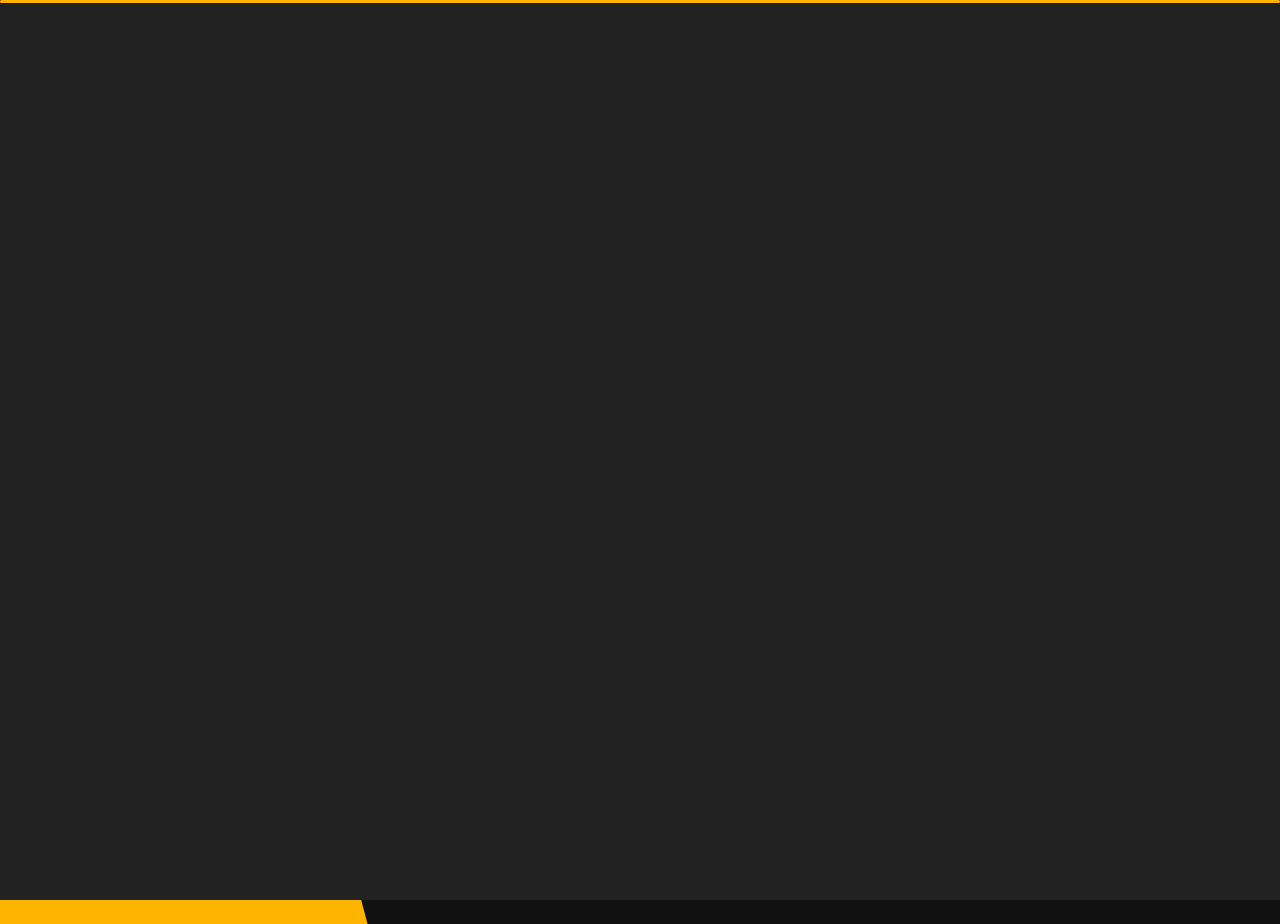
<file: index.html>
﻿<!DOCTYPE html>
<html lang="en">


<head>
    <meta charset="utf-8">
    <title>Portfolio - Mohab Mohammed</title>
    <meta name="viewport" content="width=device-width, initial-scale=1">
    <link rel="icon" href="./img/me.jpg" type="image/gif">

    <!-- Template Google Fonts -->
    <link href="https://fonts.googleapis.com/css?family=Poppins:400,400i,500,500i,600,600i,700,700i,800,800i,900,900i"
        rel="stylesheet">
    <link href="https://fonts.googleapis.com/css?family=Open+Sans:300,400,400i,600,600i,700" rel="stylesheet">

    <!-- Template CSS Files -->
    <link href="css/bootstrap.min.css" rel="stylesheet">
    <link href="css/preloader.min.css" rel="stylesheet">
    <link href="css/circle.css" rel="stylesheet">
    <link href="https://cdnjs.cloudflare.com/ajax/libs/font-awesome/6.1.2/css/all.min.css" rel="stylesheet">
    <link href="css/font-awesome.min.css" rel="stylesheet">
    <link href="css/fm.revealator.jquery.min.css" rel="stylesheet">
    <link href="css/style.css" rel="stylesheet">

    <!-- CSS Skin File -->
    <link href="css/skins/yellow.css" rel="stylesheet">

    <!-- Live Style Switcher - demo only -->
    <link rel="alternate stylesheet" type="text/css" title="blue" href="css/skins/blue.css" />
    <link rel="alternate stylesheet" type="text/css" title="green" href="css/skins/green.css" />
    <link rel="alternate stylesheet" type="text/css" title="yellow" href="css/skins/yellow.css" />
    <link rel="alternate stylesheet" type="text/css" title="blueviolet" href="css/skins/blueviolet.css" />
    <link rel="alternate stylesheet" type="text/css" title="goldenrod" href="css/skins/goldenrod.css" />
    <link rel="alternate stylesheet" type="text/css" title="magenta" href="css/skins/magenta.css" />
    <link rel="alternate stylesheet" type="text/css" title="orange" href="css/skins/orange.css" />
    <link rel="alternate stylesheet" type="text/css" title="purple" href="css/skins/purple.css" />
    <link rel="alternate stylesheet" type="text/css" title="red" href="css/skins/red.css" />
    <link rel="alternate stylesheet" type="text/css" title="yellowgreen" href="css/skins/yellowgreen.css" />
    <link rel="stylesheet" type="text/css" href="css/styleswitcher.css" />

    <!-- Modernizr JS File -->
    <script src="js/modernizr.custom.js"></script>
</head>

<body class="home">
    <!-- Live Style Switcher Starts - demo only -->
    <div id="switcher" class="">
        <div class="content-switcher">
            <h4>Select Color</h4>
            <ul>
                <li>
                    <a href="#" onclick="setActiveStyleSheet('purple');" title="purple" class="color"><img
                            src="img/styleswitcher/purple.png" alt="purple" /></a>
                </li>
                <li>
                    <a href="#" onclick="setActiveStyleSheet('red');" title="red" class="color"><img
                            src="img/styleswitcher/red.png" alt="red" /></a>
                </li>
                <li>
                    <a href="#" onclick="setActiveStyleSheet('blueviolet');" title="blueviolet" class="color"><img
                            src="img/styleswitcher/blueviolet.png" alt="blueviolet" /></a>
                </li>
                <li>
                    <a href="#" onclick="setActiveStyleSheet('blue');" title="blue" class="color"><img
                            src="img/styleswitcher/blue.png" alt="blue" /></a>
                </li>
                <li>
                    <a href="#" onclick="setActiveStyleSheet('goldenrod');" title="goldenrod" class="color"><img
                            src="img/styleswitcher/goldenrod.png" alt="goldenrod" /></a>
                </li>
                <li>
                    <a href="#" onclick="setActiveStyleSheet('magenta');" title="magenta" class="color"><img
                            src="img/styleswitcher/magenta.png" alt="magenta" /></a>
                </li>
                <li>
                    <a href="#" onclick="setActiveStyleSheet('yellowgreen');" title="yellowgreen" class="color"><img
                            src="img/styleswitcher/yellowgreen.png" alt="yellowgreen" /></a>
                </li>
                <li>
                    <a href="#" onclick="setActiveStyleSheet('orange');" title="orange" class="color"><img
                            src="img/styleswitcher/orange.png" alt="orange" /></a>
                </li>
                <li>
                    <a href="#" onclick="setActiveStyleSheet('green');" title="green" class="color"><img
                            src="img/styleswitcher/green.png" alt="green" /></a>
                </li>
                <li>
                    <a href="#" onclick="setActiveStyleSheet('yellow');" title="yellow" class="color"><img
                            src="img/styleswitcher/yellow.png" alt="yellow" /></a>
                </li>
            </ul>
            <div id="hideSwitcher">&times;</div>
        </div>
    </div>

    <div class="trans">
        <li class="icon-box active">
            <i class="fa-solid fa-language"></i>
            <a href="./الصفحه الرئيسيه.html">
                <buttom>Translate The language</buttom>
            </a>
        </div>


    <div id="showSwitcher" class="styleSecondColor"><i class="fa fa-cog fa-spin"></i></div>
    <!-- Live Style Switcher Ends - demo only -->
    <!-- Header Starts -->
    <header class="header" id="navbar-collapse-toggle">
        <!-- Fixed Navigation Starts -->
        <ul class="icon-menu d-none d-lg-block revealator-slideup revealator-once revealator-delay1">
            <li class="icon-box active">
                <i class="fa fa-home"></i>
                <a href="index.html">
                    <h2>Home</h2>
                </a>
            </li>
            <li class="icon-box">
                <i class="fa fa-user"></i>
                <a href="about.html">
                    <h2>About</h2>
                </a>
            </li>
            <li class="icon-box">
                <i class="fa fa-briefcase"></i>
                <a href="portfolio.html">
                    <h2>Portfolio</h2>
                </a>
            </li>
            <li class="icon-box">
                <i class="fa fa-envelope-open"></i>
                <a href="contact.html">
                    <h2>Contact</h2>
                </a>
            </li>
        </ul>
        <!-- Fixed Navigation Ends -->
        <!-- Mobile Menu Starts -->
        <nav role="navigation" class="d-block d-lg-none">
            <div id="menuToggle">
                <input type="checkbox" />
                <span></span>
                <span></span>
                <span></span>
                <ul class="list-unstyled" id="menu">
                    <li class="active"><a href="index.html"><i class="fa fa-home"></i><span>Home</span></a></li>
                    <li><a href="about.html"><i class="fa fa-user"></i><span>About</span></a></li>
                    <li><a href="portfolio.html"><i class="fa fa-folder-open"></i><span>Portfolio</span></a></li>
                    <li><a href="contact.html"><i class="fa fa-envelope-open"></i><span>Contact</span></a></li>
                </ul>
            </div>
        </nav>
        <!-- Mobile Menu Ends -->
    </header>
    <!-- Header Ends -->
    <!-- Main Content Starts -->
    <section
        class="container-fluid main-container container-home p-0 revealator-slideup revealator-once revealator-delay1">
        <div class="color-block d-none d-lg-block"></div>
        <div class="row home-details-container align-items-center">
            <div class="col-lg-4 bg position-fixed d-none d-lg-block"></div>
            <div class="col-12 col-lg-8 offset-lg-4 home-details text-left text-sm-center text-lg-left">
                <div>
                    <img src="img/2.jpg" class="img-fluid main-img-mobile d-none d-sm-block d-lg-none"
                        alt="my picture" />
                    <h6 class="text-uppercase open-sans-font mb-0 d-block d-sm-none d-lg-block">hi there !</h6>
                    <h1 class="text-uppercase poppins-font"><span>I'm</span> Mohab Mohammed</h1>
                    <p class="open-sans-font">Mohab is a Frontend Develober. have a Bachelor's degree in Computers and
                        Information from The Egyptian University for E-Learning (EELU)</p>
                    <a href="about.html" class="btn btn-about">Read More </a>
                </div>
            </div>
        </div>
    </section>
    <!-- Main Content Ends -->

    <!-- Template JS Files -->
    <script src="js/jquery-3.5.0.min.js"></script>
    <script src="js/styleswitcher.js"></script>
    <script src="js/preloader.min.js"></script>
    <script src="js/fm.revealator.jquery.min.js"></script>
    <script src="js/imagesloaded.pkgd.min.js"></script>
    <script src="js/masonry.pkgd.min.js"></script>
    <script src="js/classie.js"></script>
    <script src="js/cbpGridGallery.js"></script>
    <script src="js/jquery.hoverdir.js"></script>
    <script src="js/popper.min.js"></script>
    <script src="js/bootstrap.js"></script>
    <script src="js/custom.js"></script>

</body>

</html>
</file>
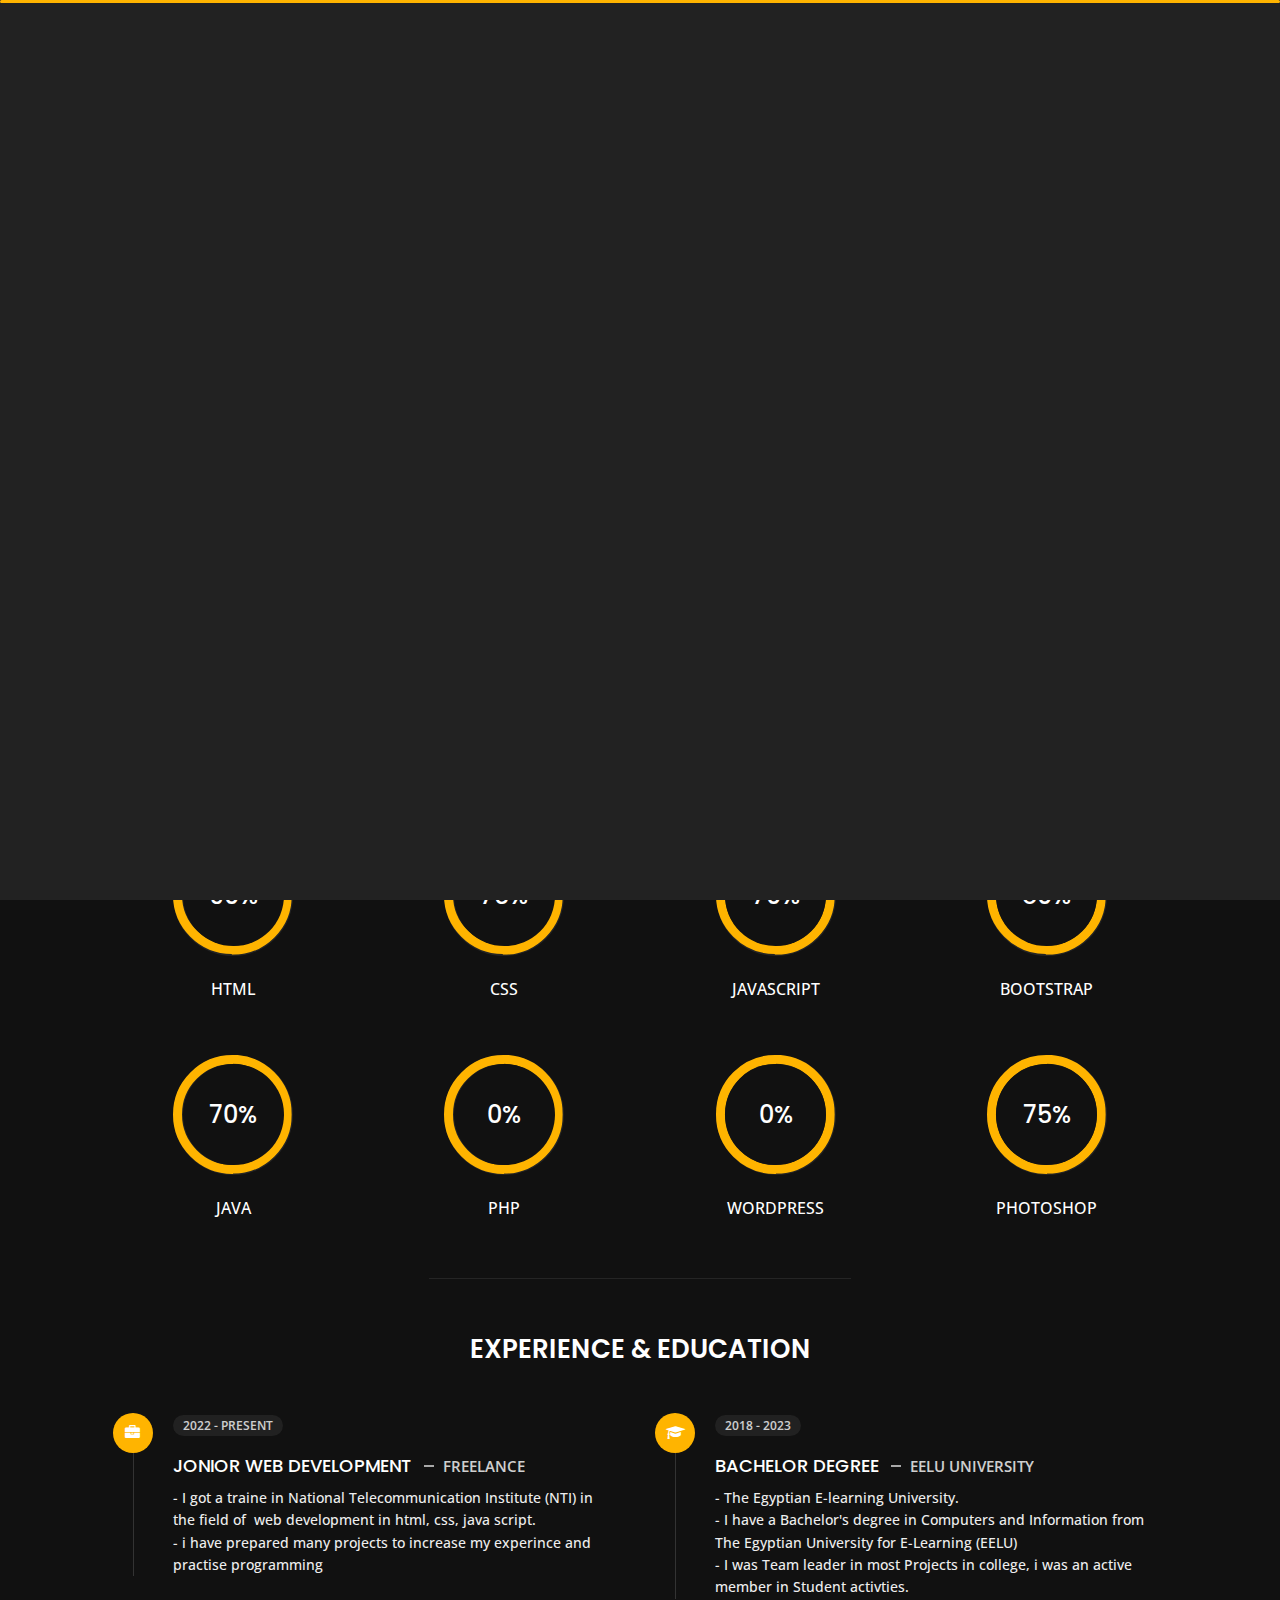
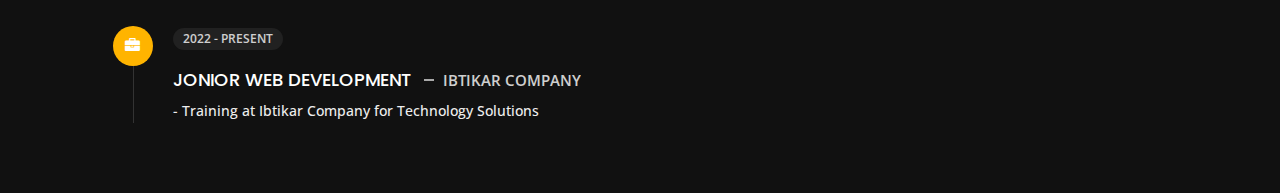
<file: about.html>
<!DOCTYPE html>
<html lang="en">


<head>
    <meta charset="utf-8">
    <title>About me</title>
    <meta name="viewport" content="width=device-width, initial-scale=1">

    <!-- Template Google Fonts -->
    <link href="https://fonts.googleapis.com/css?family=Poppins:400,400i,500,500i,600,600i,700,700i,800,800i,900,900i" rel="stylesheet">
    <link href="https://fonts.googleapis.com/css?family=Open+Sans:300,400,400i,600,600i,700" rel="stylesheet">

    <!-- Template CSS Files -->
    <link href="css/bootstrap.min.css" rel="stylesheet">
    <link href="css/preloader.min.css" rel="stylesheet">
    <link href="css/circle.css" rel="stylesheet">
    <link href="https://cdnjs.cloudflare.com/ajax/libs/font-awesome/6.1.2/css/all.min.css" rel="stylesheet">
    <link href="css/font-awesome.min.css" rel="stylesheet">
    <link href="css/fm.revealator.jquery.min.css" rel="stylesheet">
    <link href="css/style.css" rel="stylesheet">

    <!-- CSS Skin File -->
    <link href="css/skins/yellow.css" rel="stylesheet">

    <!-- Live Style Switcher - demo only -->
    <link rel="alternate stylesheet" type="text/css" title="blue" href="css/skins/blue.css" />
    <link rel="alternate stylesheet" type="text/css" title="green" href="css/skins/green.css" />
    <link rel="alternate stylesheet" type="text/css" title="yellow" href="css/skins/yellow.css" />
    <link rel="alternate stylesheet" type="text/css" title="blueviolet" href="css/skins/blueviolet.css" />
    <link rel="alternate stylesheet" type="text/css" title="goldenrod" href="css/skins/goldenrod.css" />
    <link rel="alternate stylesheet" type="text/css" title="magenta" href="css/skins/magenta.css" />
    <link rel="alternate stylesheet" type="text/css" title="orange" href="css/skins/orange.css" />
    <link rel="alternate stylesheet" type="text/css" title="purple" href="css/skins/purple.css" />
    <link rel="alternate stylesheet" type="text/css" title="red" href="css/skins/red.css" />
    <link rel="alternate stylesheet" type="text/css" title="yellowgreen" href="css/skins/yellowgreen.css" />
    <link rel="stylesheet" type="text/css" href="css/styleswitcher.css" />

    <!-- Modernizr JS File -->
    <script src="js/modernizr.custom.js"></script>
</head>

<body class="about">
<!-- Live Style Switcher Starts - demo only -->
<div id="switcher" class="">
    <div class="content-switcher">
        <h4>Change Color</h4>
        <ul>
            <li>
                <a href="#" onclick="setActiveStyleSheet('purple');" title="purple" class="color"><img src="img/styleswitcher/purple.png" alt="purple"/></a>
            </li>
            <li>
                <a href="#" onclick="setActiveStyleSheet('red');" title="red" class="color"><img src="img/styleswitcher/red.png" alt="red"/></a>
            </li>
            <li>
                <a href="#" onclick="setActiveStyleSheet('blueviolet');" title="blueviolet" class="color"><img src="img/styleswitcher/blueviolet.png" alt="blueviolet"/></a>
            </li>
            <li>
                <a href="#" onclick="setActiveStyleSheet('blue');" title="blue" class="color"><img src="img/styleswitcher/blue.png" alt="blue"/></a>
            </li>
            <li>
                <a href="#" onclick="setActiveStyleSheet('goldenrod');" title="goldenrod" class="color"><img src="img/styleswitcher/goldenrod.png" alt="goldenrod"/></a>
            </li>
            <li>
                <a href="#" onclick="setActiveStyleSheet('magenta');" title="magenta" class="color"><img src="img/styleswitcher/magenta.png" alt="magenta"/></a>
            </li>
            <li>
                <a href="#" onclick="setActiveStyleSheet('yellowgreen');" title="yellowgreen" class="color"><img src="img/styleswitcher/yellowgreen.png" alt="yellowgreen"/></a>
            </li>
            <li>
                <a href="#" onclick="setActiveStyleSheet('orange');" title="orange" class="color"><img src="img/styleswitcher/orange.png" alt="orange"/></a>
            </li>
            <li>
                <a href="#" onclick="setActiveStyleSheet('green');" title="green" class="color"><img src="img/styleswitcher/green.png" alt="green"/></a>
            </li>
            <li>
                <a href="#" onclick="setActiveStyleSheet('yellow');" title="yellow" class="color"><img src="img/styleswitcher/yellow.png" alt="yellow"/></a>
            </li>
        </ul>

        <div id="hideSwitcher">&times;</div>
    </div>
</div>

<div class="trans">
    <li class="icon-box active">
        <i class="fa-solid fa-language"></i>
        <a href="./عني.html">
            <buttom>Translate The language</buttom>
        </a>
    </div>


<div id="showSwitcher" class="styleSecondColor"><i class="fa fa-cog fa-spin"></i></div>
<!-- Live Style Switcher Ends - demo only -->
<!-- Header Starts -->
<header class="header" id="navbar-collapse-toggle">
    <!-- Fixed Navigation Starts -->
    <ul class="icon-menu d-none d-lg-block revealator-slideup revealator-once revealator-delay1">
        <li class="icon-box">
            <i class="fa fa-home"></i>
            <a href="index.html">
                <h2>Home</h2>
            </a>
        </li>
        <li class="icon-box active">
            <i class="fa fa-user"></i>
            <a href="about.html">
                <h2>About</h2>
            </a>
        </li>
        <li class="icon-box">
            <i class="fa fa-briefcase"></i>
            <a href="portfolio.html">
                <h2>Portfolio</h2>
            </a>
        </li>
        <li class="icon-box">
            <i class="fa fa-envelope-open"></i>
            <a href="contact.html">
                <h2>Contact</h2>
            </a>
        </li>
    </ul>
    <!-- Fixed Navigation Ends -->
    <!-- Mobile Menu Starts -->
    <nav role="navigation" class="d-block d-lg-none">
        <div id="menuToggle">
            <input type="checkbox" />
            <span></span>
            <span></span>
            <span></span>
            <ul class="list-unstyled" id="menu">
                <li><a href="index.html"><i class="fa fa-home"></i><span>Home</span></a></li>
                <li class="active"><a href="about.html"><i class="fa fa-user"></i><span>About</span></a></li>
                <li><a href="portfolio.html"><i class="fa fa-folder-open"></i><span>Portfolio</span></a></li>
                <li><a href="contact.html"><i class="fa fa-envelope-open"></i><span>Contact</span></a></li>
            </ul>
        </div>
    </nav>
    <!-- Mobile Menu Ends -->
</header>
<!-- Header Ends -->
<!-- Page Title Starts -->
<section class="title-section text-left text-sm-center revealator-slideup revealator-once revealator-delay1">
    <h1>ABOUT <span>ME</span></h1>
    <span class="title-bg">Resume</span>
</section>
<!-- Page Title Ends -->
<!-- Main Content Starts -->
<section class="main-content revealator-slideup revealator-once revealator-delay1">
    <div class="container">
        <div class="row">
            <!-- Personal Info Starts -->
            <div class="col-12 col-lg-5 col-xl-6">
                <div class="row">
                    <div class="col-12">
                        <h3 class="text-uppercase custom-title mb-0 ft-wt-600">personal infos</h3>
                    </div>
                    <div class="col-12 d-block d-sm-none">
                        <img src="img/2.jpg" class="img-fluid main-img-mobile" alt="my picture" />
                    </div>
                    <div class="col-6">
                        <ul class="about-list list-unstyled open-sans-font">
                            <li> <span class="title">first name :</span> <span class="value d-block d-sm-inline-block d-lg-block d-xl-inline-block">Mohab</span> </li>
                            <li> <span class="title">last name :</span> <span class="value d-block d-sm-inline-block d-lg-block d-xl-inline-block">Mohammed</span> </li>
                            <li> <span class="title">Age :</span> <span class="value d-block d-sm-inline-block d-lg-block d-xl-inline-block">22 Years</span> </li>
                            <li> <span class="title">Nationality :</span> <span class="value d-block d-sm-inline-block d-lg-block d-xl-inline-block">Egyption</span> </li>
                            <li> <span class="title">Freelance :</span> <span class="value d-block d-sm-inline-block d-lg-block d-xl-inline-block">Available</span> </li>
                        </ul>
                    </div>
                    <div class="col-6">
                        <ul class="about-list list-unstyled open-sans-font">
                            <li> <span class="title">Address :</span> <span class="value d-block d-sm-inline-block d-lg-block d-xl-inline-block">Tanta</span> </li>
                            <li> <span class="title">phone :</span> <span class="value d-block d-sm-inline-block d-lg-block d-xl-inline-block">01146198234</span> </li>
                            <li> <span class="title">phone 2 :</span> <span class="value d-block d-sm-inline-block d-lg-block d-xl-inline-block">01147766541</span> </li>
                            <li> <span class="title">Email :</span> <span class="value d-block d-sm-inline-block d-lg-block d-xl-inline-block">mohab.moh2020@gmail.com mohab.moh7000@gmail.com</span> </li>
                            <li> <span class="title">langages :</span> <span class="value d-block d-sm-inline-block d-lg-block d-xl-inline-block">Arabic, English</span> </li>
                        </ul>
                    </div>
                    <div class="col-12 mt-3">
                        <a href="CV.pdf" target="_blank" class="btn btn-download">Download CV</a>
                    </div>
                </div>
            </div>
            <!-- Personal Info Ends -->
            <!-- Boxes Starts -->
            <div class="col-12 col-lg-7 col-xl-6 mt-5 mt-lg-0">
                <div class="row">
                    <div class="col-6">
                        <div class="box-stats with-margin">
                            <h3 class="poppins-font position-relative">1</h3>
                            <p class="open-sans-font m-0 position-relative text-uppercase">years of <span class="d-block">experience</span></p>
                        </div>
                    </div>
                    <div class="col-6">
                        <div class="box-stats with-margin">
                            <h3 class="poppins-font position-relative">18</h3>
                            <p class="open-sans-font m-0 position-relative text-uppercase">completed <span class="d-block">projects</span></p>
                        </div>
                    </div>
                    <div class="col-6">
                        <div class="box-stats">
                            <h3 class="poppins-font position-relative">2</h3>
                            <p class="open-sans-font m-0 position-relative text-uppercase">Happy<span class="d-block">customers</span></p>
                        </div>
                    </div>
                    <div class="col-6">
                        <div class="box-stats">
                            <h3 class="poppins-font position-relative">24h</h3>
                            <p class="open-sans-font m-0 position-relative text-uppercase">Hours Of Support <span class="d-block">the whole day</span></p>
                        </div>
                    </div>
                </div>
            </div>
            <!-- Boxes Ends -->
        </div>
        <hr class="separator">
        <!-- Skills Starts -->
        <div class="row">
            <div class="col-12">
                <h3 class="text-uppercase pb-4 pb-sm-5 mb-3 mb-sm-0 text-left text-sm-center custom-title ft-wt-600">My Skills</h3>
            </div>
            <div class="col-6 col-md-3 mb-3 mb-sm-5">
                <div class="c100 p100">
                    <span>90%</span>
                    <div class="slice">
                        <div class="bar"></div>
                        <div class="fill"></div>
                    </div>
                </div>
                <h6 class="text-uppercase open-sans-font text-center mt-2 mt-sm-4">HTML</h6>
            </div>
            <div class="col-6 col-md-3 mb-3 mb-sm-5">
                <div class="c100 p100">
                    <span>75%</span>
                    <div class="slice">
                        <div class="bar"></div>
                        <div class="fill"></div>
                    </div>
                </div>
                <h6 class="text-uppercase open-sans-font text-center mt-2 mt-sm-4">CSS</h6>
            </div>
            <div class="col-6 col-md-3 mb-3 mb-sm-5">
                <div class="c100 p100">
                    <span>70%</span>
                    <div class="slice">
                        <div class="bar"></div>
                        <div class="fill"></div>
                    </div>
                </div>
                <h6 class="text-uppercase open-sans-font text-center mt-2 mt-sm-4">javascript</h6>
            </div>
          

            <div class="col-6 col-md-3 mb-3 mb-sm-5">
                <div class="c100 p100">
                    <span>80%</span>
                    <div class="slice">
                        <div class="bar"></div>
                        <div class="fill"></div>
                    </div>
                </div>
                <h6 class="text-uppercase open-sans-font text-center mt-2 mt-sm-4">bootstrap</h6>
            </div>

            <div class="col-6 col-md-3 mb-3 mb-sm-5">
                <div class="c100 p100">
                    <span>70%</span>
                    <div class="slice">
                        <div class="bar"></div>
                        <div class="fill"></div>
                    </div>
                </div>
                <h6 class="text-uppercase open-sans-font text-center mt-2 mt-sm-4">Java</h6>
            </div>
            <div class="col-6 col-md-3 mb-3 mb-sm-5">
                <div class="c100 p100">
                    <span>0%</span>
                    <div class="slice">
                        <div class="bar"></div>
                        <div class="fill"></div>
                    </div>
                </div>
                <h6 class="text-uppercase open-sans-font text-center mt-2 mt-sm-4">php</h6>
            </div>

            <div class="col-6 col-md-3 mb-3 mb-sm-5">
                <div class="c100 p100">
                    <span>0%</span>
                    <div class="slice">
                        <div class="bar"></div>
                        <div class="fill"></div>
                    </div>
                </div>
                <h6 class="text-uppercase open-sans-font text-center mt-2 mt-sm-4">wordpress</h6>
            </div>
            <div class="col-6 col-md-3 mb-3 mb-sm-5">
                <div class="c100 p100">
                    <span>75%</span>
                    <div class="slice">
                        <div class="bar"></div>
                        <div class="fill"></div>
                    </div>
                </div>
                <h6 class="text-uppercase open-sans-font text-center mt-2 mt-sm-4">PhotoShop</h6>
            </div>
        </div>
        <!-- Skills Ends -->
        <hr class="separator mt-1">
        <!-- Experience & Education Starts -->
        <div class="row">
            <div class="col-12">
                <h3 class="text-uppercase pb-5 mb-0 text-left text-sm-center custom-title ft-wt-600">Experience <span>&</span> Education</h3>
            </div>
            <div class="col-lg-6 m-15px-tb">
                <div class="resume-box">
                    <ul>
                        <li>
                            <div class="icon">
                                <i class="fa fa-briefcase"></i>
                            </div>
                            <span class="time open-sans-font text-uppercase">2022 - Present</span>
                            <h5 class="poppins-font text-uppercase">Jonior Web Development <span class="place open-sans-font">freelance</span></h5>
                            <p class="open-sans-font">- I got a traine in National Telecommunication Institute (NTI) in the field of  web development in html, css, java script.
                                                  <br>- i have prepared many projects to increase my experince and practise programming </p>
                        </li>
                        <li>
                            <div class="icon">
                                <i class="fa fa-briefcase"></i>
                            </div>
                            <span class="time open-sans-font text-uppercase">2022 - Present</span>
                            <h5 class="poppins-font text-uppercase">Jonior Web Development <span class="place open-sans-font">Ibtikar Company</span></h5>
                            <p class="open-sans-font">- Training at Ibtikar Company for Technology Solutions </p>
                        </li>
                    </ul>
                </div>
            </div>
            <div class="col-lg-6 m-15px-tb">
                <div class="resume-box">
                    <ul>
                        <li>
                            <div class="icon">
                                <i class="fa fa-graduation-cap"></i>
                            </div>
                            <span class="time open-sans-font text-uppercase">2018 - 2023</span>
                            <h5 class="poppins-font text-uppercase">Bachelor Degree <span class="place open-sans-font">EELU University</span></h5>
                            <p class="open-sans-font">- The Egyptian E-learning University.<br>
                                - I have a Bachelor's degree in Computers and Information from The Egyptian University for E-Learning (EELU)
                                <br>- I was Team leader in most Projects in college, i was an active member in Student activties.
                            </p>
                        </li>
                      
                    </ul>
                </div>
            </div>
        </div>
        <!-- Experience & Education Ends -->
    </div>
</section>
<!-- Main Content Ends -->

<!-- Template JS Files -->
<script src="js/jquery-3.5.0.min.js"></script>
<script src="js/styleswitcher.js"></script>
<script src="js/preloader.min.js"></script>
<script src="js/fm.revealator.jquery.min.js"></script>
<script src="js/imagesloaded.pkgd.min.js"></script>
<script src="js/masonry.pkgd.min.js"></script>
<script src="js/classie.js"></script>
<script src="js/cbpGridGallery.js"></script>
<script src="js/jquery.hoverdir.js"></script>
<script src="js/popper.min.js"></script>
<script src="js/bootstrap.js"></script>
<script src="js/custom.js"></script>

</body>


</html>
</file>
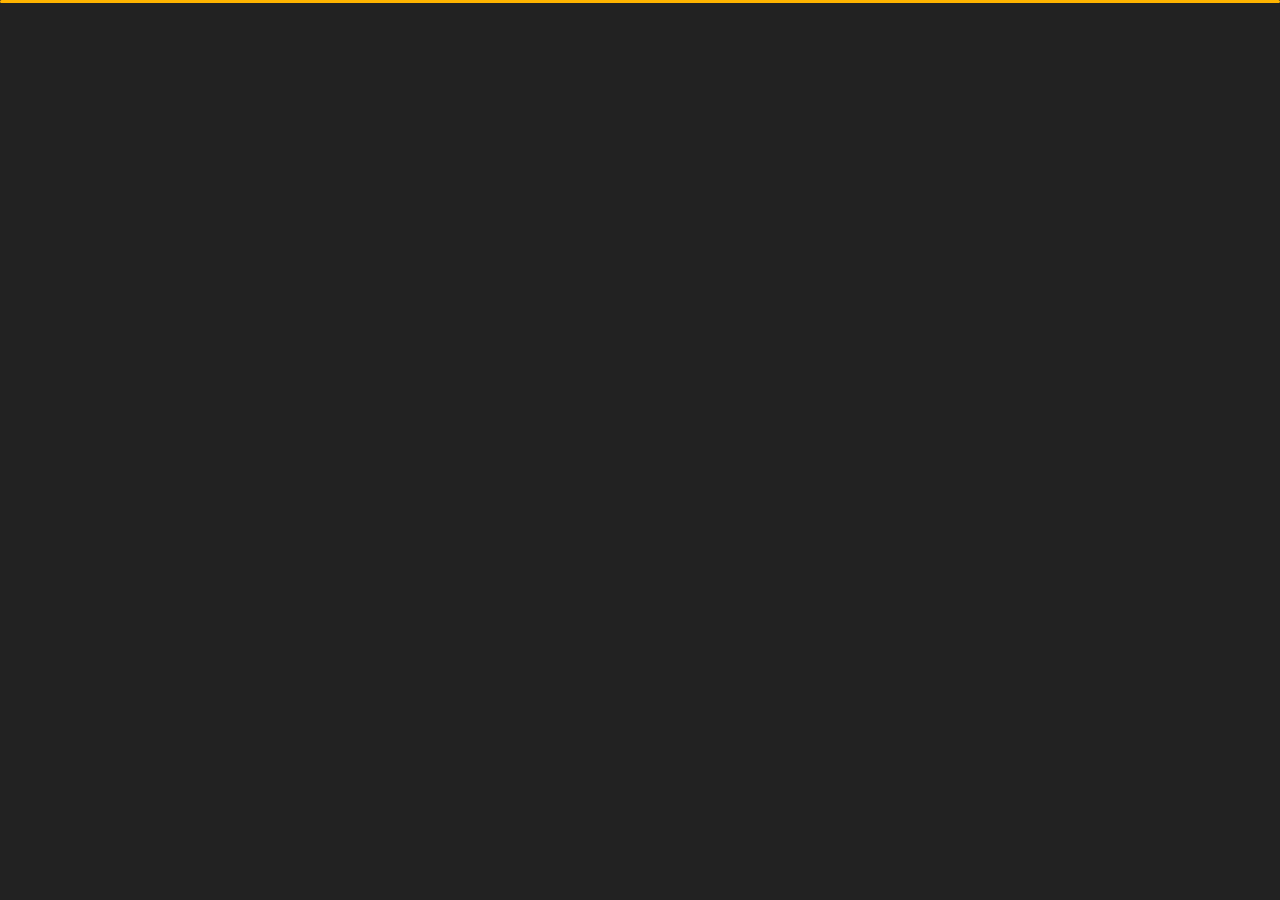
<file: contact.html>
<!DOCTYPE html>
<html lang="en">


<head>
    <meta charset="utf-8">
    <title>Contact</title>
    <meta name="viewport" content="width=device-width, initial-scale=1">

    <!-- Template Google Fonts -->
    <link href="https://fonts.googleapis.com/css?family=Poppins:400,400i,500,500i,600,600i,700,700i,800,800i,900,900i" rel="stylesheet">
    <link href="https://fonts.googleapis.com/css?family=Open+Sans:300,400,400i,600,600i,700" rel="stylesheet">

    <!-- Template CSS Files -->
    <link href="css/bootstrap.min.css" rel="stylesheet">
    <link href="css/preloader.min.css" rel="stylesheet">
    <link href="css/circle.css" rel="stylesheet">
    <link href="https://cdnjs.cloudflare.com/ajax/libs/font-awesome/6.1.2/css/all.min.css" rel="stylesheet">
    <link href="css/font-awesome.min.css" rel="stylesheet">
    <link href="css/fm.revealator.jquery.min.css" rel="stylesheet">
    <link href="css/style.css" rel="stylesheet">

    <!-- CSS Skin File -->
    <link href="css/skins/yellow.css" rel="stylesheet">

    <!-- Live Style Switcher - demo only -->
    <link rel="alternate stylesheet" type="text/css" title="blue" href="css/skins/blue.css" />
    <link rel="alternate stylesheet" type="text/css" title="green" href="css/skins/green.css" />
    <link rel="alternate stylesheet" type="text/css" title="yellow" href="css/skins/yellow.css" />
    <link rel="alternate stylesheet" type="text/css" title="blueviolet" href="css/skins/blueviolet.css" />
    <link rel="alternate stylesheet" type="text/css" title="goldenrod" href="css/skins/goldenrod.css" />
    <link rel="alternate stylesheet" type="text/css" title="magenta" href="css/skins/magenta.css" />
    <link rel="alternate stylesheet" type="text/css" title="orange" href="css/skins/orange.css" />
    <link rel="alternate stylesheet" type="text/css" title="purple" href="css/skins/purple.css" />
    <link rel="alternate stylesheet" type="text/css" title="red" href="css/skins/red.css" />
    <link rel="alternate stylesheet" type="text/css" title="yellowgreen" href="css/skins/yellowgreen.css" />
    <link rel="stylesheet" type="text/css" href="css/styleswitcher.css" />

    <!-- Modernizr JS File -->
    <script src="js/modernizr.custom.js"></script>
</head>

<body class="contact">
<!-- Live Style Switcher Starts - demo only -->
<div id="switcher" class="">
    <div class="content-switcher">
        <h4>Change Color</h4>
        <ul>
            <li>
                <a href="#" onclick="setActiveStyleSheet('purple');" title="purple" class="color"><img src="img/styleswitcher/purple.png" alt="purple"/></a>
            </li>
            <li>
                <a href="#" onclick="setActiveStyleSheet('red');" title="red" class="color"><img src="img/styleswitcher/red.png" alt="red"/></a>
            </li>
            <li>
                <a href="#" onclick="setActiveStyleSheet('blueviolet');" title="blueviolet" class="color"><img src="img/styleswitcher/blueviolet.png" alt="blueviolet"/></a>
            </li>
            <li>
                <a href="#" onclick="setActiveStyleSheet('blue');" title="blue" class="color"><img src="img/styleswitcher/blue.png" alt="blue"/></a>
            </li>
            <li>
                <a href="#" onclick="setActiveStyleSheet('goldenrod');" title="goldenrod" class="color"><img src="img/styleswitcher/goldenrod.png" alt="goldenrod"/></a>
            </li>
            <li>
                <a href="#" onclick="setActiveStyleSheet('magenta');" title="magenta" class="color"><img src="img/styleswitcher/magenta.png" alt="magenta"/></a>
            </li>
            <li>
                <a href="#" onclick="setActiveStyleSheet('yellowgreen');" title="yellowgreen" class="color"><img src="img/styleswitcher/yellowgreen.png" alt="yellowgreen"/></a>
            </li>
            <li>
                <a href="#" onclick="setActiveStyleSheet('orange');" title="orange" class="color"><img src="img/styleswitcher/orange.png" alt="orange"/></a>
            </li>
            <li>
                <a href="#" onclick="setActiveStyleSheet('green');" title="green" class="color"><img src="img/styleswitcher/green.png" alt="green"/></a>
            </li>
            <li>
                <a href="#" onclick="setActiveStyleSheet('yellow');" title="yellow" class="color"><img src="img/styleswitcher/yellow.png" alt="yellow"/></a>
            </li>
        </ul>

        <div id="hideSwitcher">&times;</div>
    </div>
</div>

<div class="trans">
    <li class="icon-box active">
        <i class="fa-solid fa-language"></i>
        <a href="./للتواصل.html">
            <buttom>Translate The language</buttom>
        </a>
    </div>

<div id="showSwitcher" class="styleSecondColor"><i class="fa fa-cog fa-spin"></i></div>
<!-- Live Style Switcher Ends - demo only -->
<!-- Header Starts -->
<header class="header" id="navbar-collapse-toggle">
    <!-- Fixed Navigation Starts -->
    <ul class="icon-menu d-none d-lg-block revealator-slideup revealator-once revealator-delay1">
        <li class="icon-box">
            <i class="fa fa-home"></i>
            <a href="index.html">
                <h2>Home</h2>
            </a>
        </li>
        <li class="icon-box">
            <i class="fa fa-user"></i>
            <a href="about.html">
                <h2>About</h2>
            </a>
        </li>
        <li class="icon-box">
            <i class="fa fa-briefcase"></i>
            <a href="portfolio.html">
                <h2>Portfolio</h2>
            </a>
        </li>
        <li class="icon-box active">
            <i class="fa fa-envelope-open"></i>
            <a href="contact.html">
                <h2>Contact</h2>
            </a>
        </li>
    </ul>
    <!-- Fixed Navigation Ends -->
    <!-- Mobile Menu Starts -->
    <nav role="navigation" class="d-block d-lg-none">
        <div id="menuToggle">
            <input type="checkbox" />
            <span></span>
            <span></span>
            <span></span>
            <ul class="list-unstyled" id="menu">
                <li><a href="index.html"><i class="fa fa-home"></i><span>Home</span></a></li>
                <li><a href="about.html"><i class="fa fa-user"></i><span>About</span></a></li>
                <li><a href="portfolio.html"><i class="fa fa-folder-open"></i><span>Portfolio</span></a></li>
                <li class="active"><a href="contact.html"><i class="fa fa-envelope-open"></i><span>Contact</span></a></li>
            </ul>
        </div>
    </nav>
    <!-- Mobile Menu Ends -->
</header>
<!-- Header Ends -->
<!-- Page Title Starts -->
<section class="title-section text-left text-sm-center revealator-slideup revealator-once revealator-delay1">
    <h1>get in <span>touch</span></h1>
    <span class="title-bg">contact</span>
</section>
<!-- Page Title Ends -->
<!-- Main Content Starts -->
<section class="main-content revealator-slideup revealator-once revealator-delay1">
    <div class="container">
        <div class="row">
            <!-- Left Side Starts -->
            <div class="col-12 col-lg-4">
                <h3 class="text-uppercase custom-title mb-0 ft-wt-600 pb-3">Don't be shy !</h3>
                <p class="open-sans-font mb-3">Feel free to get in touch with me. I am always open to discussing new projects, creative ideas or opportunities to be part of your visions.</p>
                <p class="open-sans-font custom-span-contact position-relative">
                    <i class="fa fa-envelope-open position-absolute"></i>
                    <span class="d-block">mail me</span>mohab.moh2020@gmail.com <br> mohab.moh7000@gmail.com
                </p>
                <p class="open-sans-font custom-span-contact position-relative">
                    <i class="fa fa-phone-square position-absolute"></i>
                    <span class="d-block">call me</span>01146198234 <br>01147766541
                </p>
                <ul class="social list-unstyled pt-1 mb-5">
                    <li class="linkedin"><a title="linkedin" href="https://www.linkedin.com/in/mohab-mohammed-59a317176/"><i class="fa fa-linkedin"></i></a>
                    </li>
                    <li class="github"><a title="github" href="https://github.com/melsayedahmed"><i class="fa fa-github"></i></a>
                    </li>
                    <li class="facebook"><a title="Facebook" href="https://www.facebook.com/mohab.mohamed.31508076"><i class="fa fa-facebook"></i></a>
                    </li>
                    <li class="Instagram"><a title="Instagram" href="https://www.instagram.com/mohabmohammed_official/"><i class="fa fa-instagram"></i></a>
                    </li>
                    <br>
                    <br>
                    <li class="twitter"><a title="Twitter" href="https://twitter.com/mohabmohammed_"><i class="fa fa-twitter"></i></a>
                    </li>
                    <li class="Discord"><a title="Discord" href="https://discord.com/invite/wD5vbbYXq4"><i class="fa fa-brands fa-discord"></i></a>
                    </li>
                    <li class="youtube"><a title="Youtube" href="https://www.youtube.com/channel/UCo92JwtW5CbyN3XO6O0qocA"><i class="fa fa-youtube"></i></a>
                    </li>
                    
                </ul>
            </div>
            <!-- Left Side Ends -->
            <!-- Contact Form Starts -->
            <div class="col-12 col-lg-8">
                <form class="contactform" method="post" action="http://slimhamdi.net/tunis/dark/php/process-form.php">
                    <div class="contactform">
                        <div class="row">
                            <div class="col-12 col-md-4">
                                <input type="text" name="name" placeholder="YOUR NAME">
                            </div>
                            <div class="col-12 col-md-4">
                                <input type="email" name="email" placeholder="YOUR EMAIL">
                            </div>
                            <div class="col-12 col-md-4">
                                <input type="text" name="subject" placeholder="YOUR SUBJECT">
                            </div>
                            
                            <div class="col-12">
                                <textarea name="message" placeholder="YOUR MESSAGE"></textarea>
                                <button type="submit" class="btn btn-contact">Send Message</button>
                            </div>
                            <div class="col-12 form-message">
                                <span class="output_message text-center font-weight-600 text-uppercase"></span>
                            </div>
                        </div>
                    </div>
                </form>
            </div>
            <!-- Contact Form Ends -->
        </div>
    </div>

</section>
<!-- Template JS Files -->
<script src="js/jquery-3.5.0.min.js"></script>
<script src="js/styleswitcher.js"></script>
<script src="js/preloader.min.js"></script>
<script src="js/fm.revealator.jquery.min.js"></script>
<script src="js/imagesloaded.pkgd.min.js"></script>
<script src="js/masonry.pkgd.min.js"></script>
<script src="js/classie.js"></script>
<script src="js/cbpGridGallery.js"></script>
<script src="js/jquery.hoverdir.js"></script>
<script src="js/popper.min.js"></script>
<script src="js/bootstrap.js"></script>
<script src="js/custom.js"></script>

</body>


</html>
</file>
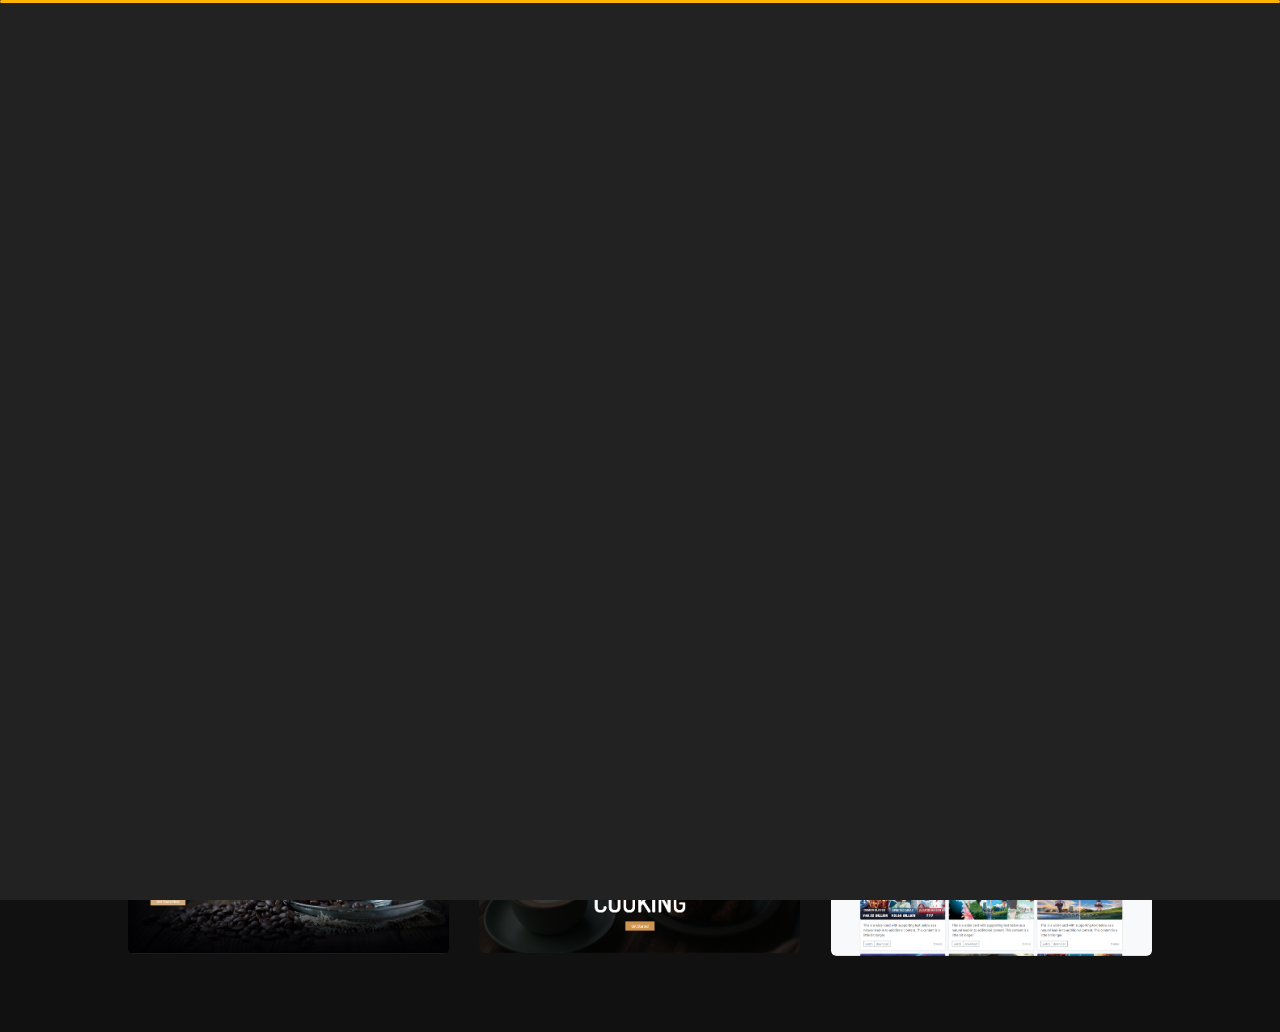
<file: portfolio.html>
<!DOCTYPE html>
<html lang="en">


<head>
    <meta charset="utf-8">
    <title>Portfolio</title>
    <meta name="viewport" content="width=device-width, initial-scale=1">

    <!-- Template Google Fonts -->
    <link href="https://fonts.googleapis.com/css?family=Poppins:400,400i,500,500i,600,600i,700,700i,800,800i,900,900i"
        rel="stylesheet">
    <link href="https://fonts.googleapis.com/css?family=Open+Sans:300,400,400i,600,600i,700" rel="stylesheet">

    <!-- Template CSS Files -->
    <link href="css/bootstrap.min.css" rel="stylesheet">
    <link href="css/preloader.min.css" rel="stylesheet">
    <link href="css/circle.css" rel="stylesheet">
    <link href="https://cdnjs.cloudflare.com/ajax/libs/font-awesome/6.1.2/css/all.min.css" rel="stylesheet">
    <link href="css/font-awesome.min.css" rel="stylesheet">
    <link href="css/fm.revealator.jquery.min.css" rel="stylesheet">
    <link href="css/style.css" rel="stylesheet">

    <!-- CSS Skin File -->
    <link href="css/skins/yellow.css" rel="stylesheet">

    <!-- Live Style Switcher - demo only -->
    <link rel="alternate stylesheet" type="text/css" title="blue" href="css/skins/blue.css" />
    <link rel="alternate stylesheet" type="text/css" title="green" href="css/skins/green.css" />
    <link rel="alternate stylesheet" type="text/css" title="yellow" href="css/skins/yellow.css" />
    <link rel="alternate stylesheet" type="text/css" title="blueviolet" href="css/skins/blueviolet.css" />
    <link rel="alternate stylesheet" type="text/css" title="goldenrod" href="css/skins/goldenrod.css" />
    <link rel="alternate stylesheet" type="text/css" title="magenta" href="css/skins/magenta.css" />
    <link rel="alternate stylesheet" type="text/css" title="orange" href="css/skins/orange.css" />
    <link rel="alternate stylesheet" type="text/css" title="purple" href="css/skins/purple.css" />
    <link rel="alternate stylesheet" type="text/css" title="red" href="css/skins/red.css" />
    <link rel="alternate stylesheet" type="text/css" title="yellowgreen" href="css/skins/yellowgreen.css" />
    <link rel="stylesheet" type="text/css" href="css/styleswitcher.css" />

    <!-- Modernizr JS File -->
    <script src="js/modernizr.custom.js"></script>
</head>

<body class="portfolio">
    <!-- Live Style Switcher Starts - demo only -->
    <div id="switcher" class="">
        <div class="content-switcher">
            <h4>Change Color</h4>
            <ul>
                <li>
                    <a href="#" onclick="setActiveStyleSheet('purple');" title="purple" class="color"><img
                            src="img/styleswitcher/purple.png" alt="purple" /></a>
                </li>
                <li>
                    <a href="#" onclick="setActiveStyleSheet('red');" title="red" class="color"><img
                            src="img/styleswitcher/red.png" alt="red" /></a>
                </li>
                <li>
                    <a href="#" onclick="setActiveStyleSheet('blueviolet');" title="blueviolet" class="color"><img
                            src="img/styleswitcher/blueviolet.png" alt="blueviolet" /></a>
                </li>
                <li>
                    <a href="#" onclick="setActiveStyleSheet('blue');" title="blue" class="color"><img
                            src="img/styleswitcher/blue.png" alt="blue" /></a>
                </li>
                <li>
                    <a href="#" onclick="setActiveStyleSheet('goldenrod');" title="goldenrod" class="color"><img
                            src="img/styleswitcher/goldenrod.png" alt="goldenrod" /></a>
                </li>
                <li>
                    <a href="#" onclick="setActiveStyleSheet('magenta');" title="magenta" class="color"><img
                            src="img/styleswitcher/magenta.png" alt="magenta" /></a>
                </li>
                <li>
                    <a href="#" onclick="setActiveStyleSheet('yellowgreen');" title="yellowgreen" class="color"><img
                            src="img/styleswitcher/yellowgreen.png" alt="yellowgreen" /></a>
                </li>
                <li>
                    <a href="#" onclick="setActiveStyleSheet('orange');" title="orange" class="color"><img
                            src="img/styleswitcher/orange.png" alt="orange" /></a>
                </li>
                <li>
                    <a href="#" onclick="setActiveStyleSheet('green');" title="green" class="color"><img
                            src="img/styleswitcher/green.png" alt="green" /></a>
                </li>
                <li>
                    <a href="#" onclick="setActiveStyleSheet('yellow');" title="yellow" class="color"><img
                            src="img/styleswitcher/yellow.png" alt="yellow" /></a>
                </li>
            </ul>

            <div id="hideSwitcher">&times;</div>
        </div>
    </div>

    <div class="trans">
        <li class="icon-box active">
            <i class="fa-solid fa-language"></i>
            <a href="./اعمالي.html">
                <buttom>Translate The language</buttom>
            </a>
    </div>

    <div id="showSwitcher" class="styleSecondColor"><i class="fa fa-cog fa-spin"></i></div>
    <!-- Live Style Switcher Ends - demo only -->
    <!-- Header Starts -->
    <header class="header" id="navbar-collapse-toggle">
        <!-- Fixed Navigation Starts -->
        <ul class="icon-menu d-none d-lg-block revealator-slideup revealator-once revealator-delay1">
            <li class="icon-box">
                <i class="fa fa-home"></i>
                <a href="index.html">
                    <h2>Home</h2>
                </a>
            </li>
            <li class="icon-box">
                <i class="fa fa-user"></i>
                <a href="about.html">
                    <h2>About</h2>
                </a>
            </li>
            <li class="icon-box active">
                <i class="fa fa-briefcase"></i>
                <a href="portfolio.html">
                    <h2>Portfolio</h2>
                </a>
            </li>
            <li class="icon-box">
                <i class="fa fa-envelope-open"></i>
                <a href="contact.html">
                    <h2>Contact</h2>
                </a>
            </li>
        </ul>
        <!-- Fixed Navigation Ends -->
        <!-- Mobile Menu Starts -->
        <nav role="navigation" class="d-block d-lg-none">
            <div id="menuToggle">
                <input type="checkbox" />
                <span></span>
                <span></span>
                <span></span>
                <ul class="list-unstyled" id="menu">
                    <li><a href="index.html"><i class="fa fa-home"></i><span>Home</span></a></li>
                    <li><a href="about.html"><i class="fa fa-user"></i><span>About</span></a></li>
                    <li class="active"><a href="portfolio.html"><i
                                class="fa fa-folder-open"></i><span>Portfolio</span></a></li>
                    <li><a href="contact.html"><i class="fa fa-envelope-open"></i><span>Contact</span></a></li>
                </ul>
            </div>
        </nav>
        <!-- Mobile Menu Ends -->
    </header>
    <!-- Header Ends -->
    <!-- Page Title Starts -->
    <section class="title-section text-left text-sm-center revealator-slideup revealator-once revealator-delay1">
        <h1>my <span>portfolio</span></h1>
        <span class="title-bg">works</span>
    </section>
    <!-- Page Title Ends -->
    <!-- Main Content Starts -->
    <section class="main-content text-center revealator-slideup revealator-once revealator-delay1">
        <div id="grid-gallery" class="container grid-gallery">
            <!-- Portfolio Grid Starts -->
            <section class="grid-wrap">
                <ul class="row grid">
                    <!-- Portfolio Item Starts -->
                    <li>
                        <figure>
                            <img src="./img/projects/1.PNG" alt="Portolio Image" />
                            <div><span>Personal Portflio</span></div>
                        </figure>
                    </li>
                    <!-- Portfolio Item Ends -->
                    <!-- Portfolio Item Starts -->
                    <li>
                        <figure>
                            <img src="./img/projects/2.PNG" alt="Portolio Image" />
                            <div><span>Gym Website</span></div>
                        </figure>
                    </li>
                    <!-- Portfolio Item Ends -->
                    <!-- Portfolio Item Starts -->
                    <li>
                        <figure>
                            <img src="./img/projects/3.PNG" alt="Portolio Image" />
                            <div><span>Construction company</span></div>
                        </figure>
                    </li>
                    <!-- Portfolio Item Ends -->
                    <!-- Portfolio Item Starts -->
                    <li>
                        <figure>
                            <img src="./img/projects/4.PNG" alt="Portolio Image" />
                            <div><span>Company Portflio</span></div>
                        </figure>
                    </li>
                    <!-- Portfolio Item Ends -->
                    <!-- Portfolio Item Starts -->
                    <li>
                        <figure>
                            <img src="./img/projects/5.PNG" alt="Portolio Image" />
                            <div><span>Delevery APP Website</span></div>
                        </figure>
                    </li>
                    <!-- Portfolio Item Ends -->
                    <!-- Portfolio Item Starts -->
                    <li>
                        <figure>
                            <img src="./img/projects/6.PNG" alt="Portolio Image" />
                            <div><span>Discord Bot Website</span></div>
                        </figure>
                    </li>
                    <!-- Portfolio Item Ends -->
                    <!-- Portfolio Item Starts -->
                    <li>
                        <figure>
                            <img src="./img/projects/7.PNG" alt="Portolio Image" />
                            <div><span>Online Education</span></div>
                        </figure>
                    </li>
                    <!-- Portfolio Item Ends -->
                    <!-- Portfolio Item Starts -->
                    <li>
                        <figure>
                            <img src="./img/projects/8.PNG" alt="Portolio Image" />
                            <div><span>Dentist Website</span></div>
                        </figure>
                    </li>
                    <!-- Portfolio Item Ends -->
                    <!-- Portfolio Item Starts -->
                    <li>
                        <figure>
                            <img src="./img/projects/9.PNG" alt="Portolio Image" />
                            <div><span>Prize Website</span></div>
                        </figure>
                    </li>
                    <!-- Portfolio Item Ends -->
                    <!-- Portfolio Item Starts -->
                    <li>
                        <figure>
                            <img src="./img/projects/10.PNG" alt="Portolio Image" />
                            <div><span>Coffee Website</span></div>
                        </figure>
                    </li>
                    <!-- Portfolio Item Ends -->
                    <!-- Portfolio Item Starts -->
                    <li>
                        <figure>
                            <img src="./img/projects/11.PNG" alt="Portolio Image" />
                            <div><span>Coffee Website</span></div>
                        </figure>
                    </li>
                    <!-- Portfolio Item Ends -->
                    <!-- Portfolio Item Starts -->
                    <li>
                        <figure>
                            <img src="./img/projects/12.PNG" alt="Portolio Image" />
                            <div><span>Anime Website</span></div>
                        </figure>
                    </li>
                    <!-- Portfolio Item Ends -->
                </ul>
            </section>
            <!-- Portfolio Grid Ends -->
            <!-- Portfolio Details Starts -->
            <section class="slideshow">
                <ul>
                    <!-- Portfolio Item Detail Starts -->
                    <li>
                        <figure>
                            <!-- Project Details Starts -->
                            <figcaption>
                                <h3>Personal Portflio</h3>
                                <div class="row open-sans-font">
                                    <div class="col-12 col-sm-6 mb-2">
                                        <i class="fa fa-file-text-o pr-2"></i><span class="project-label">Project
                                        </span>: <span class="ft-wt-600 uppercase">Personal Portflio</span>
                                    </div>
                                    <div class="col-12 col-sm-6 mb-2">
                                        <i class="fa fa-user-o pr-2"></i><span class="project-label">Client </span>:
                                        <span class="ft-wt-600 uppercase">BEGO</span>
                                    </div>
                                    <div class="col-12 col-sm-6 mb-2">
                                        <i class="fa fa-code pr-2"></i><span class="project-label">Langages </span>:
                                        <span class="ft-wt-600 uppercase">HTML, CSS, js, bootstrap</span>
                                    </div>
                                    <div class="col-12 col-sm-6 mb-2">
                                        <i class="fa fa-external-link pr-2"></i><span class="project-label">Preview </span>: <span class="ft-wt-600 uppercase"><a href="https://begoportfolio.netlify.app/" target="_blank">https://begoportfolio.netlify.app/</a></span>
                                    </div>
                                </div>
                            </figcaption>
                            <!-- Project Details Ends -->
                            <!-- Main Project Content Starts -->
                            <img src="./img/projects/1.PNG" alt="Portolio Image" />
                            <!-- Main Project Content Ends -->
                        </figure>
                    </li>
                    <!-- Portfolio Item Detail Ends -->
                    <!-- Portfolio Item Detail Starts -->
                    <li>
                        <figure>
                            <!-- Project Details Starts -->
                            <figcaption>
                                <h3>Gym Website</h3>
                                <div class="row open-sans-font">
                                    <div class="col-6 mb-2">
                                        <i class="fa fa-file-text-o pr-2"></i><span class="project-label">Project
                                        </span>: <span class="ft-wt-600 uppercase">Gym Website</span>
                                    </div>
                                    <div class="col-6 mb-2">
                                        <i class="fa fa-user-o pr-2"></i><span class="project-label">Client </span>:
                                        <span class="ft-wt-600 uppercase">me</span>
                                    </div>
                                    <div class="col-6 mb-2">
                                        <i class="fa fa-code pr-2"></i><span class="project-label">Langages </span>:
                                        <span class="ft-wt-600 uppercase">HTML, CSS, Javascript</span>
                                    </div>
                                    <div class="col-6 mb-2">
                                        <i class="fa fa-external-link pr-2"></i><span class="project-label">Preview </span>: <span class="ft-wt-600 uppercase"><a href="https://befit-website.netlify.app/" target="_blank">https://befit-website.netlify.app/</a></span>
                                    </div>
                                </div>
                            </figcaption>
                            <!-- Project Details Ends -->
                            <!-- Main Project Content Starts -->
                            <div class="videocontainer">
                                <img src="./img/projects/2.PNG" alt="Portolio Image" />
                                <!-- <iframe  src="https://www.youtube.com/embed/7e90gBu4pas?enablejsapi=1&amp;version=3&amp;playerapiid=ytplayer" allowfullscreen></iframe> -->
                            </div>
                            <!-- Main Project Content Ends -->
                        </figure>
                    </li>
                    <!-- Portfolio Item Detail Ends -->
                    <!-- Portfolio Item Detail Starts -->
                    <li>
                        <figure>
                            <!-- Project Details Starts -->
                            <figcaption>
                                <h3>Construction company</h3>
                                <div class="row open-sans-font">
                                    <div class="col-6 mb-2">
                                        <i class="fa fa-file-text-o pr-2"></i><span class="project-label">Project
                                        </span>: <span class="ft-wt-600 uppercase"> Construction company</span>
                                    </div>
                                    <div class="col-6 mb-2">
                                        <i class="fa fa-user-o pr-2"></i><span class="project-label">Client </span>:
                                        <span class="ft-wt-600 uppercase">me</span>
                                    </div>
                                    <div class="col-6 mb-2">
                                        <i class="fa fa-code pr-2"></i><span class="project-label">Langages </span>:
                                        <span class="ft-wt-600 uppercase">HTML, CSS, Javascript</span>
                                    </div>
                                    <div class="col-6 mb-2">
                                        <i class="fa fa-external-link pr-2"></i><span class="project-label">Preview </span>: <span class="ft-wt-600 uppercase"><a href="https://constructed-company.netlify.app/" target="_blank">https://constructed-company.netlify.app/</a></span>
                                    </div>
                                </div>
                            </figcaption>
                            <!-- Project Details Ends -->
                            <!-- Main Project Content Starts -->
                            <div id="slider" class="carousel slide portfolio-slider" data-ride="carousel"
                                data-interval="false">
                                <!-- <ol class="carousel-indicators">
                                <li data-target="#slider" data-slide-to="0" class="active"></li>
                                <li data-target="#slider" data-slide-to="1"></li>
                                <li data-target="#slider" data-slide-to="2"></li>
                            </ol> -->
                                <!-- The slideshow -->
                                <img src="./img/projects/3.PNG" alt="Portolio Image" />
                                <!-- <div class="carousel-inner">
                                <div class="carousel-item active">
                                    <img src="img/projects/project-3.jpg" alt="slide 1">
                                </div>
                                <div class="carousel-item">
                                    <img src="img/projects/project-2.jpg" alt="slide 2">
                                </div>
                                <div class="carousel-item">
                                    <img src="img/projects/project-1.jpg" alt="slide 3">
                                </div>
                            </div> -->
                            </div>
                            <!-- Main Project Content Ends -->
                        </figure>
                    </li>
                    <!-- Portfolio Item Detail Ends -->
                    <!-- Portfolio Item Detail Starts -->
                    <li>
                        <figure>
                            <!-- Project Details Starts -->
                            <figcaption>
                                <h3>Company Portfolio</h3>
                                <div class="row open-sans-font">
                                    <div class="col-6 mb-2">
                                        <i class="fa fa-file-text-o pr-2"></i><span class="project-label">Project
                                        </span>: <span class="ft-wt-600 uppercase">Company Portfolio</span>
                                    </div>
                                    <div class="col-6 mb-2">
                                        <i class="fa fa-user-o pr-2"></i><span class="project-label">Client </span>:
                                        <span class="ft-wt-600 uppercase">me</span>
                                    </div>
                                    <div class="col-6 mb-2">
                                        <i class="fa fa-code pr-2"></i><span class="project-label">Langages </span>:
                                        <span class="ft-wt-600 uppercase">HTML, CSS, bootstrap, Javascript</span>
                                    </div>
                                    <div class="col-6 mb-2">
                                        <i class="fa fa-external-link pr-2"></i><span class="project-label">Preview </span>: <span class="ft-wt-600 uppercase"><a href="https://design-diva.netlify.app/" target="_blank">https://design-diva.netlify.app/</a></span>
                                    </div>
                                </div>
                            </figcaption>
                            <!-- Project Details Ends -->
                            <!-- Main Project Content Starts -->
                            <!-- <video id="video" class="responsive-video" controls poster="img/projects/project-1.jpg">
                            <source src="img/projects/video.mp4" type="video/mp4">
                        </video> -->
                            <img src="./img/projects/4.PNG" alt="Portolio Image" />
                            <!-- Main Project Content Ends -->
                        </figure>
                    </li>
                    <!-- Portfolio Item Detail Ends -->
                    <!-- Portfolio Item Detail Starts -->
                    <li>
                        <figure>
                            <!-- Project Details Starts -->
                            <figcaption>
                                <h3> delevrey APP Website</h3>
                                <div class="row open-sans-font">
                                    <div class="col-6 mb-2">
                                        <i class="fa fa-file-text-o pr-2"></i><span class="project-label">Project
                                        </span>: <span class="ft-wt-600 uppercase">delevrey APP Website</span>
                                    </div>
                                    <div class="col-6 mb-2">
                                        <i class="fa fa-user-o pr-2"></i><span class="project-label">Client </span>:
                                        <span class="ft-wt-600 uppercase">me</span>
                                    </div>
                                    <div class="col-6 mb-2">
                                        <i class="fa fa-code pr-2"></i><span class="project-label">Langages </span>:
                                        <span class="ft-wt-600 uppercase">HTML, CSS, Javascript</span>
                                    </div>
                                    <div class="col-6 mb-2">
                                        <i class="fa fa-external-link pr-2"></i><span class="project-label">Preview </span>: <span class="ft-wt-600 uppercase"><a href="https://delevrey.netlify.app/" target="_blank">https://delevrey.netlify.app/</a></span>
                                    </div>
                                </div>
                            </figcaption>
                            <!-- Project Details Ends -->
                            <!-- Main Project Content Starts -->
                            <img src="./img/projects/5.PNG" alt="Portolio Image" />
                            <!-- Main Project Content Ends -->
                        </figure>
                    </li>
                    <!-- Portfolio Item Detail Ends -->
                    <!-- Portfolio Item Detail Starts -->
                    <li>
                        <figure>
                            <!-- Project Details Starts -->
                            <figcaption>
                                <h3>Discord Bot Website</h3>
                                <div class="row open-sans-font">
                                    <div class="col-6 mb-2">
                                        <i class="fa fa-file-text-o pr-2"></i><span class="project-label">Project
                                        </span>: <span class="ft-wt-600 uppercase">Discord Bot Website</span>
                                    </div>
                                    <div class="col-6 mb-2">
                                        <i class="fa fa-user-o pr-2"></i><span class="project-label">Client </span>:
                                        <span class="ft-wt-600 uppercase">Mazen</span>
                                    </div>
                                    <div class="col-6 mb-2">
                                        <i class="fa fa-code pr-2"></i><span class="project-label">Langages </span>:
                                        <span class="ft-wt-600 uppercase">HTML, CSS, Javascript, bootstrap</span>
                                    </div>
                                    <div class="col-6 mb-2">
                                        <i class="fa fa-external-link pr-2"></i><span class="project-label">Preview </span>: <span class="ft-wt-600 uppercase"><a href="https://angelbot.netlify.app/" target="_blank">https://angelbot.netlify.app/</a></span>
                                    </div>
                                </div>
                            </figcaption>
                            <!-- Project Details Ends -->
                            <!-- Main Project Content Starts -->
                            <img src="./img/projects/6.PNG" alt="Portolio Image" />
                            <!-- Main Project Content Ends -->
                        </figure>
                    </li>
                    <!-- Portfolio Item Detail Ends -->
                    <!-- Portfolio Item Detail Starts -->
                    <li>
                        <figure>
                            <!-- Project Details Starts -->
                            <figcaption>
                                <h3>Online Education Website</h3>
                                <div class="row open-sans-font">
                                    <div class="col-6 mb-2">
                                        <i class="fa fa-file-text-o pr-2"></i><span class="project-label">Project
                                        </span>: <span class="ft-wt-600 uppercase">Online Education Website</span>
                                    </div>
                                    <div class="col-6 mb-2">
                                        <i class="fa fa-user-o pr-2"></i><span class="project-label">Client </span>:
                                        <span class="ft-wt-600 uppercase">me</span>
                                    </div>
                                    <div class="col-6 mb-2">
                                        <i class="fa fa-code pr-2"></i><span class="project-label">Langages </span>:
                                        <span class="ft-wt-600 uppercase">HTML, CSS, Javascript</span>
                                    </div>
                                    <div class="col-6 mb-2">
                                        <i class="fa fa-external-link pr-2"></i><span class="project-label">Preview </span>: <span class="ft-wt-600 uppercase"><a href="https://education-vv.netlify.app/" target="_blank">https://education-vv.netlify.app/</a></span>
                                    </div>
                                </div>
                            </figcaption>
                            <!-- Project Details Ends -->
                            <!-- Main Project Content Starts -->
                            <img src="./img/projects/7.PNG" alt="Portolio Image" />
                            <!-- Main Project Content Ends -->
                        </figure>
                    </li>
                    <!-- Portfolio Item Detail Ends -->
                    <!-- Portfolio Item Detail Starts -->
                    <li>
                        <figure>
                            <!-- Project Details Starts -->
                            <figcaption>
                                <h3>Dentist Website</h3>
                                <div class="row open-sans-font">
                                    <div class="col-6 mb-2">
                                        <i class="fa fa-file-text-o pr-2"></i><span class="project-label">Project
                                        </span>: <span class="ft-wt-600 uppercase">Dentist Website</span>
                                    </div>
                                    <div class="col-6 mb-2">
                                        <i class="fa fa-user-o pr-2"></i><span class="project-label">Client </span>:
                                        <span class="ft-wt-600 uppercase">me</span>
                                    </div>
                                    <div class="col-6 mb-2">
                                        <i class="fa fa-code pr-2"></i><span class="project-label">Langages </span>:
                                        <span class="ft-wt-600 uppercase">HTML, CSS, Javascript</span>
                                    </div>
                                    <div class="col-6 mb-2">
                                        <i class="fa fa-external-link pr-2"></i><span class="project-label">Preview </span>: <span class="ft-wt-600 uppercase"><a href="https://dentistwebsite.netlify.app/" target="_blank">https://dentistwebsite.netlify.app/</a></span>
                                    </div>
                                </div>
                            </figcaption>
                            <!-- Project Details Ends -->
                            <!-- Main Project Content Starts -->
                            <img src="./img/projects/8.PNG" alt="Portolio Image" />
                            <!-- Main Project Content Ends -->
                        </figure>
                    </li>
                    <!-- Portfolio Item Detail Ends -->
                    <!-- Portfolio Item Detail Starts -->
                    <li>
                        <figure>
                            <!-- Project Details Starts -->
                            <figcaption>
                                <h3>Prize Website</h3>
                                <div class="row open-sans-font">
                                    <div class="col-6 mb-2">
                                        <i class="fa fa-file-text-o pr-2"></i><span class="project-label">Project
                                        </span>: <span class="ft-wt-600 uppercase">Prize Website</span>
                                    </div>
                                    <div class="col-6 mb-2">
                                        <i class="fa fa-user-o pr-2"></i><span class="project-label">Client </span>:
                                        <span class="ft-wt-600 uppercase">me</span>
                                    </div>
                                    <div class="col-6 mb-2">
                                        <i class="fa fa-code pr-2"></i><span class="project-label">Langages </span>:
                                        <span class="ft-wt-600 uppercase">HTML, CSS, Javascript</span>
                                    </div>
                                    <div class="col-6 mb-2">
                                        <i class="fa fa-external-link pr-2"></i><span class="project-label">Preview </span>: <span class="ft-wt-600 uppercase"><a href="https://fluffy-toffee-80da51.netlify.app/#" target="_blank">https://fluffy-toffee-80da51.netlify.app/#</a></span>
                                    </div>
                                </div>
                            </figcaption>
                            <!-- Project Details Ends -->
                            <!-- Main Project Content Starts -->
                            <img src="./img/projects/9.PNG" alt="Portolio Image" />
                            <!-- Main Project Content Ends -->
                        </figure>
                    </li>
                    <li>
                        <figure>
                            <!-- Project Details Starts -->
                            <figcaption>
                                <h3>Coffee Website</h3>
                                <div class="row open-sans-font">
                                    <div class="col-6 mb-2">
                                        <i class="fa fa-file-text-o pr-2"></i><span class="project-label">Project
                                        </span>: <span class="ft-wt-600 uppercase">Coffee Website</span>
                                    </div>
                                    <div class="col-6 mb-2">
                                        <i class="fa fa-user-o pr-2"></i><span class="project-label">Client </span>:
                                        <span class="ft-wt-600 uppercase">me</span>
                                    </div>
                                    <div class="col-6 mb-2">
                                        <i class="fa fa-code pr-2"></i><span class="project-label">Langages </span>:
                                        <span class="ft-wt-600 uppercase">HTML, CSS, Javascript</span>
                                    </div>
                                    <div class="col-6 mb-2">
                                        <i class="fa fa-external-link pr-2"></i><span class="project-label">Preview </span>: <span class="ft-wt-600 uppercase"><a href="https://food-b2a1c0.netlify.app/" target="_blank">https://food-b2a1c0.netlify.app/</a></span>
                                    </div>
                                </div>
                            </figcaption>
                            <!-- Project Details Ends -->
                            <!-- Main Project Content Starts -->
                            <img src="./img/projects/10.PNG" alt="Portolio Image" />
                            <!-- Main Project Content Ends -->
                        </figure>
                    </li>
                    <li>
                        <figure>
                            <!-- Project Details Starts -->
                            <figcaption>
                                <h3>Coffee Website</h3>
                                <div class="row open-sans-font">
                                    <div class="col-6 mb-2">
                                        <i class="fa fa-file-text-o pr-2"></i><span class="project-label">Project
                                        </span>: <span class="ft-wt-600 uppercase">Coffee Website</span>
                                    </div>
                                    <div class="col-6 mb-2">
                                        <i class="fa fa-user-o pr-2"></i><span class="project-label">Client </span>:
                                        <span class="ft-wt-600 uppercase">me</span>
                                    </div>
                                    <div class="col-6 mb-2">
                                        <i class="fa fa-code pr-2"></i><span class="project-label">Langages </span>:
                                        <span class="ft-wt-600 uppercase">HTML, CSS, Javascript</span>
                                    </div>
                                    <div class="col-6 mb-2">
                                        <i class="fa fa-external-link pr-2"></i><span class="project-label">Preview </span>: <span class="ft-wt-600 uppercase"><a href="https://coffeeshop3.netlify.app/" target="_blank">https://coffeeshop3.netlify.app/</a></span>
                                    </div>
                                </div>
                            </figcaption>
                            <!-- Project Details Ends -->
                            <!-- Main Project Content Starts -->
                            <img src="./img/projects/11.PNG" alt="Portolio Image" />
                            <!-- Main Project Content Ends -->
                        </figure>
                    </li>
                    <li>
                        <figure>
                            <!-- Project Details Starts -->
                            <figcaption>
                                <h3>Anime Website</h3>
                                <div class="row open-sans-font">
                                    <div class="col-6 mb-2">
                                        <i class="fa fa-file-text-o pr-2"></i><span class="project-label">Project
                                        </span>: <span class="ft-wt-600 uppercase">Anime Website</span>
                                    </div>
                                    <div class="col-6 mb-2">
                                        <i class="fa fa-user-o pr-2"></i><span class="project-label">Client </span>:
                                        <span class="ft-wt-600 uppercase">me</span>
                                    </div>
                                    <div class="col-6 mb-2">
                                        <i class="fa fa-code pr-2"></i><span class="project-label">Langages </span>:
                                        <span class="ft-wt-600 uppercase">HTML, CSS, bootstrap</span>
                                    </div>
                                    <div class="col-6 mb-2">
                                        <i class="fa fa-external-link pr-2"></i><span class="project-label">Preview </span>: <span class="ft-wt-600 uppercase"><a href="https://anime-films.netlify.app/" target="_blank">https://anime-films.netlify.app/</a></span>
                                    </div>
                                </div>
                            </figcaption>
                            <!-- Project Details Ends -->
                            <!-- Main Project Content Starts -->
                            <img src="./img/projects/12.PNG" alt="Portolio Image" />
                            <!-- Main Project Content Ends -->
                        </figure>
                    </li>
                    <!-- Portfolio Item Detail Ends -->
                </ul>
                <!-- Portfolio Navigation Starts -->
                <nav>
                    <span class="icon nav-prev"><img src="img/projects/navigation/left-arrow.png" alt="previous"></span>
                    <span class="icon nav-next"><img src="img/projects/navigation/right-arrow.png" alt="next"></span>
                    <span class="nav-close"><img src="img/projects/navigation/close-button.png" alt="close"> </span>
                </nav>
                <!-- Portfolio Navigation Ends -->
            </section>
        </div>
    </section>
    <!-- Main Content Ends -->

    <!-- Template JS Files -->
    <script src="js/jquery-3.5.0.min.js"></script>
    <script src="js/styleswitcher.js"></script>
    <script src="js/preloader.min.js"></script>
    <script src="js/fm.revealator.jquery.min.js"></script>
    <script src="js/imagesloaded.pkgd.min.js"></script>
    <script src="js/masonry.pkgd.min.js"></script>
    <script src="js/classie.js"></script>
    <script src="js/cbpGridGallery.js"></script>
    <script src="js/jquery.hoverdir.js"></script>
    <script src="js/popper.min.js"></script>
    <script src="js/bootstrap.js"></script>
    <script src="js/custom.js"></script>

</body>

</html>
</file>
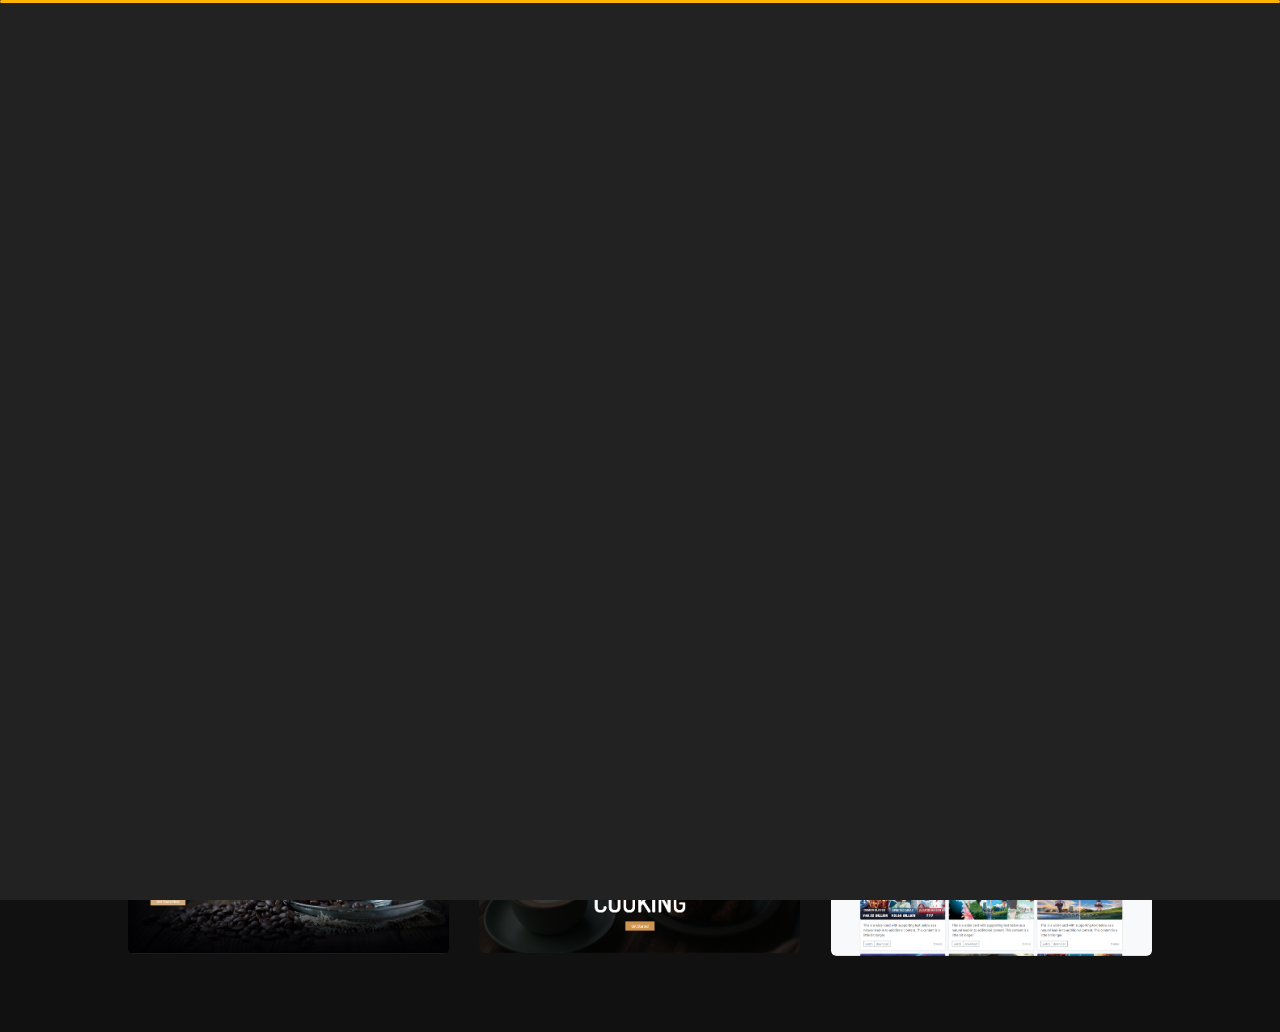
<file: اعمالي.html>
<!DOCTYPE html>
<html lang="en">


<head>
    <meta charset="utf-8">
    <title>Portfolio</title>
    <meta name="viewport" content="width=device-width, initial-scale=1">

    <!-- Template Google Fonts -->
    <link href="https://fonts.googleapis.com/css?family=Poppins:400,400i,500,500i,600,600i,700,700i,800,800i,900,900i"
        rel="stylesheet">
    <link href="https://fonts.googleapis.com/css?family=Open+Sans:300,400,400i,600,600i,700" rel="stylesheet">

    <!-- Template CSS Files -->
    <link href="css/bootstrap.min.css" rel="stylesheet">
    <link href="css/preloader.min.css" rel="stylesheet">
    <link href="css/circle.css" rel="stylesheet">
    <link href="https://cdnjs.cloudflare.com/ajax/libs/font-awesome/6.1.2/css/all.min.css" rel="stylesheet">
    <link href="css/font-awesome.min.css" rel="stylesheet">
    <link href="css/fm.revealator.jquery.min.css" rel="stylesheet">
    <link href="css/style.css" rel="stylesheet">

    <!-- CSS Skin File -->
    <link href="css/skins/yellow.css" rel="stylesheet">

    <!-- Live Style Switcher - demo only -->
    <link rel="alternate stylesheet" type="text/css" title="blue" href="css/skins/blue.css" />
    <link rel="alternate stylesheet" type="text/css" title="green" href="css/skins/green.css" />
    <link rel="alternate stylesheet" type="text/css" title="yellow" href="css/skins/yellow.css" />
    <link rel="alternate stylesheet" type="text/css" title="blueviolet" href="css/skins/blueviolet.css" />
    <link rel="alternate stylesheet" type="text/css" title="goldenrod" href="css/skins/goldenrod.css" />
    <link rel="alternate stylesheet" type="text/css" title="magenta" href="css/skins/magenta.css" />
    <link rel="alternate stylesheet" type="text/css" title="orange" href="css/skins/orange.css" />
    <link rel="alternate stylesheet" type="text/css" title="purple" href="css/skins/purple.css" />
    <link rel="alternate stylesheet" type="text/css" title="red" href="css/skins/red.css" />
    <link rel="alternate stylesheet" type="text/css" title="yellowgreen" href="css/skins/yellowgreen.css" />
    <link rel="stylesheet" type="text/css" href="css/styleswitcher.css" />

    <!-- Modernizr JS File -->
    <script src="js/modernizr.custom.js"></script>
</head>

<body class="portfolio">
    <!-- Live Style Switcher Starts - demo only -->
    <div id="switcher" class="">
        <div class="content-switcher">
            <h4>Change Color</h4>
            <ul>
                <li>
                    <a href="#" onclick="setActiveStyleSheet('purple');" title="purple" class="color"><img
                            src="img/styleswitcher/purple.png" alt="purple" /></a>
                </li>
                <li>
                    <a href="#" onclick="setActiveStyleSheet('red');" title="red" class="color"><img
                            src="img/styleswitcher/red.png" alt="red" /></a>
                </li>
                <li>
                    <a href="#" onclick="setActiveStyleSheet('blueviolet');" title="blueviolet" class="color"><img
                            src="img/styleswitcher/blueviolet.png" alt="blueviolet" /></a>
                </li>
                <li>
                    <a href="#" onclick="setActiveStyleSheet('blue');" title="blue" class="color"><img
                            src="img/styleswitcher/blue.png" alt="blue" /></a>
                </li>
                <li>
                    <a href="#" onclick="setActiveStyleSheet('goldenrod');" title="goldenrod" class="color"><img
                            src="img/styleswitcher/goldenrod.png" alt="goldenrod" /></a>
                </li>
                <li>
                    <a href="#" onclick="setActiveStyleSheet('magenta');" title="magenta" class="color"><img
                            src="img/styleswitcher/magenta.png" alt="magenta" /></a>
                </li>
                <li>
                    <a href="#" onclick="setActiveStyleSheet('yellowgreen');" title="yellowgreen" class="color"><img
                            src="img/styleswitcher/yellowgreen.png" alt="yellowgreen" /></a>
                </li>
                <li>
                    <a href="#" onclick="setActiveStyleSheet('orange');" title="orange" class="color"><img
                            src="img/styleswitcher/orange.png" alt="orange" /></a>
                </li>
                <li>
                    <a href="#" onclick="setActiveStyleSheet('green');" title="green" class="color"><img
                            src="img/styleswitcher/green.png" alt="green" /></a>
                </li>
                <li>
                    <a href="#" onclick="setActiveStyleSheet('yellow');" title="yellow" class="color"><img
                            src="img/styleswitcher/yellow.png" alt="yellow" /></a>
                </li>
            </ul>

            <div id="hideSwitcher">&times;</div>
        </div>
    </div>

    <div class="trans">
        <li class="icon-box active">
            <i class="fa-solid fa-language"></i>
            <a href="">
                <buttom>غير اللغه</buttom>
            </a>
    </div>

    <div id="showSwitcher" class="styleSecondColor"><i class="fa fa-cog fa-spin"></i></div>
    <!-- Live Style Switcher Ends - demo only -->
    <!-- Header Starts -->
    <header class="header" id="navbar-collapse-toggle">
        <!-- Fixed Navigation Starts -->
        <ul class="icon-menu d-none d-lg-block revealator-slideup revealator-once revealator-delay1">
            <li class="icon-box">
                <i class="fa fa-home"></i>
                <a href="./الصفحه الرئيسيه.html">
                    <h2>الرئيسيه</h2>
                </a>
            </li>
            <li class="icon-box">
                <i class="fa fa-user"></i>
                <a href="./عني.html">
                    <h2>عني</h2>
                </a>
            </li>
            <li class="icon-box active">
                <i class="fa fa-briefcase"></i>
                <a href="./اعمالي.html">
                    <h2>اعمالي</h2>
                </a>
            </li>
            <li class="icon-box">
                <i class="fa fa-envelope-open"></i>
                <a href="./للتواصل.html">
                    <h2>للتواصل</h2>
                </a>
            </li>
        </ul>
        <!-- Fixed Navigation Ends -->
        <!-- Mobile Menu Starts -->
        <nav role="navigation" class="d-block d-lg-none">
            <div id="menuToggle">
                <input type="checkbox" />
                <span></span>
                <span></span>
                <span></span>
                <ul class="list-unstyled" id="menu">
                    <li><a href="./الصفحه الرئيسيه.html"><i class="fa fa-home"></i><span>الرئيسيه</span></a></li>
                    <li><a href="./عني.html"><i class="fa fa-user"></i><span>عني</span></a></li>
                    <li class="active"><a href="./اعمالي.html"><i class="fa fa-folder-open"></i><span>اعمالي</span></a></li>
                    <li><a href="./للتواصل.html"><i class="fa fa-envelope-open"></i><span>للتواصل</span></a></li>
                </ul>
            </div>
        </nav>
        <!-- Mobile Menu Ends -->
    </header>
    <!-- Header Ends -->
    <!-- Page Title Starts -->
    <section class="title-section text-left text-sm-center revealator-slideup revealator-once revealator-delay1">
        <h1>my <span>portfolio</span></h1>
        <span class="title-bg">works</span>
    </section>
    <!-- Page Title Ends -->
    <!-- Main Content Starts -->
    <section class="main-content text-center revealator-slideup revealator-once revealator-delay1">
        <div id="grid-gallery" class="container grid-gallery">
            <!-- Portfolio Grid Starts -->
            <section class="grid-wrap">
                <ul class="row grid">
                    <!-- Portfolio Item Starts -->
                    <li>
                        <figure>
                            <img src="./img/projects/1.PNG" alt="Portolio Image" />
                            <div><span>Personal Portflio</span></div>
                        </figure>
                    </li>
                    <!-- Portfolio Item Ends -->
                    <!-- Portfolio Item Starts -->
                    <li>
                        <figure>
                            <img src="./img/projects/2.PNG" alt="Portolio Image" />
                            <div><span>Gym Website</span></div>
                        </figure>
                    </li>
                    <!-- Portfolio Item Ends -->
                    <!-- Portfolio Item Starts -->
                    <li>
                        <figure>
                            <img src="./img/projects/3.PNG" alt="Portolio Image" />
                            <div><span>Construction company</span></div>
                        </figure>
                    </li>
                    <!-- Portfolio Item Ends -->
                    <!-- Portfolio Item Starts -->
                    <li>
                        <figure>
                            <img src="./img/projects/4.PNG" alt="Portolio Image" />
                            <div><span>Company Portflio</span></div>
                        </figure>
                    </li>
                    <!-- Portfolio Item Ends -->
                    <!-- Portfolio Item Starts -->
                    <li>
                        <figure>
                            <img src="./img/projects/5.PNG" alt="Portolio Image" />
                            <div><span>Delevery APP Website</span></div>
                        </figure>
                    </li>
                    <!-- Portfolio Item Ends -->
                    <!-- Portfolio Item Starts -->
                    <li>
                        <figure>
                            <img src="./img/projects/6.PNG" alt="Portolio Image" />
                            <div><span>Discord Bot Website</span></div>
                        </figure>
                    </li>
                    <!-- Portfolio Item Ends -->
                    <!-- Portfolio Item Starts -->
                    <li>
                        <figure>
                            <img src="./img/projects/7.PNG" alt="Portolio Image" />
                            <div><span>Online Education</span></div>
                        </figure>
                    </li>
                    <!-- Portfolio Item Ends -->
                    <!-- Portfolio Item Starts -->
                    <li>
                        <figure>
                            <img src="./img/projects/8.PNG" alt="Portolio Image" />
                            <div><span>Dentist Website</span></div>
                        </figure>
                    </li>
                    <!-- Portfolio Item Ends -->
                    <!-- Portfolio Item Starts -->
                    <li>
                        <figure>
                            <img src="./img/projects/9.PNG" alt="Portolio Image" />
                            <div><span>Prize Website</span></div>
                        </figure>
                    </li>
                    <!-- Portfolio Item Ends -->
                    <!-- Portfolio Item Starts -->
                    <li>
                        <figure>
                            <img src="./img/projects/10.PNG" alt="Portolio Image" />
                            <div><span>Coffee Website</span></div>
                        </figure>
                    </li>
                    <!-- Portfolio Item Ends -->
                    <!-- Portfolio Item Starts -->
                    <li>
                        <figure>
                            <img src="./img/projects/11.PNG" alt="Portolio Image" />
                            <div><span>Coffee Website</span></div>
                        </figure>
                    </li>
                    <!-- Portfolio Item Ends -->
                    <!-- Portfolio Item Starts -->
                    <li>
                        <figure>
                            <img src="./img/projects/12.PNG" alt="Portolio Image" />
                            <div><span>Anime Website</span></div>
                        </figure>
                    </li>
                    <!-- Portfolio Item Ends -->
                </ul>
            </section>
            <!-- Portfolio Grid Ends -->
            <!-- Portfolio Details Starts -->
            <section class="slideshow">
                <ul>
                    <!-- Portfolio Item Detail Starts -->
                    <li>
                        <figure>
                            <!-- Project Details Starts -->
                            <figcaption>
                                <h3>Personal Portflio</h3>
                                <div class="row open-sans-font">
                                    <div class="col-12 col-sm-6 mb-2">
                                        <i class="fa fa-file-text-o pr-2"></i><span class="project-label">Project
                                        </span>: <span class="ft-wt-600 uppercase">Personal Portflio</span>
                                    </div>
                                    <div class="col-12 col-sm-6 mb-2">
                                        <i class="fa fa-user-o pr-2"></i><span class="project-label">Client </span>:
                                        <span class="ft-wt-600 uppercase">BEGO</span>
                                    </div>
                                    <div class="col-12 col-sm-6 mb-2">
                                        <i class="fa fa-code pr-2"></i><span class="project-label">Langages </span>:
                                        <span class="ft-wt-600 uppercase">HTML, CSS, js, bootstrap</span>
                                    </div>
                                    <div class="col-12 col-sm-6 mb-2">
                                        <i class="fa fa-external-link pr-2"></i><span class="project-label">Preview </span>: <span class="ft-wt-600 uppercase"><a href="https://begoportfolio.netlify.app/" target="_blank">https://begoportfolio.netlify.app/</a></span>
                                    </div>
                                </div>
                            </figcaption>
                            <!-- Project Details Ends -->
                            <!-- Main Project Content Starts -->
                            <img src="./img/projects/1.PNG" alt="Portolio Image" />
                            <!-- Main Project Content Ends -->
                        </figure>
                    </li>
                    <!-- Portfolio Item Detail Ends -->
                    <!-- Portfolio Item Detail Starts -->
                    <li>
                        <figure>
                            <!-- Project Details Starts -->
                            <figcaption>
                                <h3>Gym Website</h3>
                                <div class="row open-sans-font">
                                    <div class="col-6 mb-2">
                                        <i class="fa fa-file-text-o pr-2"></i><span class="project-label">Project
                                        </span>: <span class="ft-wt-600 uppercase">Gym Website</span>
                                    </div>
                                    <div class="col-6 mb-2">
                                        <i class="fa fa-user-o pr-2"></i><span class="project-label">Client </span>:
                                        <span class="ft-wt-600 uppercase">me</span>
                                    </div>
                                    <div class="col-6 mb-2">
                                        <i class="fa fa-code pr-2"></i><span class="project-label">Langages </span>:
                                        <span class="ft-wt-600 uppercase">HTML, CSS, Javascript</span>
                                    </div>
                                    <div class="col-6 mb-2">
                                        <i class="fa fa-external-link pr-2"></i><span class="project-label">Preview </span>: <span class="ft-wt-600 uppercase"><a href="https://befit-website.netlify.app/" target="_blank">https://befit-website.netlify.app/</a></span>
                                    </div>
                                </div>
                            </figcaption>
                            <!-- Project Details Ends -->
                            <!-- Main Project Content Starts -->
                            <div class="videocontainer">
                                <img src="./img/projects/2.PNG" alt="Portolio Image" />
                                <!-- <iframe  src="https://www.youtube.com/embed/7e90gBu4pas?enablejsapi=1&amp;version=3&amp;playerapiid=ytplayer" allowfullscreen></iframe> -->
                            </div>
                            <!-- Main Project Content Ends -->
                        </figure>
                    </li>
                    <!-- Portfolio Item Detail Ends -->
                    <!-- Portfolio Item Detail Starts -->
                    <li>
                        <figure>
                            <!-- Project Details Starts -->
                            <figcaption>
                                <h3>Construction company</h3>
                                <div class="row open-sans-font">
                                    <div class="col-6 mb-2">
                                        <i class="fa fa-file-text-o pr-2"></i><span class="project-label">Project
                                        </span>: <span class="ft-wt-600 uppercase"> Construction company</span>
                                    </div>
                                    <div class="col-6 mb-2">
                                        <i class="fa fa-user-o pr-2"></i><span class="project-label">Client </span>:
                                        <span class="ft-wt-600 uppercase">me</span>
                                    </div>
                                    <div class="col-6 mb-2">
                                        <i class="fa fa-code pr-2"></i><span class="project-label">Langages </span>:
                                        <span class="ft-wt-600 uppercase">HTML, CSS, Javascript</span>
                                    </div>
                                    <div class="col-6 mb-2">
                                        <i class="fa fa-external-link pr-2"></i><span class="project-label">Preview </span>: <span class="ft-wt-600 uppercase"><a href="https://constructed-company.netlify.app/" target="_blank">https://constructed-company.netlify.app/</a></span>
                                    </div>
                                </div>
                            </figcaption>
                            <!-- Project Details Ends -->
                            <!-- Main Project Content Starts -->
                            <div id="slider" class="carousel slide portfolio-slider" data-ride="carousel"
                                data-interval="false">
                                <!-- <ol class="carousel-indicators">
                                <li data-target="#slider" data-slide-to="0" class="active"></li>
                                <li data-target="#slider" data-slide-to="1"></li>
                                <li data-target="#slider" data-slide-to="2"></li>
                            </ol> -->
                                <!-- The slideshow -->
                                <img src="./img/projects/3.PNG" alt="Portolio Image" />
                                <!-- <div class="carousel-inner">
                                <div class="carousel-item active">
                                    <img src="img/projects/project-3.jpg" alt="slide 1">
                                </div>
                                <div class="carousel-item">
                                    <img src="img/projects/project-2.jpg" alt="slide 2">
                                </div>
                                <div class="carousel-item">
                                    <img src="img/projects/project-1.jpg" alt="slide 3">
                                </div>
                            </div> -->
                            </div>
                            <!-- Main Project Content Ends -->
                        </figure>
                    </li>
                    <!-- Portfolio Item Detail Ends -->
                    <!-- Portfolio Item Detail Starts -->
                    <li>
                        <figure>
                            <!-- Project Details Starts -->
                            <figcaption>
                                <h3>Company Portfolio</h3>
                                <div class="row open-sans-font">
                                    <div class="col-6 mb-2">
                                        <i class="fa fa-file-text-o pr-2"></i><span class="project-label">Project
                                        </span>: <span class="ft-wt-600 uppercase">Company Portfolio</span>
                                    </div>
                                    <div class="col-6 mb-2">
                                        <i class="fa fa-user-o pr-2"></i><span class="project-label">Client </span>:
                                        <span class="ft-wt-600 uppercase">me</span>
                                    </div>
                                    <div class="col-6 mb-2">
                                        <i class="fa fa-code pr-2"></i><span class="project-label">Langages </span>:
                                        <span class="ft-wt-600 uppercase">HTML, CSS, bootstrap, Javascript</span>
                                    </div>
                                    <div class="col-6 mb-2">
                                        <i class="fa fa-external-link pr-2"></i><span class="project-label">Preview </span>: <span class="ft-wt-600 uppercase"><a href="https://design-diva.netlify.app/" target="_blank">https://design-diva.netlify.app/</a></span>
                                    </div>
                                </div>
                            </figcaption>
                            <!-- Project Details Ends -->
                            <!-- Main Project Content Starts -->
                            <!-- <video id="video" class="responsive-video" controls poster="img/projects/project-1.jpg">
                            <source src="img/projects/video.mp4" type="video/mp4">
                        </video> -->
                            <img src="./img/projects/4.PNG" alt="Portolio Image" />
                            <!-- Main Project Content Ends -->
                        </figure>
                    </li>
                    <!-- Portfolio Item Detail Ends -->
                    <!-- Portfolio Item Detail Starts -->
                    <li>
                        <figure>
                            <!-- Project Details Starts -->
                            <figcaption>
                                <h3> delevrey APP Website</h3>
                                <div class="row open-sans-font">
                                    <div class="col-6 mb-2">
                                        <i class="fa fa-file-text-o pr-2"></i><span class="project-label">Project
                                        </span>: <span class="ft-wt-600 uppercase">delevrey APP Website</span>
                                    </div>
                                    <div class="col-6 mb-2">
                                        <i class="fa fa-user-o pr-2"></i><span class="project-label">Client </span>:
                                        <span class="ft-wt-600 uppercase">me</span>
                                    </div>
                                    <div class="col-6 mb-2">
                                        <i class="fa fa-code pr-2"></i><span class="project-label">Langages </span>:
                                        <span class="ft-wt-600 uppercase">HTML, CSS, Javascript</span>
                                    </div>
                                    <div class="col-6 mb-2">
                                        <i class="fa fa-external-link pr-2"></i><span class="project-label">Preview </span>: <span class="ft-wt-600 uppercase"><a href="https://delevrey.netlify.app/" target="_blank">https://delevrey.netlify.app/</a></span>
                                    </div>
                                </div>
                            </figcaption>
                            <!-- Project Details Ends -->
                            <!-- Main Project Content Starts -->
                            <img src="./img/projects/5.PNG" alt="Portolio Image" />
                            <!-- Main Project Content Ends -->
                        </figure>
                    </li>
                    <!-- Portfolio Item Detail Ends -->
                    <!-- Portfolio Item Detail Starts -->
                    <li>
                        <figure>
                            <!-- Project Details Starts -->
                            <figcaption>
                                <h3>Discord Bot Website</h3>
                                <div class="row open-sans-font">
                                    <div class="col-6 mb-2">
                                        <i class="fa fa-file-text-o pr-2"></i><span class="project-label">Project
                                        </span>: <span class="ft-wt-600 uppercase">Discord Bot Website</span>
                                    </div>
                                    <div class="col-6 mb-2">
                                        <i class="fa fa-user-o pr-2"></i><span class="project-label">Client </span>:
                                        <span class="ft-wt-600 uppercase">Mazen</span>
                                    </div>
                                    <div class="col-6 mb-2">
                                        <i class="fa fa-code pr-2"></i><span class="project-label">Langages </span>:
                                        <span class="ft-wt-600 uppercase">HTML, CSS, Javascript, bootstrap</span>
                                    </div>
                                    <div class="col-6 mb-2">
                                        <i class="fa fa-external-link pr-2"></i><span class="project-label">Preview </span>: <span class="ft-wt-600 uppercase"><a href="https://angelbot.netlify.app/" target="_blank">https://angelbot.netlify.app/</a></span>
                                    </div>
                                </div>
                            </figcaption>
                            <!-- Project Details Ends -->
                            <!-- Main Project Content Starts -->
                            <img src="./img/projects/6.PNG" alt="Portolio Image" />
                            <!-- Main Project Content Ends -->
                        </figure>
                    </li>
                    <!-- Portfolio Item Detail Ends -->
                    <!-- Portfolio Item Detail Starts -->
                    <li>
                        <figure>
                            <!-- Project Details Starts -->
                            <figcaption>
                                <h3>Online Education Website</h3>
                                <div class="row open-sans-font">
                                    <div class="col-6 mb-2">
                                        <i class="fa fa-file-text-o pr-2"></i><span class="project-label">Project
                                        </span>: <span class="ft-wt-600 uppercase">Online Education Website</span>
                                    </div>
                                    <div class="col-6 mb-2">
                                        <i class="fa fa-user-o pr-2"></i><span class="project-label">Client </span>:
                                        <span class="ft-wt-600 uppercase">me</span>
                                    </div>
                                    <div class="col-6 mb-2">
                                        <i class="fa fa-code pr-2"></i><span class="project-label">Langages </span>:
                                        <span class="ft-wt-600 uppercase">HTML, CSS, Javascript</span>
                                    </div>
                                    <div class="col-6 mb-2">
                                        <i class="fa fa-external-link pr-2"></i><span class="project-label">Preview </span>: <span class="ft-wt-600 uppercase"><a href="https://education-vv.netlify.app/" target="_blank">https://education-vv.netlify.app/</a></span>
                                    </div>
                                </div>
                            </figcaption>
                            <!-- Project Details Ends -->
                            <!-- Main Project Content Starts -->
                            <img src="./img/projects/7.PNG" alt="Portolio Image" />
                            <!-- Main Project Content Ends -->
                        </figure>
                    </li>
                    <!-- Portfolio Item Detail Ends -->
                    <!-- Portfolio Item Detail Starts -->
                    <li>
                        <figure>
                            <!-- Project Details Starts -->
                            <figcaption>
                                <h3>Dentist Website</h3>
                                <div class="row open-sans-font">
                                    <div class="col-6 mb-2">
                                        <i class="fa fa-file-text-o pr-2"></i><span class="project-label">Project
                                        </span>: <span class="ft-wt-600 uppercase">Dentist Website</span>
                                    </div>
                                    <div class="col-6 mb-2">
                                        <i class="fa fa-user-o pr-2"></i><span class="project-label">Client </span>:
                                        <span class="ft-wt-600 uppercase">me</span>
                                    </div>
                                    <div class="col-6 mb-2">
                                        <i class="fa fa-code pr-2"></i><span class="project-label">Langages </span>:
                                        <span class="ft-wt-600 uppercase">HTML, CSS, Javascript</span>
                                    </div>
                                    <div class="col-6 mb-2">
                                        <i class="fa fa-external-link pr-2"></i><span class="project-label">Preview </span>: <span class="ft-wt-600 uppercase"><a href="https://dentistwebsite.netlify.app/" target="_blank">https://dentistwebsite.netlify.app/</a></span>
                                    </div>
                                </div>
                            </figcaption>
                            <!-- Project Details Ends -->
                            <!-- Main Project Content Starts -->
                            <img src="./img/projects/8.PNG" alt="Portolio Image" />
                            <!-- Main Project Content Ends -->
                        </figure>
                    </li>
                    <!-- Portfolio Item Detail Ends -->
                    <!-- Portfolio Item Detail Starts -->
                    <li>
                        <figure>
                            <!-- Project Details Starts -->
                            <figcaption>
                                <h3>Prize Website</h3>
                                <div class="row open-sans-font">
                                    <div class="col-6 mb-2">
                                        <i class="fa fa-file-text-o pr-2"></i><span class="project-label">Project
                                        </span>: <span class="ft-wt-600 uppercase">Prize Website</span>
                                    </div>
                                    <div class="col-6 mb-2">
                                        <i class="fa fa-user-o pr-2"></i><span class="project-label">Client </span>:
                                        <span class="ft-wt-600 uppercase">me</span>
                                    </div>
                                    <div class="col-6 mb-2">
                                        <i class="fa fa-code pr-2"></i><span class="project-label">Langages </span>:
                                        <span class="ft-wt-600 uppercase">HTML, CSS, Javascript</span>
                                    </div>
                                    <div class="col-6 mb-2">
                                        <i class="fa fa-external-link pr-2"></i><span class="project-label">Preview </span>: <span class="ft-wt-600 uppercase"><a href="https://fluffy-toffee-80da51.netlify.app/#" target="_blank">https://fluffy-toffee-80da51.netlify.app/#</a></span>
                                    </div>
                                </div>
                            </figcaption>
                            <!-- Project Details Ends -->
                            <!-- Main Project Content Starts -->
                            <img src="./img/projects/9.PNG" alt="Portolio Image" />
                            <!-- Main Project Content Ends -->
                        </figure>
                    </li>
                    <li>
                        <figure>
                            <!-- Project Details Starts -->
                            <figcaption>
                                <h3>Coffee Website</h3>
                                <div class="row open-sans-font">
                                    <div class="col-6 mb-2">
                                        <i class="fa fa-file-text-o pr-2"></i><span class="project-label">Project
                                        </span>: <span class="ft-wt-600 uppercase">Coffee Website</span>
                                    </div>
                                    <div class="col-6 mb-2">
                                        <i class="fa fa-user-o pr-2"></i><span class="project-label">Client </span>:
                                        <span class="ft-wt-600 uppercase">me</span>
                                    </div>
                                    <div class="col-6 mb-2">
                                        <i class="fa fa-code pr-2"></i><span class="project-label">Langages </span>:
                                        <span class="ft-wt-600 uppercase">HTML, CSS, Javascript</span>
                                    </div>
                                    <div class="col-6 mb-2">
                                        <i class="fa fa-external-link pr-2"></i><span class="project-label">Preview </span>: <span class="ft-wt-600 uppercase"><a href="https://food-b2a1c0.netlify.app/" target="_blank">https://food-b2a1c0.netlify.app/</a></span>
                                    </div>
                                </div>
                            </figcaption>
                            <!-- Project Details Ends -->
                            <!-- Main Project Content Starts -->
                            <img src="./img/projects/10.PNG" alt="Portolio Image" />
                            <!-- Main Project Content Ends -->
                        </figure>
                    </li>
                    <li>
                        <figure>
                            <!-- Project Details Starts -->
                            <figcaption>
                                <h3>Coffee Website</h3>
                                <div class="row open-sans-font">
                                    <div class="col-6 mb-2">
                                        <i class="fa fa-file-text-o pr-2"></i><span class="project-label">Project
                                        </span>: <span class="ft-wt-600 uppercase">Coffee Website</span>
                                    </div>
                                    <div class="col-6 mb-2">
                                        <i class="fa fa-user-o pr-2"></i><span class="project-label">Client </span>:
                                        <span class="ft-wt-600 uppercase">me</span>
                                    </div>
                                    <div class="col-6 mb-2">
                                        <i class="fa fa-code pr-2"></i><span class="project-label">Langages </span>:
                                        <span class="ft-wt-600 uppercase">HTML, CSS, Javascript</span>
                                    </div>
                                    <div class="col-6 mb-2">
                                        <i class="fa fa-external-link pr-2"></i><span class="project-label">Preview </span>: <span class="ft-wt-600 uppercase"><a href="https://coffeeshop3.netlify.app/" target="_blank">https://coffeeshop3.netlify.app/</a></span>
                                    </div>
                                </div>
                            </figcaption>
                            <!-- Project Details Ends -->
                            <!-- Main Project Content Starts -->
                            <img src="./img/projects/11.PNG" alt="Portolio Image" />
                            <!-- Main Project Content Ends -->
                        </figure>
                    </li>
                    <li>
                        <figure>
                            <!-- Project Details Starts -->
                            <figcaption>
                                <h3>Anime Website</h3>
                                <div class="row open-sans-font">
                                    <div class="col-6 mb-2">
                                        <i class="fa fa-file-text-o pr-2"></i><span class="project-label">Project
                                        </span>: <span class="ft-wt-600 uppercase">Anime Website</span>
                                    </div>
                                    <div class="col-6 mb-2">
                                        <i class="fa fa-user-o pr-2"></i><span class="project-label">Client </span>:
                                        <span class="ft-wt-600 uppercase">me</span>
                                    </div>
                                    <div class="col-6 mb-2">
                                        <i class="fa fa-code pr-2"></i><span class="project-label">Langages </span>:
                                        <span class="ft-wt-600 uppercase">HTML, CSS, bootstrap</span>
                                    </div>
                                    <div class="col-6 mb-2">
                                        <i class="fa fa-external-link pr-2"></i><span class="project-label">Preview </span>: <span class="ft-wt-600 uppercase"><a href="https://anime-films.netlify.app/" target="_blank">https://anime-films.netlify.app/</a></span>
                                    </div>
                                </div>
                            </figcaption>
                            <!-- Project Details Ends -->
                            <!-- Main Project Content Starts -->
                            <img src="./img/projects/12.PNG" alt="Portolio Image" />
                            <!-- Main Project Content Ends -->
                        </figure>
                    </li>
                    <!-- Portfolio Item Detail Ends -->
                </ul>
                <!-- Portfolio Navigation Starts -->
                <nav>
                    <span class="icon nav-prev"><img src="img/projects/navigation/left-arrow.png" alt="previous"></span>
                    <span class="icon nav-next"><img src="img/projects/navigation/right-arrow.png" alt="next"></span>
                    <span class="nav-close"><img src="img/projects/navigation/close-button.png" alt="close"> </span>
                </nav>
                <!-- Portfolio Navigation Ends -->
            </section>
        </div>
    </section>
    <!-- Main Content Ends -->

    <!-- Template JS Files -->
    <script src="js/jquery-3.5.0.min.js"></script>
    <script src="js/styleswitcher.js"></script>
    <script src="js/preloader.min.js"></script>
    <script src="js/fm.revealator.jquery.min.js"></script>
    <script src="js/imagesloaded.pkgd.min.js"></script>
    <script src="js/masonry.pkgd.min.js"></script>
    <script src="js/classie.js"></script>
    <script src="js/cbpGridGallery.js"></script>
    <script src="js/jquery.hoverdir.js"></script>
    <script src="js/popper.min.js"></script>
    <script src="js/bootstrap.js"></script>
    <script src="js/custom.js"></script>

</body>

</html>
</file>
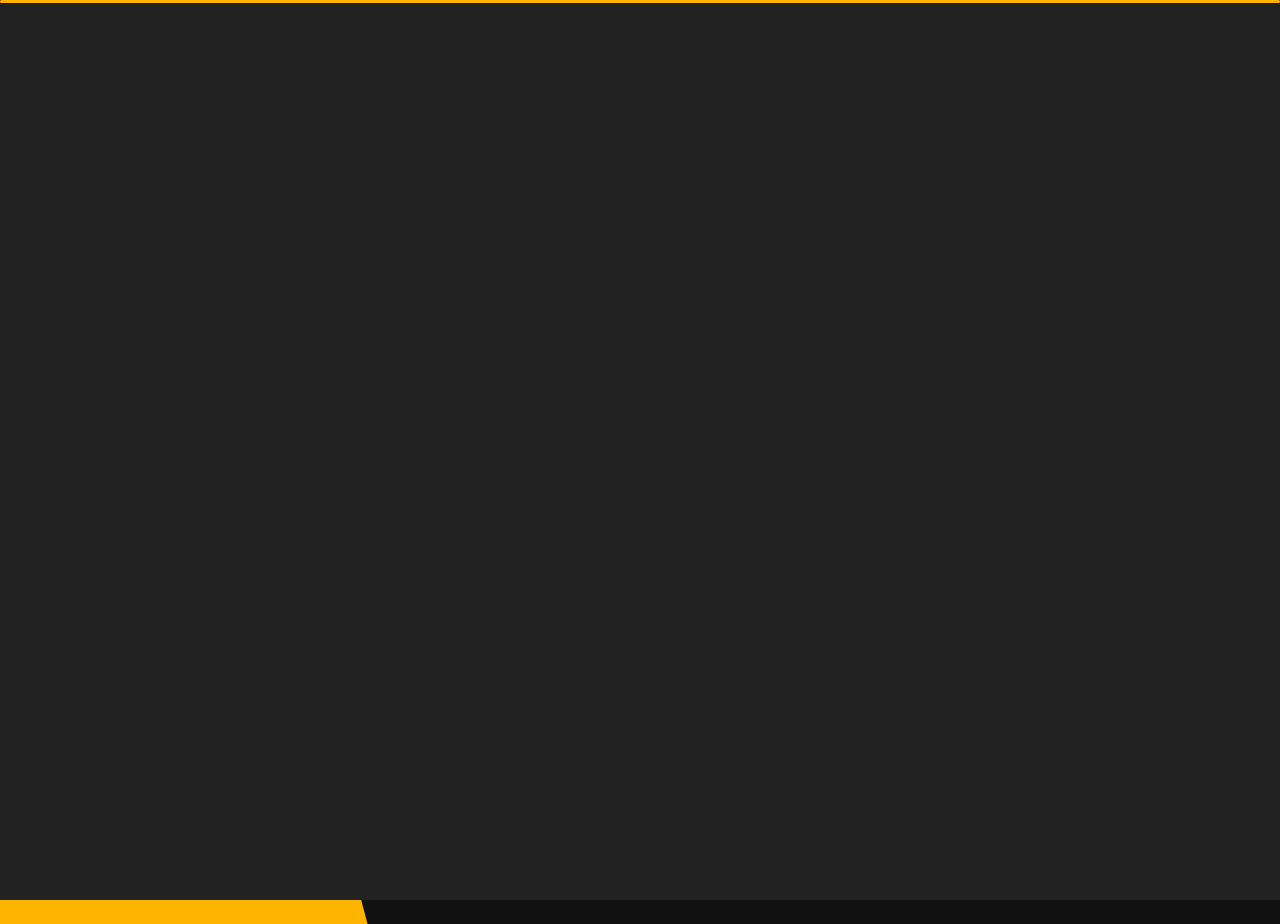
<file: الصفحه الرئيسيه.html>
<!DOCTYPE html>
<html lang="en">


<head>
    <meta charset="utf-8">
    <title>Portfolio - Mohab Mohammed</title>
    <meta name="viewport" content="width=device-width, initial-scale=1">
    <link rel="icon" href="./img/me.jpg" type="image/gif">

    <!-- Template Google Fonts -->
    <link href="https://fonts.googleapis.com/css?family=Poppins:400,400i,500,500i,600,600i,700,700i,800,800i,900,900i" rel="stylesheet">
    <link href="https://fonts.googleapis.com/css?family=Open+Sans:300,400,400i,600,600i,700" rel="stylesheet">

    <!-- Template CSS Files -->
    <link href="css/bootstrap.min.css" rel="stylesheet">
    <link href="css/preloader.min.css" rel="stylesheet">
    <link href="css/circle.css" rel="stylesheet">
    <link href="https://cdnjs.cloudflare.com/ajax/libs/font-awesome/6.1.2/css/all.min.css" rel="stylesheet">
    <link href="css/font-awesome.min.css" rel="stylesheet">
    <link href="css/fm.revealator.jquery.min.css" rel="stylesheet">
    <link href="css/style.css" rel="stylesheet">

    <!-- CSS Skin File -->
    <link href="css/skins/yellow.css" rel="stylesheet">

    <!-- Live Style Switcher - demo only -->
    <link rel="alternate stylesheet" type="text/css" title="blue" href="css/skins/blue.css" />
    <link rel="alternate stylesheet" type="text/css" title="green" href="css/skins/green.css" />
    <link rel="alternate stylesheet" type="text/css" title="yellow" href="css/skins/yellow.css" />
    <link rel="alternate stylesheet" type="text/css" title="blueviolet" href="css/skins/blueviolet.css" />
    <link rel="alternate stylesheet" type="text/css" title="goldenrod" href="css/skins/goldenrod.css" />
    <link rel="alternate stylesheet" type="text/css" title="magenta" href="css/skins/magenta.css" />
    <link rel="alternate stylesheet" type="text/css" title="orange" href="css/skins/orange.css" />
    <link rel="alternate stylesheet" type="text/css" title="purple" href="css/skins/purple.css" />
    <link rel="alternate stylesheet" type="text/css" title="red" href="css/skins/red.css" />
    <link rel="alternate stylesheet" type="text/css" title="yellowgreen" href="css/skins/yellowgreen.css" />
    <link rel="stylesheet" type="text/css" href="css/styleswitcher.css" />

    <!-- Modernizr JS File -->
    <script src="js/modernizr.custom.js"></script>
</head>

<body class="home">
<!-- Live Style Switcher Starts - demo only -->
<div id="switcher" class="">
    <div class="content-switcher">
        <h4>Select Color</h4>
        <ul>
            <li>
                <a href="#" onclick="setActiveStyleSheet('purple');" title="purple" class="color"><img src="img/styleswitcher/purple.png" alt="purple"/></a>
            </li>
            <li>
                <a href="#" onclick="setActiveStyleSheet('red');" title="red" class="color"><img src="img/styleswitcher/red.png" alt="red"/></a>
            </li>
            <li>
                <a href="#" onclick="setActiveStyleSheet('blueviolet');" title="blueviolet" class="color"><img src="img/styleswitcher/blueviolet.png" alt="blueviolet"/></a>
            </li>
            <li>
                <a href="#" onclick="setActiveStyleSheet('blue');" title="blue" class="color"><img src="img/styleswitcher/blue.png" alt="blue"/></a>
            </li>
            <li>
                <a href="#" onclick="setActiveStyleSheet('goldenrod');" title="goldenrod" class="color"><img src="img/styleswitcher/goldenrod.png" alt="goldenrod"/></a>
            </li>
            <li>
                <a href="#" onclick="setActiveStyleSheet('magenta');" title="magenta" class="color"><img src="img/styleswitcher/magenta.png" alt="magenta"/></a>
            </li>
            <li>
                <a href="#" onclick="setActiveStyleSheet('yellowgreen');" title="yellowgreen" class="color"><img src="img/styleswitcher/yellowgreen.png" alt="yellowgreen"/></a>
            </li>
            <li>
                <a href="#" onclick="setActiveStyleSheet('orange');" title="orange" class="color"><img src="img/styleswitcher/orange.png" alt="orange"/></a>
            </li>
            <li>
                <a href="#" onclick="setActiveStyleSheet('green');" title="green" class="color"><img src="img/styleswitcher/green.png" alt="green"/></a>
            </li>
            <li>
                <a href="#" onclick="setActiveStyleSheet('yellow');" title="yellow" class="color"><img src="img/styleswitcher/yellow.png" alt="yellow"/></a>
            </li>
        </ul>
           <div id="hideSwitcher">&times;</div>
    </div>
</div>
<div class="trans">
    <li class="icon-box active">
        <i class="fa-solid fa-language"></i>
        <a href="./index.html">
            <buttom>غير اللغه</buttom>
        </a>
    </div>
<div id="showSwitcher" class="styleSecondColor"><i class="fa fa-cog fa-spin"></i></div>
<!-- Live Style Switcher Ends - demo only -->
<!-- Header Starts -->
<header class="header" id="navbar-collapse-toggle">
    <!-- Fixed Navigation Starts -->
    <ul class="icon-menu d-none d-lg-block revealator-slideup revealator-once revealator-delay1">
        <li class="icon-box active">
            <i class="fa fa-home"></i>
            <a href="./الصفحه الرئيسيه.html">
                <h2>الرئيسيه</h2>
            </a>
        </li>
        <li class="icon-box">
            <i class="fa fa-user"></i>
            <a href="./عني.html">
                <h2>عني</h2>
            </a>
        </li>
        <li class="icon-box">
            <i class="fa fa-briefcase"></i>
            <a href="./اعمالي.html">
                <h2>اعمالي</h2>
            </a>
        </li>
        <li class="icon-box">
            <i class="fa fa-envelope-open"></i>
            <a href="./للتواصل.html">
                <h2>للتواصل</h2>
            </a>
        </li>
    </ul>
    <!-- Fixed Navigation Ends -->
    <!-- Mobile Menu Starts -->
    <nav role="navigation" class="d-block d-lg-none">
        <div id="menuToggle">
            <input type="checkbox" />
            <span></span>
            <span></span>
            <span></span>
            <ul class="list-unstyled" id="menu">
                <li class="active"><a href="./الصفحه الرئيسيه.html"><i class="fa fa-home"></i><span>الصفحه الرئيسيه</span></a></li>
                <li><a href="./عني.html"><i class="fa fa-user"></i><span>عني</span></a></li>
                <li><a href="./اعمالي.html"><i class="fa fa-folder-open"></i><span>اعمالي</span></a></li>
                <li><a href="./للتواصل.html"><i class="fa fa-envelope-open"></i><span>للتواصل</span></a></li>
            </ul>
        </div>
    </nav>
    <!-- Mobile Menu Ends -->
</header>
<!-- Header Ends -->
<!-- Main Content Starts -->
<section class="container-fluid main-container container-home p-0 revealator-slideup revealator-once revealator-delay1">
    <div class="color-block d-none d-lg-block"></div>
    <div class="row home-details-container align-items-center">
        <div class="col-lg-4 bg position-fixed d-none d-lg-block"></div>
        <div class="col-12 col-lg-8 offset-lg-4 home-details text-left text-sm-center text-lg-left">
            <div>
                <img src="img/2.jpg" class="img-fluid main-img-mobile d-none d-sm-block d-lg-none" alt="my picture" />
                <h6 class="text-uppercase open-sans-font mb-0 d-block d-sm-none d-lg-block"> ! أهلاً </h6>
                <h1 class="text-uppercase poppins-font"><span>انا</span> مهاب محمد</h1>
                <p class="open-sans-font">مهاب هو ديفيلوبر. حاصل على درجة البكالوريوس في الحاسبات والمعلومات من الجامعة المصرية للتعلم الإلكتروني (EELU).</p>
                <a href="about.html" class="btn btn-about">اقرأ أكثر</a>
            </div>
        </div>
    </div>
</section>
<!-- Main Content Ends -->

<!-- Template JS Files -->
<script src="js/jquery-3.5.0.min.js"></script>
<script src="js/styleswitcher.js"></script>
<script src="js/preloader.min.js"></script>
<script src="js/fm.revealator.jquery.min.js"></script>
<script src="js/imagesloaded.pkgd.min.js"></script>
<script src="js/masonry.pkgd.min.js"></script>
<script src="js/classie.js"></script>
<script src="js/cbpGridGallery.js"></script>
<script src="js/jquery.hoverdir.js"></script>
<script src="js/popper.min.js"></script>
<script src="js/bootstrap.js"></script>
<script src="js/custom.js"></script>

</body>

</html>
</file>
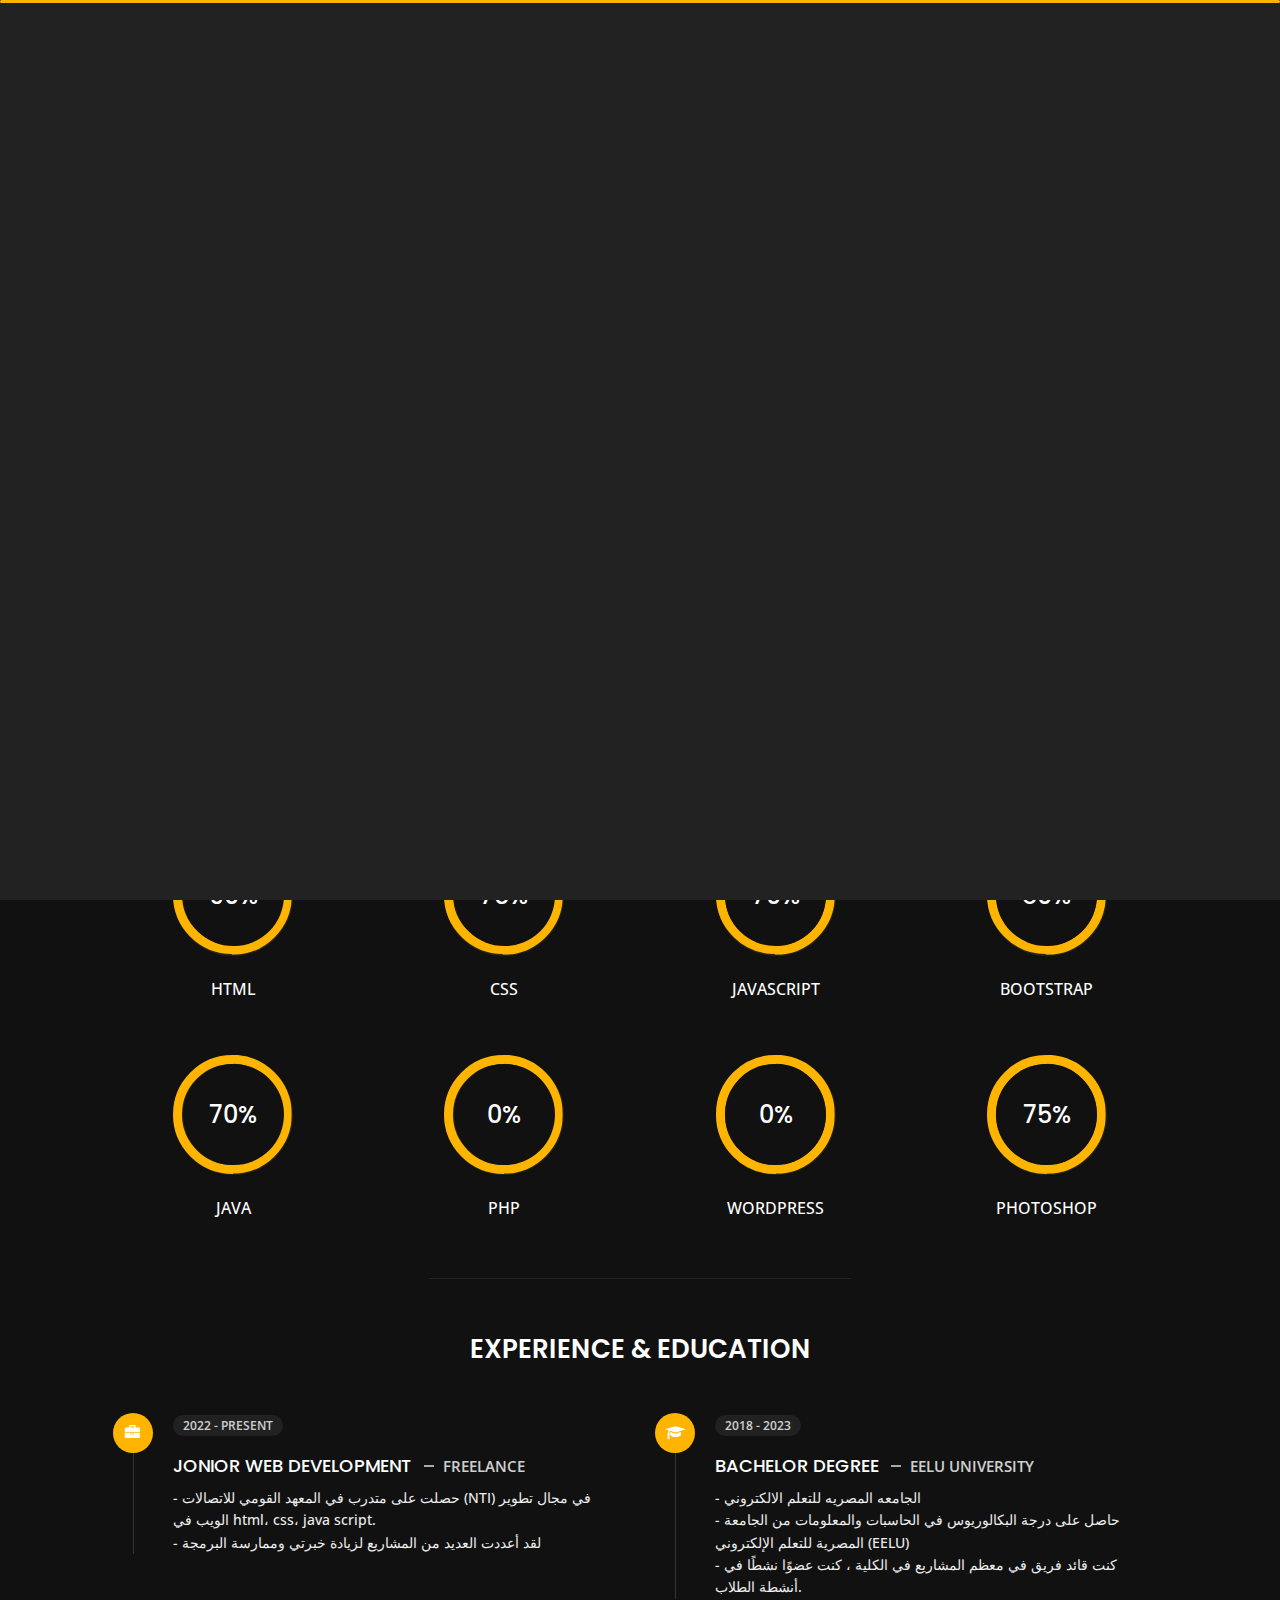
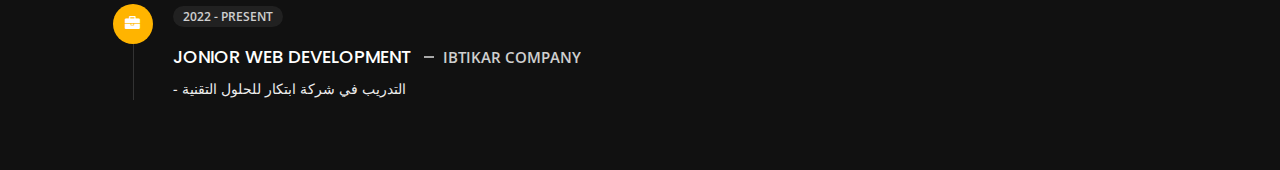
<file: عني.html>
<!DOCTYPE html>
<html lang="en">


<head>
    <meta charset="utf-8">
    <title>About me</title>
    <meta name="viewport" content="width=device-width, initial-scale=1">

    <!-- Template Google Fonts -->
    <link href="https://fonts.googleapis.com/css?family=Poppins:400,400i,500,500i,600,600i,700,700i,800,800i,900,900i" rel="stylesheet">
    <link href="https://fonts.googleapis.com/css?family=Open+Sans:300,400,400i,600,600i,700" rel="stylesheet">

    <!-- Template CSS Files -->
    <link href="css/bootstrap.min.css" rel="stylesheet">
    <link href="css/preloader.min.css" rel="stylesheet">
    <link href="css/circle.css" rel="stylesheet">
    <link href="https://cdnjs.cloudflare.com/ajax/libs/font-awesome/6.1.2/css/all.min.css" rel="stylesheet">
    <link href="css/font-awesome.min.css" rel="stylesheet">
    <link href="css/fm.revealator.jquery.min.css" rel="stylesheet">
    <link href="css/style.css" rel="stylesheet">

    <!-- CSS Skin File -->
    <link href="css/skins/yellow.css" rel="stylesheet">

    <!-- Live Style Switcher - demo only -->
    <link rel="alternate stylesheet" type="text/css" title="blue" href="css/skins/blue.css" />
    <link rel="alternate stylesheet" type="text/css" title="green" href="css/skins/green.css" />
    <link rel="alternate stylesheet" type="text/css" title="yellow" href="css/skins/yellow.css" />
    <link rel="alternate stylesheet" type="text/css" title="blueviolet" href="css/skins/blueviolet.css" />
    <link rel="alternate stylesheet" type="text/css" title="goldenrod" href="css/skins/goldenrod.css" />
    <link rel="alternate stylesheet" type="text/css" title="magenta" href="css/skins/magenta.css" />
    <link rel="alternate stylesheet" type="text/css" title="orange" href="css/skins/orange.css" />
    <link rel="alternate stylesheet" type="text/css" title="purple" href="css/skins/purple.css" />
    <link rel="alternate stylesheet" type="text/css" title="red" href="css/skins/red.css" />
    <link rel="alternate stylesheet" type="text/css" title="yellowgreen" href="css/skins/yellowgreen.css" />
    <link rel="stylesheet" type="text/css" href="css/styleswitcher.css" />

    <!-- Modernizr JS File -->
    <script src="js/modernizr.custom.js"></script>
</head>

<body class="about">
<!-- Live Style Switcher Starts - demo only -->
<div id="switcher" class="">
    <div class="content-switcher">
        <h4>Change Color</h4>
        <ul>
            <li>
                <a href="#" onclick="setActiveStyleSheet('purple');" title="purple" class="color"><img src="img/styleswitcher/purple.png" alt="purple"/></a>
            </li>
            <li>
                <a href="#" onclick="setActiveStyleSheet('red');" title="red" class="color"><img src="img/styleswitcher/red.png" alt="red"/></a>
            </li>
            <li>
                <a href="#" onclick="setActiveStyleSheet('blueviolet');" title="blueviolet" class="color"><img src="img/styleswitcher/blueviolet.png" alt="blueviolet"/></a>
            </li>
            <li>
                <a href="#" onclick="setActiveStyleSheet('blue');" title="blue" class="color"><img src="img/styleswitcher/blue.png" alt="blue"/></a>
            </li>
            <li>
                <a href="#" onclick="setActiveStyleSheet('goldenrod');" title="goldenrod" class="color"><img src="img/styleswitcher/goldenrod.png" alt="goldenrod"/></a>
            </li>
            <li>
                <a href="#" onclick="setActiveStyleSheet('magenta');" title="magenta" class="color"><img src="img/styleswitcher/magenta.png" alt="magenta"/></a>
            </li>
            <li>
                <a href="#" onclick="setActiveStyleSheet('yellowgreen');" title="yellowgreen" class="color"><img src="img/styleswitcher/yellowgreen.png" alt="yellowgreen"/></a>
            </li>
            <li>
                <a href="#" onclick="setActiveStyleSheet('orange');" title="orange" class="color"><img src="img/styleswitcher/orange.png" alt="orange"/></a>
            </li>
            <li>
                <a href="#" onclick="setActiveStyleSheet('green');" title="green" class="color"><img src="img/styleswitcher/green.png" alt="green"/></a>
            </li>
            <li>
                <a href="#" onclick="setActiveStyleSheet('yellow');" title="yellow" class="color"><img src="img/styleswitcher/yellow.png" alt="yellow"/></a>
            </li>
        </ul>

        <div id="hideSwitcher">&times;</div>
    </div>
    </div>
    <div class="trans">
        <li class="icon-box active">
            <i class="fa-solid fa-language"></i>
            <a href="./about.html">
                <buttom>غير اللغه</buttom>
            </a>
        </div>


<div id="showSwitcher" class="styleSecondColor"><i class="fa fa-cog fa-spin"></i></div>
<!-- Live Style Switcher Ends - demo only -->
<!-- Header Starts -->
<header class="header" id="navbar-collapse-toggle">
    <!-- Fixed Navigation Starts -->
    <ul class="icon-menu d-none d-lg-block revealator-slideup revealator-once revealator-delay1">
        <li class="icon-box">
            <i class="fa fa-home"></i>
            <a href="./الصفحه الرئيسيه.html">
                <h2>الرئيسيه</h2>
            </a>
        </li>
        <li class="icon-box active">
            <i class="fa fa-user"></i>
            <a href="./عني.html">
                <h2>عني</h2>
            </a>
        </li>
        <li class="icon-box">
            <i class="fa fa-briefcase"></i>
            <a href="./اعمالي.html">
                <h2>اعمالي</h2>
            </a>
        </li>
        <li class="icon-box">
            <i class="fa fa-envelope-open"></i>
            <a href="./للتواصل.html">
                <h2>للتواصل</h2>
            </a>
        </li>
    </ul>
    <!-- Fixed Navigation Ends -->
    <!-- Mobile Menu Starts -->
    <nav role="navigation" class="d-block d-lg-none">
        <div id="menuToggle">
            <input type="checkbox" />
            <span></span>
            <span></span>
            <span></span>
            <ul class="list-unstyled" id="menu">
                <li><a href="./الصفحه الرئيسيه.html"><i class="fa fa-home"></i><span>الرئيسيه</span></a></li>
                <li class="active"><a href="./عني.html"><i class="fa fa-user"></i><span>عني</span></a></li>
                <li><a href="./اعمالي.html"><i class="fa fa-folder-open"></i><span>اعمالي</span></a></li>
                <li><a href="./للتواصل.html"><i class="fa fa-envelope-open"></i><span>للتواصل</span></a></li>
            </ul>
        </div>
    </nav>
    <!-- Mobile Menu Ends -->
</header>
<!-- Header Ends -->
<!-- Page Title Starts -->
<section class="title-section text-left text-sm-center revealator-slideup revealator-once revealator-delay1">
    <h1>ABOUT <span>ME</span></h1>
    <span class="title-bg">Resume</span>
</section>
<!-- Page Title Ends -->
<!-- Main Content Starts -->
<section class="main-content revealator-slideup revealator-once revealator-delay1">
    <div class="container">
        <div class="row">
            <!-- Personal Info Starts -->
            <div class="col-12 col-lg-5 col-xl-6">
                <div class="row">
                    <div class="col-12">
                        <h3 class="text-uppercase custom-title mb-0 ft-wt-600"> المعلومات الشخصية</h3>
                    </div>
                    <div class="col-12 d-block d-sm-none">
                        <img src="img/2.jpg" class="img-fluid main-img-mobile" alt="my picture" />
                    </div>
                    <div class="col-6">
                        <ul class="about-list list-unstyled open-sans-font">
                            <li> <span class="title">الاسم الاول :</span> <span class="value d-block d-sm-inline-block d-lg-block d-xl-inline-block">مهاب</span> </li>
                            <li> <span class="title">الاسم الاخير :</span> <span class="value d-block d-sm-inline-block d-lg-block d-xl-inline-block">محمد</span> </li>
                            <li> <span class="title">العمر :</span> <span class="value d-block d-sm-inline-block d-lg-block d-xl-inline-block">22 سنه</span> </li>
                            <li> <span class="title">الجنسيه :</span> <span class="value d-block d-sm-inline-block d-lg-block d-xl-inline-block">مصري</span> </li>
                            <li> <span class="title">العمل الحر :</span> <span class="value d-block d-sm-inline-block d-lg-block d-xl-inline-block">متوفر</span> </li>
                        </ul>
                    </div>
                    <div class="col-6">
                        <ul class="about-list list-unstyled open-sans-font">
                            <li> <span class="title">العنوان :</span> <span class="value d-block d-sm-inline-block d-lg-block d-xl-inline-block">طنطا</span> </li>
                            <li> <span class="title">رقم الموبيل :</span> <span class="value d-block d-sm-inline-block d-lg-block d-xl-inline-block">01146198234</span> </li>
                            <li> <span class="title"> رقم الموبيل 2:</span> <span class="value d-block d-sm-inline-block d-lg-block d-xl-inline-block">01147766541</span> </li>
                            <li> <span class="title">البريد الالكتروني :</span> <span class="value d-block d-sm-inline-block d-lg-block d-xl-inline-block">mohab.moh2020@gmail.com mohab.moh7000@gmail.com</span> </li>
                            <li> <span class="title">اللغه :</span> <span class="value d-block d-sm-inline-block d-lg-block d-xl-inline-block">عربي, انجليزي</span> </li>
                        </ul>
                    </div>
                    <div class="col-12 mt-3">
                        <a href="CV.pdf" target="_blank" class="btn btn-download">تنزيل ال CV </a>
                    </div>
                </div>
            </div>
            <!-- Personal Info Ends -->
            <!-- Boxes Starts -->
            <div class="col-12 col-lg-7 col-xl-6 mt-5 mt-lg-0">
                <div class="row">
                    <div class="col-6">
                        <div class="box-stats with-margin">
                            <h3 class="poppins-font position-relative">1</h3>
                            <p class="open-sans-font m-0 position-relative text-uppercase">years of <span class="d-block">experience</span></p>
                        </div>
                    </div>
                    <div class="col-6">
                        <div class="box-stats with-margin">
                            <h3 class="poppins-font position-relative">18</h3>
                            <p class="open-sans-font m-0 position-relative text-uppercase">completed <span class="d-block">projects</span></p>
                        </div>
                    </div>
                    <div class="col-6">
                        <div class="box-stats">
                            <h3 class="poppins-font position-relative">2</h3>
                            <p class="open-sans-font m-0 position-relative text-uppercase">Happy<span class="d-block">customers</span></p>
                        </div>
                    </div>
                    <div class="col-6">
                        <div class="box-stats">
                            <h3 class="poppins-font position-relative">24h</h3>
                            <p class="open-sans-font m-0 position-relative text-uppercase">Hours Of Support <span class="d-block">the whole day</span></p>
                        </div>
                    </div>
                </div>
            </div>
            <!-- Boxes Ends -->
        </div>
        <hr class="separator">
        <!-- Skills Starts -->
        <div class="row">
            <div class="col-12">
                <h3 class="text-uppercase pb-4 pb-sm-5 mb-3 mb-sm-0 text-left text-sm-center custom-title ft-wt-600">My Skills</h3>
            </div>
            <div class="col-6 col-md-3 mb-3 mb-sm-5">
                <div class="c100 p100">
                    <span>90%</span>
                    <div class="slice">
                        <div class="bar"></div>
                        <div class="fill"></div>
                    </div>
                </div>
                <h6 class="text-uppercase open-sans-font text-center mt-2 mt-sm-4">HTML</h6>
            </div>
            <div class="col-6 col-md-3 mb-3 mb-sm-5">
                <div class="c100 p100">
                    <span>75%</span>
                    <div class="slice">
                        <div class="bar"></div>
                        <div class="fill"></div>
                    </div>
                </div>
                <h6 class="text-uppercase open-sans-font text-center mt-2 mt-sm-4">CSS</h6>
            </div>
            <div class="col-6 col-md-3 mb-3 mb-sm-5">
                <div class="c100 p100">
                    <span>70%</span>
                    <div class="slice">
                        <div class="bar"></div>
                        <div class="fill"></div>
                    </div>
                </div>
                <h6 class="text-uppercase open-sans-font text-center mt-2 mt-sm-4">javascript</h6>
            </div>
          

            <div class="col-6 col-md-3 mb-3 mb-sm-5">
                <div class="c100 p100">
                    <span>80%</span>
                    <div class="slice">
                        <div class="bar"></div>
                        <div class="fill"></div>
                    </div>
                </div>
                <h6 class="text-uppercase open-sans-font text-center mt-2 mt-sm-4">bootstrap</h6>
            </div>

            <div class="col-6 col-md-3 mb-3 mb-sm-5">
                <div class="c100 p100">
                    <span>70%</span>
                    <div class="slice">
                        <div class="bar"></div>
                        <div class="fill"></div>
                    </div>
                </div>
                <h6 class="text-uppercase open-sans-font text-center mt-2 mt-sm-4">Java</h6>
            </div>
            <div class="col-6 col-md-3 mb-3 mb-sm-5">
                <div class="c100 p100">
                    <span>0%</span>
                    <div class="slice">
                        <div class="bar"></div>
                        <div class="fill"></div>
                    </div>
                </div>
                <h6 class="text-uppercase open-sans-font text-center mt-2 mt-sm-4">php</h6>
            </div>

            <div class="col-6 col-md-3 mb-3 mb-sm-5">
                <div class="c100 p100">
                    <span>0%</span>
                    <div class="slice">
                        <div class="bar"></div>
                        <div class="fill"></div>
                    </div>
                </div>
                <h6 class="text-uppercase open-sans-font text-center mt-2 mt-sm-4">wordpress</h6>
            </div>
            <div class="col-6 col-md-3 mb-3 mb-sm-5">
                <div class="c100 p100">
                    <span>75%</span>
                    <div class="slice">
                        <div class="bar"></div>
                        <div class="fill"></div>
                    </div>
                </div>
                <h6 class="text-uppercase open-sans-font text-center mt-2 mt-sm-4">PhotoShop</h6>
            </div>
        </div>
        <!-- Skills Ends -->
        <hr class="separator mt-1">
        <!-- Experience & Education Starts -->
        <div class="row">
            <div class="col-12">
                <h3 class="text-uppercase pb-5 mb-0 text-left text-sm-center custom-title ft-wt-600">Experience <span>&</span> Education</h3>
            </div>
            <div class="col-lg-6 m-15px-tb">
                <div class="resume-box">
                    <ul>
                        <li>
                            <div class="icon">
                                <i class="fa fa-briefcase"></i>
                            </div>
                            <span class="time open-sans-font text-uppercase">2022 - Present</span>
                            <h5 class="poppins-font text-uppercase">Jonior Web Development <span class="place open-sans-font">freelance</span></h5>
                            <p class="open-sans-font">- حصلت على متدرب في المعهد القومي للاتصالات (NTI) في مجال تطوير الويب في html، css، java script.
                                                  <br>- لقد أعددت العديد من المشاريع لزيادة خبرتي وممارسة البرمجة </p>
                        </li>
                        <li>
                            <div class="icon">
                                <i class="fa fa-briefcase"></i>
                            </div>
                            <span class="time open-sans-font text-uppercase">2022 - Present</span>
                            <h5 class="poppins-font text-uppercase">Jonior Web Development <span class="place open-sans-font">Ibtikar Company</span></h5>
                            <p class="open-sans-font">- التدريب في شركة ابتكار للحلول التقنية </p>
                        </li>
                    </ul>
                </div>
            </div>
            <div class="col-lg-6 m-15px-tb">
                <div class="resume-box">
                    <ul>
                        <li>
                            <div class="icon">
                                <i class="fa fa-graduation-cap"></i>
                            </div>
                            <span class="time open-sans-font text-uppercase">2018 - 2023</span>
                            <h5 class="poppins-font text-uppercase">Bachelor Degree <span class="place open-sans-font">EELU University</span></h5>
                            <p class="open-sans-font">- الجامعه المصريه للتعلم الالكتروني<br>
                                - حاصل على درجة البكالوريوس في الحاسبات والمعلومات من الجامعة المصرية للتعلم الإلكتروني (EELU)
                                <br>- كنت قائد فريق في معظم المشاريع في الكلية ، كنت عضوًا نشطًا في أنشطة الطلاب.
                            </p>
                        </li>
                      
                    </ul>
                </div>
            </div>
        </div>
        <!-- Experience & Education Ends -->
    </div>
</section>
<!-- Main Content Ends -->

<!-- Template JS Files -->
<script src="js/jquery-3.5.0.min.js"></script>
<script src="js/styleswitcher.js"></script>
<script src="js/preloader.min.js"></script>
<script src="js/fm.revealator.jquery.min.js"></script>
<script src="js/imagesloaded.pkgd.min.js"></script>
<script src="js/masonry.pkgd.min.js"></script>
<script src="js/classie.js"></script>
<script src="js/cbpGridGallery.js"></script>
<script src="js/jquery.hoverdir.js"></script>
<script src="js/popper.min.js"></script>
<script src="js/bootstrap.js"></script>
<script src="js/custom.js"></script>

</body>


</html>
</file>
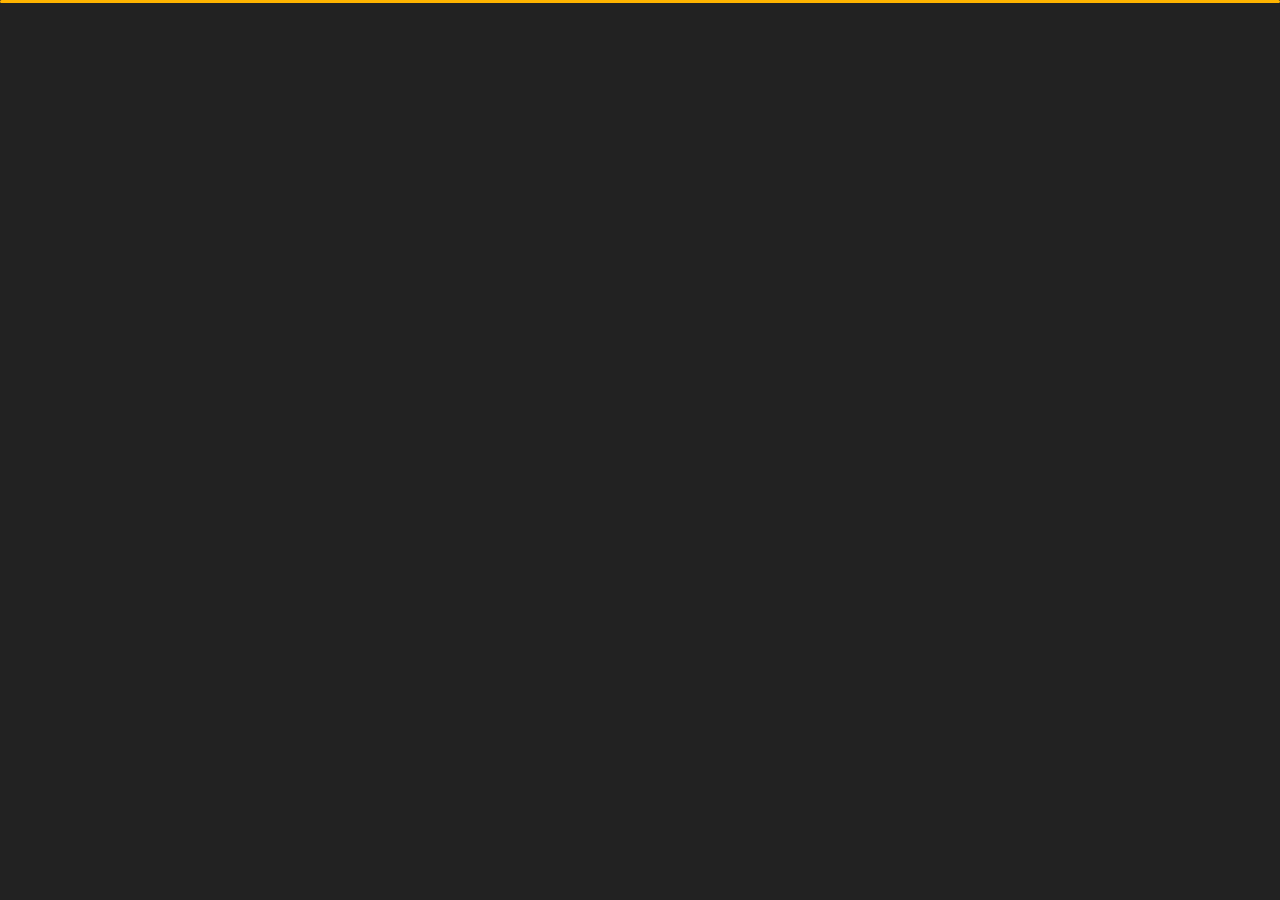
<file: للتواصل.html>
<!DOCTYPE html>
<html lang="en">


<head>
    <meta charset="utf-8">
    <title>Contact</title>
    <meta name="viewport" content="width=device-width, initial-scale=1">

    <!-- Template Google Fonts -->
    <link href="https://fonts.googleapis.com/css?family=Poppins:400,400i,500,500i,600,600i,700,700i,800,800i,900,900i" rel="stylesheet">
    <link href="https://fonts.googleapis.com/css?family=Open+Sans:300,400,400i,600,600i,700" rel="stylesheet">

    <!-- Template CSS Files -->
    <link href="css/bootstrap.min.css" rel="stylesheet">
    <link href="css/preloader.min.css" rel="stylesheet">
    <link href="css/circle.css" rel="stylesheet">
    <link href="https://cdnjs.cloudflare.com/ajax/libs/font-awesome/6.1.2/css/all.min.css" rel="stylesheet">
    <link href="css/font-awesome.min.css" rel="stylesheet">
    <link href="css/fm.revealator.jquery.min.css" rel="stylesheet">
    <link href="css/style.css" rel="stylesheet">

    <!-- CSS Skin File -->
    <link href="css/skins/yellow.css" rel="stylesheet">

    <!-- Live Style Switcher - demo only -->
    <link rel="alternate stylesheet" type="text/css" title="blue" href="css/skins/blue.css" />
    <link rel="alternate stylesheet" type="text/css" title="green" href="css/skins/green.css" />
    <link rel="alternate stylesheet" type="text/css" title="yellow" href="css/skins/yellow.css" />
    <link rel="alternate stylesheet" type="text/css" title="blueviolet" href="css/skins/blueviolet.css" />
    <link rel="alternate stylesheet" type="text/css" title="goldenrod" href="css/skins/goldenrod.css" />
    <link rel="alternate stylesheet" type="text/css" title="magenta" href="css/skins/magenta.css" />
    <link rel="alternate stylesheet" type="text/css" title="orange" href="css/skins/orange.css" />
    <link rel="alternate stylesheet" type="text/css" title="purple" href="css/skins/purple.css" />
    <link rel="alternate stylesheet" type="text/css" title="red" href="css/skins/red.css" />
    <link rel="alternate stylesheet" type="text/css" title="yellowgreen" href="css/skins/yellowgreen.css" />
    <link rel="stylesheet" type="text/css" href="css/styleswitcher.css" />

    <!-- Modernizr JS File -->
    <script src="js/modernizr.custom.js"></script>
</head>

<body class="contact">
<!-- Live Style Switcher Starts - demo only -->
<div id="switcher" class="">
    <div class="content-switcher">
        <h4>Change Color</h4>
        <ul>
            <li>
                <a href="#" onclick="setActiveStyleSheet('purple');" title="purple" class="color"><img src="img/styleswitcher/purple.png" alt="purple"/></a>
            </li>
            <li>
                <a href="#" onclick="setActiveStyleSheet('red');" title="red" class="color"><img src="img/styleswitcher/red.png" alt="red"/></a>
            </li>
            <li>
                <a href="#" onclick="setActiveStyleSheet('blueviolet');" title="blueviolet" class="color"><img src="img/styleswitcher/blueviolet.png" alt="blueviolet"/></a>
            </li>
            <li>
                <a href="#" onclick="setActiveStyleSheet('blue');" title="blue" class="color"><img src="img/styleswitcher/blue.png" alt="blue"/></a>
            </li>
            <li>
                <a href="#" onclick="setActiveStyleSheet('goldenrod');" title="goldenrod" class="color"><img src="img/styleswitcher/goldenrod.png" alt="goldenrod"/></a>
            </li>
            <li>
                <a href="#" onclick="setActiveStyleSheet('magenta');" title="magenta" class="color"><img src="img/styleswitcher/magenta.png" alt="magenta"/></a>
            </li>
            <li>
                <a href="#" onclick="setActiveStyleSheet('yellowgreen');" title="yellowgreen" class="color"><img src="img/styleswitcher/yellowgreen.png" alt="yellowgreen"/></a>
            </li>
            <li>
                <a href="#" onclick="setActiveStyleSheet('orange');" title="orange" class="color"><img src="img/styleswitcher/orange.png" alt="orange"/></a>
            </li>
            <li>
                <a href="#" onclick="setActiveStyleSheet('green');" title="green" class="color"><img src="img/styleswitcher/green.png" alt="green"/></a>
            </li>
            <li>
                <a href="#" onclick="setActiveStyleSheet('yellow');" title="yellow" class="color"><img src="img/styleswitcher/yellow.png" alt="yellow"/></a>
            </li>
        </ul>

        <div id="hideSwitcher">&times;</div>
    </div>
</div>

<div class="trans">
    <li class="icon-box active">
        <i class="fa-solid fa-language"></i>
        <a href="./contact.html">
            <buttom>غير اللغه</buttom>
        </a>
    </div>

<div id="showSwitcher" class="styleSecondColor"><i class="fa fa-cog fa-spin"></i></div>
<!-- Live Style Switcher Ends - demo only -->
<!-- Header Starts -->
<header class="header" id="navbar-collapse-toggle">
    <!-- Fixed Navigation Starts -->
    <ul class="icon-menu d-none d-lg-block revealator-slideup revealator-once revealator-delay1">
        <li class="icon-box">
            <i class="fa fa-home"></i>
            <a href="./الصفحه الرئيسيه.html">
                <h2>الرئيسيه</h2>
            </a>
        </li>
        <li class="icon-box">
            <i class="fa fa-user"></i>
            <a href="./عني.html">
                <h2>عني</h2>
            </a>
        </li>
        <li class="icon-box">
            <i class="fa fa-briefcase"></i>
            <a href="./اعمالي.html">
                <h2>اعمالي</h2>
            </a>
        </li>
        <li class="icon-box active">
            <i class="fa fa-envelope-open"></i>
            <a href="./للتواصل.html">
                <h2>للتواصل</h2>
            </a>
        </li>
    </ul>
    <!-- Fixed Navigation Ends -->
    <!-- Mobile Menu Starts -->
    <nav role="navigation" class="d-block d-lg-none">
        <div id="menuToggle">
            <input type="checkbox" />
            <span></span>
            <span></span>
            <span></span>
            <ul class="list-unstyled" id="menu">
                <li><a href="./الصفحه الرئيسيه.html"><i class="fa fa-home"></i><span>الرئيسيه</span></a></li>
                <li><a href="./عني.html"><i class="fa fa-user"></i><span>عني</span></a></li>
                <li><a href="./اعمالي.html"><i class="fa fa-folder-open"></i><span>اعمالي</span></a></li>
                <li class="active"><a href="./للتواصل.html"><i class="fa fa-envelope-open"></i><span>للتواصل</span></a></li>
            </ul>
        </div>
    </nav>
    <!-- Mobile Menu Ends -->
</header>
<!-- Header Ends -->
<!-- Page Title Starts -->
<section class="title-section text-left text-sm-center revealator-slideup revealator-once revealator-delay1">
    <h1>get in <span>touch</span></h1>
    <span class="title-bg">contact</span>
</section>
<!-- Page Title Ends -->
<!-- Main Content Starts -->
<section class="main-content revealator-slideup revealator-once revealator-delay1">
    <div class="container">
        <div class="row">
            <!-- Left Side Starts -->
            <div class="col-12 col-lg-4">
                <h3 class="text-uppercase custom-title mb-0 ft-wt-600 pb-3">لا تخجل !</h3>
                <p class="open-sans-font mb-3">لا تتردد في الحصول على اتصال معي. أنا منفتح دائمًا لمناقشة المشاريع الجديدة والأفكار الإبداعية أو الفرص لأكون جزءًا من رؤيتك.</p>
                <p class="open-sans-font custom-span-contact position-relative">
                    <i class="fa fa-envelope-open position-absolute"></i>
                    <span class="d-block">البريد الالكتروني</span>mohab.moh2020@gmail.com <br> mohab.moh7000@gmail.com
                </p>
                <p class="open-sans-font custom-span-contact position-relative">
                    <i class="fa fa-phone-square position-absolute"></i>
                    <span class="d-block">رقم الهاتف</span>01146198234 <br>01147766541
                </p>
                <ul class="social list-unstyled pt-1 mb-5">
                    <li class="linkedin"><a title="linkedin" href="https://www.linkedin.com/in/mohab-mohammed-59a317176/"><i class="fa fa-linkedin"></i></a>
                    </li>
                    <li class="github"><a title="github" href="https://github.com/melsayedahmed"><i class="fa fa-github"></i></a>
                    </li>
                    <li class="facebook"><a title="Facebook" href="https://www.facebook.com/mohab.mohamed.31508076"><i class="fa fa-facebook"></i></a>
                    </li>
                    <li class="Instagram"><a title="Instagram" href="https://www.instagram.com/mohabmohammed_official/"><i class="fa fa-instagram"></i></a>
                    </li>
                    <br>
                    <br>
                    <li class="twitter"><a title="Twitter" href="https://twitter.com/mohabmohammed_"><i class="fa fa-twitter"></i></a>
                    </li>
                    <li class="Discord"><a title="Discord" href="https://discord.com/invite/wD5vbbYXq4"><i class="fa fa-brands fa-discord"></i></a>
                    </li>
                    <li class="youtube"><a title="Youtube" href="https://www.youtube.com/channel/UCo92JwtW5CbyN3XO6O0qocA"><i class="fa fa-youtube"></i></a>
                    </li>
                    
                </ul>
            </div>
            <!-- Left Side Ends -->
            <!-- Contact Form Starts -->
            <div class="col-12 col-lg-8">
                <form class="contactform" method="post" action="http://slimhamdi.net/tunis/dark/php/process-form.php">
                    <div class="contactform">
                        <div class="row">
                            <div class="col-12 col-md-4">
                                <input type="text" name="name" placeholder="اسمك هنا">
                            </div>
                            <div class="col-12 col-md-4">
                                <input type="email" name="email" placeholder="بريدك الالكتروني هنا">
                            </div>
                            <div class="col-12 col-md-4">
                                <input type="text" name="subject" placeholder="اسم الموضوع">
                            </div>
                            
                            <div class="col-12">
                                <textarea name="message" placeholder="YOUR MESSAGE"></textarea>
                                <button type="submit" class="btn btn-contact">ارسال</button>
                            </div>
                            <div class="col-12 form-message">
                                <span class="output_message text-center font-weight-600 text-uppercase"></span>
                            </div>
                        </div>
                    </div>
                </form>
            </div>
            <!-- Contact Form Ends -->
        </div>
    </div>

</section>
<!-- Template JS Files -->
<script src="js/jquery-3.5.0.min.js"></script>
<script src="js/styleswitcher.js"></script>
<script src="js/preloader.min.js"></script>
<script src="js/fm.revealator.jquery.min.js"></script>
<script src="js/imagesloaded.pkgd.min.js"></script>
<script src="js/masonry.pkgd.min.js"></script>
<script src="js/classie.js"></script>
<script src="js/cbpGridGallery.js"></script>
<script src="js/jquery.hoverdir.js"></script>
<script src="js/popper.min.js"></script>
<script src="js/bootstrap.js"></script>
<script src="js/custom.js"></script>

</body>


</html>
</file>
<file: css/circle.css>
.rect-auto,
.c100.p51 .slice,
.c100.p52 .slice,
.c100.p53 .slice,
.c100.p54 .slice,
.c100.p55 .slice,
.c100.p56 .slice,
.c100.p57 .slice,
.c100.p58 .slice,
.c100.p59 .slice,
.c100.p60 .slice,
.c100.p61 .slice,
.c100.p62 .slice,
.c100.p63 .slice,
.c100.p64 .slice,
.c100.p65 .slice,
.c100.p66 .slice,
.c100.p67 .slice,
.c100.p68 .slice,
.c100.p69 .slice,
.c100.p70 .slice,
.c100.p71 .slice,
.c100.p72 .slice,
.c100.p73 .slice,
.c100.p74 .slice,
.c100.p75 .slice,
.c100.p76 .slice,
.c100.p77 .slice,
.c100.p78 .slice,
.c100.p79 .slice,
.c100.p80 .slice,
.c100.p81 .slice,
.c100.p82 .slice,
.c100.p83 .slice,
.c100.p84 .slice,
.c100.p85 .slice,
.c100.p86 .slice,
.c100.p87 .slice,
.c100.p88 .slice,
.c100.p89 .slice,
.c100.p90 .slice,
.c100.p91 .slice,
.c100.p92 .slice,
.c100.p93 .slice,
.c100.p94 .slice,
.c100.p95 .slice,
.c100.p96 .slice,
.c100.p97 .slice,
.c100.p98 .slice,
.c100.p99 .slice,
.c100.p100 .slice {
  clip: rect(auto, auto, auto, auto);
}
.pie,
.c100 .bar,
.c100.p51 .fill,
.c100.p52 .fill,
.c100.p53 .fill,
.c100.p54 .fill,
.c100.p55 .fill,
.c100.p56 .fill,
.c100.p57 .fill,
.c100.p58 .fill,
.c100.p59 .fill,
.c100.p60 .fill,
.c100.p61 .fill,
.c100.p62 .fill,
.c100.p63 .fill,
.c100.p64 .fill,
.c100.p65 .fill,
.c100.p66 .fill,
.c100.p67 .fill,
.c100.p68 .fill,
.c100.p69 .fill,
.c100.p70 .fill,
.c100.p71 .fill,
.c100.p72 .fill,
.c100.p73 .fill,
.c100.p74 .fill,
.c100.p75 .fill,
.c100.p76 .fill,
.c100.p77 .fill,
.c100.p78 .fill,
.c100.p79 .fill,
.c100.p80 .fill,
.c100.p81 .fill,
.c100.p82 .fill,
.c100.p83 .fill,
.c100.p84 .fill,
.c100.p85 .fill,
.c100.p86 .fill,
.c100.p87 .fill,
.c100.p88 .fill,
.c100.p89 .fill,
.c100.p90 .fill,
.c100.p91 .fill,
.c100.p92 .fill,
.c100.p93 .fill,
.c100.p94 .fill,
.c100.p95 .fill,
.c100.p96 .fill,
.c100.p97 .fill,
.c100.p98 .fill,
.c100.p99 .fill,
.c100.p100 .fill {
  position: absolute;
  border: 0.08em solid #307bbb;
  width: 0.84em;
  height: 0.84em;
  clip: rect(0em, 0.5em, 1em, 0em);
  border-radius: 50%;
  -webkit-transform: rotate(0deg);
  -moz-transform: rotate(0deg);
  -ms-transform: rotate(0deg);
  -o-transform: rotate(0deg);
  transform: rotate(0deg);
}
.pie-fill,
.c100.p51 .bar:after,
.c100.p51 .fill,
.c100.p52 .bar:after,
.c100.p52 .fill,
.c100.p53 .bar:after,
.c100.p53 .fill,
.c100.p54 .bar:after,
.c100.p54 .fill,
.c100.p55 .bar:after,
.c100.p55 .fill,
.c100.p56 .bar:after,
.c100.p56 .fill,
.c100.p57 .bar:after,
.c100.p57 .fill,
.c100.p58 .bar:after,
.c100.p58 .fill,
.c100.p59 .bar:after,
.c100.p59 .fill,
.c100.p60 .bar:after,
.c100.p60 .fill,
.c100.p61 .bar:after,
.c100.p61 .fill,
.c100.p62 .bar:after,
.c100.p62 .fill,
.c100.p63 .bar:after,
.c100.p63 .fill,
.c100.p64 .bar:after,
.c100.p64 .fill,
.c100.p65 .bar:after,
.c100.p65 .fill,
.c100.p66 .bar:after,
.c100.p66 .fill,
.c100.p67 .bar:after,
.c100.p67 .fill,
.c100.p68 .bar:after,
.c100.p68 .fill,
.c100.p69 .bar:after,
.c100.p69 .fill,
.c100.p70 .bar:after,
.c100.p70 .fill,
.c100.p71 .bar:after,
.c100.p71 .fill,
.c100.p72 .bar:after,
.c100.p72 .fill,
.c100.p73 .bar:after,
.c100.p73 .fill,
.c100.p74 .bar:after,
.c100.p74 .fill,
.c100.p75 .bar:after,
.c100.p75 .fill,
.c100.p76 .bar:after,
.c100.p76 .fill,
.c100.p77 .bar:after,
.c100.p77 .fill,
.c100.p78 .bar:after,
.c100.p78 .fill,
.c100.p79 .bar:after,
.c100.p79 .fill,
.c100.p80 .bar:after,
.c100.p80 .fill,
.c100.p81 .bar:after,
.c100.p81 .fill,
.c100.p82 .bar:after,
.c100.p82 .fill,
.c100.p83 .bar:after,
.c100.p83 .fill,
.c100.p84 .bar:after,
.c100.p84 .fill,
.c100.p85 .bar:after,
.c100.p85 .fill,
.c100.p86 .bar:after,
.c100.p86 .fill,
.c100.p87 .bar:after,
.c100.p87 .fill,
.c100.p88 .bar:after,
.c100.p88 .fill,
.c100.p89 .bar:after,
.c100.p89 .fill,
.c100.p90 .bar:after,
.c100.p90 .fill,
.c100.p91 .bar:after,
.c100.p91 .fill,
.c100.p92 .bar:after,
.c100.p92 .fill,
.c100.p93 .bar:after,
.c100.p93 .fill,
.c100.p94 .bar:after,
.c100.p94 .fill,
.c100.p95 .bar:after,
.c100.p95 .fill,
.c100.p96 .bar:after,
.c100.p96 .fill,
.c100.p97 .bar:after,
.c100.p97 .fill,
.c100.p98 .bar:after,
.c100.p98 .fill,
.c100.p99 .bar:after,
.c100.p99 .fill,
.c100.p100 .bar:after,
.c100.p100 .fill {
  -webkit-transform: rotate(180deg);
  -moz-transform: rotate(180deg);
  -ms-transform: rotate(180deg);
  -o-transform: rotate(180deg);
  transform: rotate(180deg);
}
.c100 {
  position: relative;
  font-size: 120px;
  width: 1em;
  height: 1em;
  border-radius: 50%;
  float: left;
  margin: 0 0.1em 0.1em 0;
  background-color: #cccccc;
}
.c100 *,
.c100 *:before,
.c100 *:after {
  -webkit-box-sizing: content-box;
  -moz-box-sizing: content-box;
  box-sizing: content-box;
}
.c100.center {
  float: none;
  margin: 0 auto;
}
.c100.big {
  font-size: 240px;
}
.c100.small {
  font-size: 80px;
}
.c100 > span {
  position: absolute;
  width: 100%;
  z-index: 1;
  left: 0;
  top: 0;
  width: 5em;
  line-height: 5em;
  font-size: 0.2em;
  color: #cccccc;
  display: block;
  text-align: center;
  white-space: nowrap;
  -webkit-transition-property: all;
  -moz-transition-property: all;
  -o-transition-property: all;
  transition-property: all;
  -webkit-transition-duration: 0.2s;
  -moz-transition-duration: 0.2s;
  -o-transition-duration: 0.2s;
  transition-duration: 0.2s;
  -webkit-transition-timing-function: ease-out;
  -moz-transition-timing-function: ease-out;
  -o-transition-timing-function: ease-out;
  transition-timing-function: ease-out;
}
.c100:after {
  position: absolute;
  top: 0.08em;
  left: 0.08em;
  display: block;
  content: " ";
  border-radius: 50%;
  background-color: #f5f5f5;
  width: 0.84em;
  height: 0.84em;
  -webkit-transition-property: all;
  -moz-transition-property: all;
  -o-transition-property: all;
  transition-property: all;
  -webkit-transition-duration: 0.2s;
  -moz-transition-duration: 0.2s;
  -o-transition-duration: 0.2s;
  transition-duration: 0.2s;
  -webkit-transition-timing-function: ease-in;
  -moz-transition-timing-function: ease-in;
  -o-transition-timing-function: ease-in;
  transition-timing-function: ease-in;
}
.c100 .slice {
  position: absolute;
  width: 1em;
  height: 1em;
  clip: rect(0em, 1em, 1em, 0.5em);
}
.c100.p1 .bar {
  -webkit-transform: rotate(3.6deg);
  -moz-transform: rotate(3.6deg);
  -ms-transform: rotate(3.6deg);
  -o-transform: rotate(3.6deg);
  transform: rotate(3.6deg);
}
.c100.p2 .bar {
  -webkit-transform: rotate(7.2deg);
  -moz-transform: rotate(7.2deg);
  -ms-transform: rotate(7.2deg);
  -o-transform: rotate(7.2deg);
  transform: rotate(7.2deg);
}
.c100.p3 .bar {
  -webkit-transform: rotate(10.8deg);
  -moz-transform: rotate(10.8deg);
  -ms-transform: rotate(10.8deg);
  -o-transform: rotate(10.8deg);
  transform: rotate(10.8deg);
}
.c100.p4 .bar {
  -webkit-transform: rotate(14.4deg);
  -moz-transform: rotate(14.4deg);
  -ms-transform: rotate(14.4deg);
  -o-transform: rotate(14.4deg);
  transform: rotate(14.4deg);
}
.c100.p5 .bar {
  -webkit-transform: rotate(18deg);
  -moz-transform: rotate(18deg);
  -ms-transform: rotate(18deg);
  -o-transform: rotate(18deg);
  transform: rotate(18deg);
}
.c100.p6 .bar {
  -webkit-transform: rotate(21.6deg);
  -moz-transform: rotate(21.6deg);
  -ms-transform: rotate(21.6deg);
  -o-transform: rotate(21.6deg);
  transform: rotate(21.6deg);
}
.c100.p7 .bar {
  -webkit-transform: rotate(25.2deg);
  -moz-transform: rotate(25.2deg);
  -ms-transform: rotate(25.2deg);
  -o-transform: rotate(25.2deg);
  transform: rotate(25.2deg);
}
.c100.p8 .bar {
  -webkit-transform: rotate(28.8deg);
  -moz-transform: rotate(28.8deg);
  -ms-transform: rotate(28.8deg);
  -o-transform: rotate(28.8deg);
  transform: rotate(28.8deg);
}
.c100.p9 .bar {
  -webkit-transform: rotate(32.4deg);
  -moz-transform: rotate(32.4deg);
  -ms-transform: rotate(32.4deg);
  -o-transform: rotate(32.4deg);
  transform: rotate(32.4deg);
}
.c100.p10 .bar {
  -webkit-transform: rotate(36deg);
  -moz-transform: rotate(36deg);
  -ms-transform: rotate(36deg);
  -o-transform: rotate(36deg);
  transform: rotate(36deg);
}
.c100.p11 .bar {
  -webkit-transform: rotate(39.6deg);
  -moz-transform: rotate(39.6deg);
  -ms-transform: rotate(39.6deg);
  -o-transform: rotate(39.6deg);
  transform: rotate(39.6deg);
}
.c100.p12 .bar {
  -webkit-transform: rotate(43.2deg);
  -moz-transform: rotate(43.2deg);
  -ms-transform: rotate(43.2deg);
  -o-transform: rotate(43.2deg);
  transform: rotate(43.2deg);
}
.c100.p13 .bar {
  -webkit-transform: rotate(46.800000000000004deg);
  -moz-transform: rotate(46.800000000000004deg);
  -ms-transform: rotate(46.800000000000004deg);
  -o-transform: rotate(46.800000000000004deg);
  transform: rotate(46.800000000000004deg);
}
.c100.p14 .bar {
  -webkit-transform: rotate(50.4deg);
  -moz-transform: rotate(50.4deg);
  -ms-transform: rotate(50.4deg);
  -o-transform: rotate(50.4deg);
  transform: rotate(50.4deg);
}
.c100.p15 .bar {
  -webkit-transform: rotate(54deg);
  -moz-transform: rotate(54deg);
  -ms-transform: rotate(54deg);
  -o-transform: rotate(54deg);
  transform: rotate(54deg);
}
.c100.p16 .bar {
  -webkit-transform: rotate(57.6deg);
  -moz-transform: rotate(57.6deg);
  -ms-transform: rotate(57.6deg);
  -o-transform: rotate(57.6deg);
  transform: rotate(57.6deg);
}
.c100.p17 .bar {
  -webkit-transform: rotate(61.2deg);
  -moz-transform: rotate(61.2deg);
  -ms-transform: rotate(61.2deg);
  -o-transform: rotate(61.2deg);
  transform: rotate(61.2deg);
}
.c100.p18 .bar {
  -webkit-transform: rotate(64.8deg);
  -moz-transform: rotate(64.8deg);
  -ms-transform: rotate(64.8deg);
  -o-transform: rotate(64.8deg);
  transform: rotate(64.8deg);
}
.c100.p19 .bar {
  -webkit-transform: rotate(68.4deg);
  -moz-transform: rotate(68.4deg);
  -ms-transform: rotate(68.4deg);
  -o-transform: rotate(68.4deg);
  transform: rotate(68.4deg);
}
.c100.p20 .bar {
  -webkit-transform: rotate(72deg);
  -moz-transform: rotate(72deg);
  -ms-transform: rotate(72deg);
  -o-transform: rotate(72deg);
  transform: rotate(72deg);
}
.c100.p21 .bar {
  -webkit-transform: rotate(75.60000000000001deg);
  -moz-transform: rotate(75.60000000000001deg);
  -ms-transform: rotate(75.60000000000001deg);
  -o-transform: rotate(75.60000000000001deg);
  transform: rotate(75.60000000000001deg);
}
.c100.p22 .bar {
  -webkit-transform: rotate(79.2deg);
  -moz-transform: rotate(79.2deg);
  -ms-transform: rotate(79.2deg);
  -o-transform: rotate(79.2deg);
  transform: rotate(79.2deg);
}
.c100.p23 .bar {
  -webkit-transform: rotate(82.8deg);
  -moz-transform: rotate(82.8deg);
  -ms-transform: rotate(82.8deg);
  -o-transform: rotate(82.8deg);
  transform: rotate(82.8deg);
}
.c100.p24 .bar {
  -webkit-transform: rotate(86.4deg);
  -moz-transform: rotate(86.4deg);
  -ms-transform: rotate(86.4deg);
  -o-transform: rotate(86.4deg);
  transform: rotate(86.4deg);
}
.c100.p25 .bar {
  -webkit-transform: rotate(90deg);
  -moz-transform: rotate(90deg);
  -ms-transform: rotate(90deg);
  -o-transform: rotate(90deg);
  transform: rotate(90deg);
}
.c100.p26 .bar {
  -webkit-transform: rotate(93.60000000000001deg);
  -moz-transform: rotate(93.60000000000001deg);
  -ms-transform: rotate(93.60000000000001deg);
  -o-transform: rotate(93.60000000000001deg);
  transform: rotate(93.60000000000001deg);
}
.c100.p27 .bar {
  -webkit-transform: rotate(97.2deg);
  -moz-transform: rotate(97.2deg);
  -ms-transform: rotate(97.2deg);
  -o-transform: rotate(97.2deg);
  transform: rotate(97.2deg);
}
.c100.p28 .bar {
  -webkit-transform: rotate(100.8deg);
  -moz-transform: rotate(100.8deg);
  -ms-transform: rotate(100.8deg);
  -o-transform: rotate(100.8deg);
  transform: rotate(100.8deg);
}
.c100.p29 .bar {
  -webkit-transform: rotate(104.4deg);
  -moz-transform: rotate(104.4deg);
  -ms-transform: rotate(104.4deg);
  -o-transform: rotate(104.4deg);
  transform: rotate(104.4deg);
}
.c100.p30 .bar {
  -webkit-transform: rotate(108deg);
  -moz-transform: rotate(108deg);
  -ms-transform: rotate(108deg);
  -o-transform: rotate(108deg);
  transform: rotate(108deg);
}
.c100.p31 .bar {
  -webkit-transform: rotate(111.60000000000001deg);
  -moz-transform: rotate(111.60000000000001deg);
  -ms-transform: rotate(111.60000000000001deg);
  -o-transform: rotate(111.60000000000001deg);
  transform: rotate(111.60000000000001deg);
}
.c100.p32 .bar {
  -webkit-transform: rotate(115.2deg);
  -moz-transform: rotate(115.2deg);
  -ms-transform: rotate(115.2deg);
  -o-transform: rotate(115.2deg);
  transform: rotate(115.2deg);
}
.c100.p33 .bar {
  -webkit-transform: rotate(118.8deg);
  -moz-transform: rotate(118.8deg);
  -ms-transform: rotate(118.8deg);
  -o-transform: rotate(118.8deg);
  transform: rotate(118.8deg);
}
.c100.p34 .bar {
  -webkit-transform: rotate(122.4deg);
  -moz-transform: rotate(122.4deg);
  -ms-transform: rotate(122.4deg);
  -o-transform: rotate(122.4deg);
  transform: rotate(122.4deg);
}
.c100.p35 .bar {
  -webkit-transform: rotate(126deg);
  -moz-transform: rotate(126deg);
  -ms-transform: rotate(126deg);
  -o-transform: rotate(126deg);
  transform: rotate(126deg);
}
.c100.p36 .bar {
  -webkit-transform: rotate(129.6deg);
  -moz-transform: rotate(129.6deg);
  -ms-transform: rotate(129.6deg);
  -o-transform: rotate(129.6deg);
  transform: rotate(129.6deg);
}
.c100.p37 .bar {
  -webkit-transform: rotate(133.20000000000002deg);
  -moz-transform: rotate(133.20000000000002deg);
  -ms-transform: rotate(133.20000000000002deg);
  -o-transform: rotate(133.20000000000002deg);
  transform: rotate(133.20000000000002deg);
}
.c100.p38 .bar {
  -webkit-transform: rotate(136.8deg);
  -moz-transform: rotate(136.8deg);
  -ms-transform: rotate(136.8deg);
  -o-transform: rotate(136.8deg);
  transform: rotate(136.8deg);
}
.c100.p39 .bar {
  -webkit-transform: rotate(140.4deg);
  -moz-transform: rotate(140.4deg);
  -ms-transform: rotate(140.4deg);
  -o-transform: rotate(140.4deg);
  transform: rotate(140.4deg);
}
.c100.p40 .bar {
  -webkit-transform: rotate(144deg);
  -moz-transform: rotate(144deg);
  -ms-transform: rotate(144deg);
  -o-transform: rotate(144deg);
  transform: rotate(144deg);
}
.c100.p41 .bar {
  -webkit-transform: rotate(147.6deg);
  -moz-transform: rotate(147.6deg);
  -ms-transform: rotate(147.6deg);
  -o-transform: rotate(147.6deg);
  transform: rotate(147.6deg);
}
.c100.p42 .bar {
  -webkit-transform: rotate(151.20000000000002deg);
  -moz-transform: rotate(151.20000000000002deg);
  -ms-transform: rotate(151.20000000000002deg);
  -o-transform: rotate(151.20000000000002deg);
  transform: rotate(151.20000000000002deg);
}
.c100.p43 .bar {
  -webkit-transform: rotate(154.8deg);
  -moz-transform: rotate(154.8deg);
  -ms-transform: rotate(154.8deg);
  -o-transform: rotate(154.8deg);
  transform: rotate(154.8deg);
}
.c100.p44 .bar {
  -webkit-transform: rotate(158.4deg);
  -moz-transform: rotate(158.4deg);
  -ms-transform: rotate(158.4deg);
  -o-transform: rotate(158.4deg);
  transform: rotate(158.4deg);
}
.c100.p45 .bar {
  -webkit-transform: rotate(162deg);
  -moz-transform: rotate(162deg);
  -ms-transform: rotate(162deg);
  -o-transform: rotate(162deg);
  transform: rotate(162deg);
}
.c100.p46 .bar {
  -webkit-transform: rotate(165.6deg);
  -moz-transform: rotate(165.6deg);
  -ms-transform: rotate(165.6deg);
  -o-transform: rotate(165.6deg);
  transform: rotate(165.6deg);
}
.c100.p47 .bar {
  -webkit-transform: rotate(169.20000000000002deg);
  -moz-transform: rotate(169.20000000000002deg);
  -ms-transform: rotate(169.20000000000002deg);
  -o-transform: rotate(169.20000000000002deg);
  transform: rotate(169.20000000000002deg);
}
.c100.p48 .bar {
  -webkit-transform: rotate(172.8deg);
  -moz-transform: rotate(172.8deg);
  -ms-transform: rotate(172.8deg);
  -o-transform: rotate(172.8deg);
  transform: rotate(172.8deg);
}
.c100.p49 .bar {
  -webkit-transform: rotate(176.4deg);
  -moz-transform: rotate(176.4deg);
  -ms-transform: rotate(176.4deg);
  -o-transform: rotate(176.4deg);
  transform: rotate(176.4deg);
}
.c100.p50 .bar {
  -webkit-transform: rotate(180deg);
  -moz-transform: rotate(180deg);
  -ms-transform: rotate(180deg);
  -o-transform: rotate(180deg);
  transform: rotate(180deg);
}
.c100.p51 .bar {
  -webkit-transform: rotate(183.6deg);
  -moz-transform: rotate(183.6deg);
  -ms-transform: rotate(183.6deg);
  -o-transform: rotate(183.6deg);
  transform: rotate(183.6deg);
}
.c100.p52 .bar {
  -webkit-transform: rotate(187.20000000000002deg);
  -moz-transform: rotate(187.20000000000002deg);
  -ms-transform: rotate(187.20000000000002deg);
  -o-transform: rotate(187.20000000000002deg);
  transform: rotate(187.20000000000002deg);
}
.c100.p53 .bar {
  -webkit-transform: rotate(190.8deg);
  -moz-transform: rotate(190.8deg);
  -ms-transform: rotate(190.8deg);
  -o-transform: rotate(190.8deg);
  transform: rotate(190.8deg);
}
.c100.p54 .bar {
  -webkit-transform: rotate(194.4deg);
  -moz-transform: rotate(194.4deg);
  -ms-transform: rotate(194.4deg);
  -o-transform: rotate(194.4deg);
  transform: rotate(194.4deg);
}
.c100.p55 .bar {
  -webkit-transform: rotate(198deg);
  -moz-transform: rotate(198deg);
  -ms-transform: rotate(198deg);
  -o-transform: rotate(198deg);
  transform: rotate(198deg);
}
.c100.p56 .bar {
  -webkit-transform: rotate(201.6deg);
  -moz-transform: rotate(201.6deg);
  -ms-transform: rotate(201.6deg);
  -o-transform: rotate(201.6deg);
  transform: rotate(201.6deg);
}
.c100.p57 .bar {
  -webkit-transform: rotate(205.20000000000002deg);
  -moz-transform: rotate(205.20000000000002deg);
  -ms-transform: rotate(205.20000000000002deg);
  -o-transform: rotate(205.20000000000002deg);
  transform: rotate(205.20000000000002deg);
}
.c100.p58 .bar {
  -webkit-transform: rotate(208.8deg);
  -moz-transform: rotate(208.8deg);
  -ms-transform: rotate(208.8deg);
  -o-transform: rotate(208.8deg);
  transform: rotate(208.8deg);
}
.c100.p59 .bar {
  -webkit-transform: rotate(212.4deg);
  -moz-transform: rotate(212.4deg);
  -ms-transform: rotate(212.4deg);
  -o-transform: rotate(212.4deg);
  transform: rotate(212.4deg);
}
.c100.p60 .bar {
  -webkit-transform: rotate(216deg);
  -moz-transform: rotate(216deg);
  -ms-transform: rotate(216deg);
  -o-transform: rotate(216deg);
  transform: rotate(216deg);
}
.c100.p61 .bar {
  -webkit-transform: rotate(219.6deg);
  -moz-transform: rotate(219.6deg);
  -ms-transform: rotate(219.6deg);
  -o-transform: rotate(219.6deg);
  transform: rotate(219.6deg);
}
.c100.p62 .bar {
  -webkit-transform: rotate(223.20000000000002deg);
  -moz-transform: rotate(223.20000000000002deg);
  -ms-transform: rotate(223.20000000000002deg);
  -o-transform: rotate(223.20000000000002deg);
  transform: rotate(223.20000000000002deg);
}
.c100.p63 .bar {
  -webkit-transform: rotate(226.8deg);
  -moz-transform: rotate(226.8deg);
  -ms-transform: rotate(226.8deg);
  -o-transform: rotate(226.8deg);
  transform: rotate(226.8deg);
}
.c100.p64 .bar {
  -webkit-transform: rotate(230.4deg);
  -moz-transform: rotate(230.4deg);
  -ms-transform: rotate(230.4deg);
  -o-transform: rotate(230.4deg);
  transform: rotate(230.4deg);
}
.c100.p65 .bar {
  -webkit-transform: rotate(234deg);
  -moz-transform: rotate(234deg);
  -ms-transform: rotate(234deg);
  -o-transform: rotate(234deg);
  transform: rotate(234deg);
}
.c100.p66 .bar {
  -webkit-transform: rotate(237.6deg);
  -moz-transform: rotate(237.6deg);
  -ms-transform: rotate(237.6deg);
  -o-transform: rotate(237.6deg);
  transform: rotate(237.6deg);
}
.c100.p67 .bar {
  -webkit-transform: rotate(241.20000000000002deg);
  -moz-transform: rotate(241.20000000000002deg);
  -ms-transform: rotate(241.20000000000002deg);
  -o-transform: rotate(241.20000000000002deg);
  transform: rotate(241.20000000000002deg);
}
.c100.p68 .bar {
  -webkit-transform: rotate(244.8deg);
  -moz-transform: rotate(244.8deg);
  -ms-transform: rotate(244.8deg);
  -o-transform: rotate(244.8deg);
  transform: rotate(244.8deg);
}
.c100.p69 .bar {
  -webkit-transform: rotate(248.4deg);
  -moz-transform: rotate(248.4deg);
  -ms-transform: rotate(248.4deg);
  -o-transform: rotate(248.4deg);
  transform: rotate(248.4deg);
}
.c100.p70 .bar {
  -webkit-transform: rotate(252deg);
  -moz-transform: rotate(252deg);
  -ms-transform: rotate(252deg);
  -o-transform: rotate(252deg);
  transform: rotate(252deg);
}
.c100.p71 .bar {
  -webkit-transform: rotate(255.6deg);
  -moz-transform: rotate(255.6deg);
  -ms-transform: rotate(255.6deg);
  -o-transform: rotate(255.6deg);
  transform: rotate(255.6deg);
}
.c100.p72 .bar {
  -webkit-transform: rotate(259.2deg);
  -moz-transform: rotate(259.2deg);
  -ms-transform: rotate(259.2deg);
  -o-transform: rotate(259.2deg);
  transform: rotate(259.2deg);
}
.c100.p73 .bar {
  -webkit-transform: rotate(262.8deg);
  -moz-transform: rotate(262.8deg);
  -ms-transform: rotate(262.8deg);
  -o-transform: rotate(262.8deg);
  transform: rotate(262.8deg);
}
.c100.p74 .bar {
  -webkit-transform: rotate(266.40000000000003deg);
  -moz-transform: rotate(266.40000000000003deg);
  -ms-transform: rotate(266.40000000000003deg);
  -o-transform: rotate(266.40000000000003deg);
  transform: rotate(266.40000000000003deg);
}
.c100.p75 .bar {
  -webkit-transform: rotate(270deg);
  -moz-transform: rotate(270deg);
  -ms-transform: rotate(270deg);
  -o-transform: rotate(270deg);
  transform: rotate(270deg);
}
.c100.p76 .bar {
  -webkit-transform: rotate(273.6deg);
  -moz-transform: rotate(273.6deg);
  -ms-transform: rotate(273.6deg);
  -o-transform: rotate(273.6deg);
  transform: rotate(273.6deg);
}
.c100.p77 .bar {
  -webkit-transform: rotate(277.2deg);
  -moz-transform: rotate(277.2deg);
  -ms-transform: rotate(277.2deg);
  -o-transform: rotate(277.2deg);
  transform: rotate(277.2deg);
}
.c100.p78 .bar {
  -webkit-transform: rotate(280.8deg);
  -moz-transform: rotate(280.8deg);
  -ms-transform: rotate(280.8deg);
  -o-transform: rotate(280.8deg);
  transform: rotate(280.8deg);
}
.c100.p79 .bar {
  -webkit-transform: rotate(284.40000000000003deg);
  -moz-transform: rotate(284.40000000000003deg);
  -ms-transform: rotate(284.40000000000003deg);
  -o-transform: rotate(284.40000000000003deg);
  transform: rotate(284.40000000000003deg);
}
.c100.p80 .bar {
  -webkit-transform: rotate(288deg);
  -moz-transform: rotate(288deg);
  -ms-transform: rotate(288deg);
  -o-transform: rotate(288deg);
  transform: rotate(288deg);
}
.c100.p81 .bar {
  -webkit-transform: rotate(291.6deg);
  -moz-transform: rotate(291.6deg);
  -ms-transform: rotate(291.6deg);
  -o-transform: rotate(291.6deg);
  transform: rotate(291.6deg);
}
.c100.p82 .bar {
  -webkit-transform: rotate(295.2deg);
  -moz-transform: rotate(295.2deg);
  -ms-transform: rotate(295.2deg);
  -o-transform: rotate(295.2deg);
  transform: rotate(295.2deg);
}
.c100.p83 .bar {
  -webkit-transform: rotate(298.8deg);
  -moz-transform: rotate(298.8deg);
  -ms-transform: rotate(298.8deg);
  -o-transform: rotate(298.8deg);
  transform: rotate(298.8deg);
}
.c100.p84 .bar {
  -webkit-transform: rotate(302.40000000000003deg);
  -moz-transform: rotate(302.40000000000003deg);
  -ms-transform: rotate(302.40000000000003deg);
  -o-transform: rotate(302.40000000000003deg);
  transform: rotate(302.40000000000003deg);
}
.c100.p85 .bar {
  -webkit-transform: rotate(306deg);
  -moz-transform: rotate(306deg);
  -ms-transform: rotate(306deg);
  -o-transform: rotate(306deg);
  transform: rotate(306deg);
}
.c100.p86 .bar {
  -webkit-transform: rotate(309.6deg);
  -moz-transform: rotate(309.6deg);
  -ms-transform: rotate(309.6deg);
  -o-transform: rotate(309.6deg);
  transform: rotate(309.6deg);
}
.c100.p87 .bar {
  -webkit-transform: rotate(313.2deg);
  -moz-transform: rotate(313.2deg);
  -ms-transform: rotate(313.2deg);
  -o-transform: rotate(313.2deg);
  transform: rotate(313.2deg);
}
.c100.p88 .bar {
  -webkit-transform: rotate(316.8deg);
  -moz-transform: rotate(316.8deg);
  -ms-transform: rotate(316.8deg);
  -o-transform: rotate(316.8deg);
  transform: rotate(316.8deg);
}
.c100.p89 .bar {
  -webkit-transform: rotate(320.40000000000003deg);
  -moz-transform: rotate(320.40000000000003deg);
  -ms-transform: rotate(320.40000000000003deg);
  -o-transform: rotate(320.40000000000003deg);
  transform: rotate(320.40000000000003deg);
}
.c100.p90 .bar {
  -webkit-transform: rotate(324deg);
  -moz-transform: rotate(324deg);
  -ms-transform: rotate(324deg);
  -o-transform: rotate(324deg);
  transform: rotate(324deg);
}
.c100.p91 .bar {
  -webkit-transform: rotate(327.6deg);
  -moz-transform: rotate(327.6deg);
  -ms-transform: rotate(327.6deg);
  -o-transform: rotate(327.6deg);
  transform: rotate(327.6deg);
}
.c100.p92 .bar {
  -webkit-transform: rotate(331.2deg);
  -moz-transform: rotate(331.2deg);
  -ms-transform: rotate(331.2deg);
  -o-transform: rotate(331.2deg);
  transform: rotate(331.2deg);
}
.c100.p93 .bar {
  -webkit-transform: rotate(334.8deg);
  -moz-transform: rotate(334.8deg);
  -ms-transform: rotate(334.8deg);
  -o-transform: rotate(334.8deg);
  transform: rotate(334.8deg);
}
.c100.p94 .bar {
  -webkit-transform: rotate(338.40000000000003deg);
  -moz-transform: rotate(338.40000000000003deg);
  -ms-transform: rotate(338.40000000000003deg);
  -o-transform: rotate(338.40000000000003deg);
  transform: rotate(338.40000000000003deg);
}
.c100.p95 .bar {
  -webkit-transform: rotate(342deg);
  -moz-transform: rotate(342deg);
  -ms-transform: rotate(342deg);
  -o-transform: rotate(342deg);
  transform: rotate(342deg);
}
.c100.p96 .bar {
  -webkit-transform: rotate(345.6deg);
  -moz-transform: rotate(345.6deg);
  -ms-transform: rotate(345.6deg);
  -o-transform: rotate(345.6deg);
  transform: rotate(345.6deg);
}
.c100.p97 .bar {
  -webkit-transform: rotate(349.2deg);
  -moz-transform: rotate(349.2deg);
  -ms-transform: rotate(349.2deg);
  -o-transform: rotate(349.2deg);
  transform: rotate(349.2deg);
}
.c100.p98 .bar {
  -webkit-transform: rotate(352.8deg);
  -moz-transform: rotate(352.8deg);
  -ms-transform: rotate(352.8deg);
  -o-transform: rotate(352.8deg);
  transform: rotate(352.8deg);
}
.c100.p99 .bar {
  -webkit-transform: rotate(356.40000000000003deg);
  -moz-transform: rotate(356.40000000000003deg);
  -ms-transform: rotate(356.40000000000003deg);
  -o-transform: rotate(356.40000000000003deg);
  transform: rotate(356.40000000000003deg);
}
.c100.p100 .bar {
  -webkit-transform: rotate(360deg);
  -moz-transform: rotate(360deg);
  -ms-transform: rotate(360deg);
  -o-transform: rotate(360deg);
  transform: rotate(360deg);
}
.c100:hover {
  cursor: default;
}

.c100.dark {
  background-color: #777777;
}
.c100.dark .bar,
.c100.dark .fill {
  border-color: #c6ff00 !important;
}
.c100.dark > span {
  color: #777777;
}
.c100.dark:after {
  background-color: #666666;
}
.c100.dark:hover > span {
  color: #c6ff00;
}
.c100.green .bar,
.c100.green .fill {
  border-color: #4db53c !important;
}
.c100.green:hover > span {
  color: #4db53c;
}
.c100.green.dark .bar,
.c100.green.dark .fill {
  border-color: #5fd400 !important;
}
.c100.green.dark:hover > span {
  color: #5fd400;
}
.c100.orange .bar,
.c100.orange .fill {
  border-color: #dd9d22 !important;
}
.c100.orange:hover > span {
  color: #dd9d22;
}
.c100.orange.dark .bar,
.c100.orange.dark .fill {
  border-color: #e08833 !important;
}
.c100.orange.dark:hover > span {
  color: #e08833;
}
</file>
<file: css/style.css>
/*
Template Name: Tunis - Personal Portfolio
Author: celtano
Author URI: http://themeforest.net/user/celtano
Description: Tunis - Personal Portfolio
Version: 1.0
*/

/*------------------------------------------------------------------
[Table of contents]
	+ General
	    - Miscellaneous
		- Light Body
		- Buttons
		- Page Title
	+ Header
		- Desktop Navigation
		- Mobile Navigation
	+ Pages
		- Homepage
		+ About
		    - Personal Info List
			- Box Stats
			- Resume
			- Skills
		+ Portfolio
		    - Grid
		    + Slideshow
                - Embedded Videos
                - Carousel
                - Navigation
        + Contact
            - Left Side
            - Contact Form
		+ Blog
            - Latest Posts
            - Pagination
	- Responsive Design Styles
-------------------------------------------------------------------*/

/* [ GENERAL ] */
/*================================================== */

/*** Miscellaneous ***/

html {
  overflow-x: hidden;
  height: 100%;
}

body {
  font-family: 'Poppins', sans-serif;
  font-size: 15px;
  color: #fff;
  font-weight: 500;
  line-height: 1.6;
  position: relative;
  background-size: cover;
  background-position: center;
  height: 100%;
  width: 100%;
  background-color: #111;
}

.poppins-font {
  font-family: 'Poppins', sans-serif;
}

.open-sans-font {
  font-family: 'Open Sans', sans-serif;
}

hr.separator {
  border-top: 1px solid #252525;
  margin: 70px auto 55px;
  max-width: 40%;
}

.ft-wt-600 {
  font-weight: 600;
}

.mb-30 {
  margin-bottom: 30px;
}

.no-transform {
  transform: none !important;
}

.custom-title {
  padding-bottom: 22px;
  font-size: 26px;
}

/*** Light Body ***/

body.light {
  color: #666;
  background-color: #fff;
}

body.home.light .home-details h1 span {
  color: #666;
}

body.home.light .home-details h6 {
  color: #777;
}

body.home.light .bg {
  background-image: url(../img/light.jpg);
  background-size: cover;
  background-repeat: no-repeat;
  background-position: top;
  box-shadow: 0 0 7px rgba(0,0,0,.3);
}

body.light .preloader .black_wall {
  background-color: #eee;
}

body.light .preloader {
  background-color: #fff;
}

body.light .title-section h1 {
  color: #666;
}

body.light .title-bg {
  color: rgba(30, 37, 48, 0.07);
}

body.light.about .box-stats {
  border: 1px solid #ddd;
}

body.light.about .c100,
body.light.about .resume-box .time {
  background-color: #eee;
}

body.light.about .resume-box .time,
body.light.about .resume-box p {
  color: #666;
}

body.light.about .resume-box .place:before {
  background-color: #666;
}

body.light.about  .resume-box li:after {
  border-left: 1px solid #ddd;
}

body.light.about .c100 > span {
  color: #666;
}

body.light.about .c100:after {
  background-color: #fff;
}

body.light.portfolio .slideshow figure {
  background-color: #fff;
}

body.light.portfolio .slideshow ul > li:after {
  background: rgba(255,255,255,0.77);
}

body.light.portfolio .slideshow {
  background: rgba(0,0,0,0.7);
}

body.light.contact .contactform input[type=text],
body.light.contact .contactform input[type=email],
body.light.contact .contactform textarea {
  background-color: #fff;
  border: 1px solid #ddd;
  color: #666;
}

body.light.contact  ul.social li a {
  color: #666;
  background: #eee;
}

body.light.contact  ul.social li a:hover {
  color: #fff;
}

body.light.blog .post-content {
  background-color: #f2f2f2;
}

body.light.blog .post-content .entry-header h3 a {
  color: #666;
}

body.light.blog .page-link {
  color: #666;
  background-color: #eee;
  border: 1px solid #eee;
}

body.light.blog-post .meta {
  color: #888;
}

body.light.blog .page-item.active .page-link {
  color: #fff;
}

body.light hr.separator {
  border-top: 1px solid #ddd;
}

@media (min-width: 992px) {
  body.light .header ul.icon-menu li.icon-box {
    background-color: #eee;
  }

  body.light .header ul.icon-menu li.icon-box i {
    color: #666;
  }

  body.light .header ul.icon-menu li.icon-box.active,
  body.light .header ul.icon-menu li.icon-box:hover,
  body.light .header ul.icon-menu li.icon-box.active i,
  body.light .header ul.icon-menu li.icon-box:hover i {
    color: #fff;
  }
}

@media (max-width: 991px) {

  body.light .main-img-mobile {
    border: 4px solid #eee;
  }

  body.light #menuToggle {
    border: 1px solid #ddd;
  }

  body.light #menuToggle,
  body.light #menu {
    background: #eee;
  }

  body.light #menuToggle > span,
  body.light #menuToggle input:checked ~ span {
    background: #666;
  }

  body.light #menu li a {
    color: #666;
  }

  body.light #menu li:after {
    background: #ddd;
  }

  body.light.portfolio .slideshow nav {
    background: #eee;
    border-bottom: 1px solid #ddd;
  }

  body.light.portfolio .slideshow nav span img {
    display: none;
  }

  body.light.portfolio .slideshow nav span.nav-next {
    background-image: url("../img/projects/navigation/right-arrow.png");
    background-size: cover;
  }

  body.light.portfolio .slideshow nav span.nav-prev {
    background-image: url("../img/projects/navigation/left-arrow.png");
    background-size: cover;
  }

  body.light.portfolio .slideshow nav span.nav-close {
    background-image: url("../img/projects/navigation/close-button.png");
    background-size: cover;
  }

  body.light.portfolio .slideshow nav span.nav-next,
  body.light.portfolio .slideshow nav span.nav-prev {
    top: 51px;
  }

  body.light.portfolio .slideshow {
    background: #fff;
  }
}

@media (max-width: 576px) {
  body.light .title-section {
    background: #eee;
    border-bottom: 1px solid #ddd;
  }

  body.light #menuToggle {
    border: 0;
  }

  body.light.portfolio .slideshow nav span.nav-next,
  body.light.portfolio .slideshow nav span.nav-prev {
    top: 31px;
  }
}
/*** Buttons ***/
.btn {
  box-shadow: none !important;
  border-radius: 26px;
  font-weight: 500;
  height: 46px;
  line-height: 46px;
  font-size: 15px;
  text-transform: uppercase;
  color: #fff;
  padding: 0 40px;
  outline: none !important;
  overflow: hidden;
  display: inline-block;
  position: relative;
  font-family: 'Poppins', sans-serif;
  letter-spacing: .5px;
  border: 0;
}

.btn,
.btn:hover,
.btn:focus {
  color: #fff;
  text-decoration: none;
}

/*** Page Title ***/

.title-section {
  margin: 0 auto;
  width: 100%;
  position: relative;
  padding: 80px 0;
}

.title-section h1 {
  font-size: 56px;
  font-weight: 900;
  color: #fff;
  text-transform: uppercase;
  margin: 0;
}

.title-bg {
  font-size: 110px;
  left: 0;
  letter-spacing: 10px;
  line-height: 0.7;
  position: absolute;
  right: 0;
  top: 50%;
  text-transform: uppercase;
  font-weight: 800;
  -webkit-transform: translateY(-50%);
  -moz-transform: translateY(-50%);
  -ms-transform: translateY(-50%);
  -o-transform: translateY(-50%);
  transform: translateY(-50%);
  color: rgba(255, 255, 255, 0.07);
}

/* [ HEADER ] */
/*================================================== */

/*** Desktop Navigation ***/

@media (min-width: 992px) {

  /*** Navigation ***/

  .header {
    position: fixed;
    right: 30px;
    bottom: 0;
    z-index: 3;
    display: flex;
    align-items: center;
    height: calc(100vh - 200px);
    top: 100px;
    opacity: 1;
    transition: opacity 0.3s;
    -webkit-transition: opacity 0.3s;
  }

  .header.hide-header {
    z-index: 0 !important;
    opacity: 0;
  }

  .header ul.icon-menu {
    margin: 0;
    padding: 0;
  }

  .header ul.icon-menu li.icon-box {
    width: 50px;
    height: 50px;
    list-style: none;
    position: relative;
    display: flex;
    align-items: center;
    transition: .3s;
    margin: 20px 0;
    border-radius: 50%;
    background: #2b2a2a;
  }

  .header ul.icon-menu li.icon-box i {
    color: #ddd;
    font-size: 19px;
    transition: .3s;
  }

  .header ul.icon-menu li.icon-box.active,
  .header ul.icon-menu li.icon-box:hover,
  .header ul.icon-menu li.icon-box.active i,
  .header ul.icon-menu li.icon-box:hover i {
    color: #fff;
  }

  .header .icon-box h2 {
    font-size: 15px;
    font-weight: 500;
  }

  .header .icon-box a {
    display: block;
    padding: 0;
    width: 50px;
    height: 50px;
  }

  .header .icon-box i.fa {
    position: absolute;
    pointer-events: none;
  }

  .header .icon-menu i {
    left: 0;
    right: 0;
    margin: 0 auto;
    display: block;
    text-align: center;
    font-size: 35px;
    top: 15px;
  }

  .header .icon-box h2 {
    z-index: -1;
    position: absolute;
    top: 0;
    right: 0;
    opacity: 0;
    color: #fff;
    line-height: 50px;
    font-weight: 500;
    transition: all .3s;
    border-radius: 30px;
    text-transform: uppercase;
    padding: 0 25px 0 30px;
    height: 50px;
  }

  .header .icon-box a:hover h2 {
    opacity: 1;
    right: 27px;
    margin: 0;
    text-align: center;
    border-radius: 30px 0 0 30px;
  }
}

/* [ Pages ] */
/*================================================== */

/*** Homepage ***/

.home .color-block {
  position: fixed;
  height: 200%;
  width: 100%;
  transform: rotate(-15deg);
  left: -83%;
  top: -50%;
}

.home .bg {
  background-image: url(../img/2.jpg);
  background-size: cover;
  background-repeat: no-repeat;
  background-position: top;
  height: calc(100vh - 60px);
  z-index: 111;
  border-radius: 15px;
  left: 30px;
  top: 30px;
  box-shadow: 0 0 7px rgba(0,0,0,.9);
}

.home .container-home {
  display: flex;
  align-items: center;
  min-height: 100%;
}

.home .home-details > div {
  max-width: 550px;
  margin: 0 auto;
}

.home .home-details h1 {
  font-size: 45px;
  line-height: 45px;
  font-weight: 700;
  margin: 18px 0 10px;
}

.home .home-details h1 span {
  color: #fff;
  font-weight: 600;
}

.home .home-details h6 {
  color: #eee;
  font-size: 22px;
  font-weight: 400;
  display: block;
}

.home .home-details p {
  margin: 10px 0 23px;
  font-size: 16px;
  line-height: 32px;
}

/*** About ***/

.about .main-content {
  padding-bottom: 20px;
}

/* Personal Info List */

.about .about-list li:not(:last-child) {
  padding-bottom: 20px;
}

.about .about-list .title {
  opacity: .8;
  text-transform: capitalize;
}

.about .about-list .value {
  font-weight: 600;
}

/* Box Stats */

.about .box-stats {
  padding: 20px 30px 25px 40px;
  border-radius: 5px;
  border: 1px solid #252525;
}

.about .box-stats.with-margin {
  margin-bottom: 30px;
}

.about .box-stats h3 {
  position: relative;
  display: inline-block;
  margin: 0;
  font-size: 50px;
  font-weight: 700;
}

.about .box-stats h3:after {
  content: '+';
  position: absolute;
  right: -24px;
  font-size: 33px;
  font-weight: 300;
  top: 2px;
}

.about .box-stats p {
  padding-left: 45px;
}

.about .box-stats p:before {
  content: "";
  position: absolute;
  left: 0;
  top: 13px;
  width: 30px;
  height: 1px;
  background: #777;
}

/* Resume */

.about .resume-box ul {
  margin: 0;
  padding: 0;
  list-style: none;
}

.about .resume-box li {
  position: relative;
  padding: 0 20px 0 60px;
  margin: 0 0 50px;
}

.about .resume-box li:after {
  content: "";
  position: absolute;
  top: 0;
  left: 20px;
  bottom: 0;
  border-left: 1px solid #333;
}

.about .resume-box .icon {
  width: 40px;
  height: 40px;
  position: absolute;
  left: 0;
  right: 0;
  line-height: 40px;
  text-align: center;
  z-index: 1;
  border-radius: 50%;
  color: #fff;
  background-color: #252525;
}

.about .resume-box .time {
  color: #fff;
  font-size: 12px;
  padding: 1px 10px;
  display: inline-block;
  margin-bottom: 12px;
  border-radius: 20px;
  font-weight: 600;
  background-color: #252525;
  opacity: .8;
}

.about .resume-box h5 {
  font-size: 18px;
  margin: 7px 0 10px;
}

.about .resume-box p {
  margin: 0;
  color: #eee;
  font-size: 14px;
}

.about .resume-box .place {
  opacity: .8;
  font-weight: 600;
  font-size: 15px;
  position: relative;
  padding-left: 26px;
}

.about .resume-box .place:before {
  position: absolute;
  content: '';
  width: 10px;
  height: 2px;
  background-color: #fff;
  left: 7px;
  top: 9px;
  opacity: .8;
}

/* Skills */

.about .c100 {
  float: none !important;
  margin: 0 auto;
  background-color: #252525;
}

.about .c100 > span {
  color: #fff;
}

.about .c100:after {
  background-color: #111;
}

/*** Portfolio ***/
.portfolio .main-content {
  padding-bottom: 60px;
  margin-top: -15px;
}

/* Grid */

.portfolio .grid-gallery ul {
  list-style: none;
  margin: 0;
  padding: 0;
}

.portfolio .grid-gallery figure {
  margin: 0;
}

.portfolio .grid-gallery figure img {
  display: block;
  width: 100%;
  border-radius: 5px;
  transition: .3s;
}

.portfolio .grid-wrap {
  margin: 0 auto;
}

.portfolio .grid {
  margin: 0 auto;
}

.portfolio .grid li {
  width: 33.333333%;
  float: left;
  cursor: pointer;
  padding: 15px;
}

.portfolio .grid figure {
  -webkit-transition: 0.3s;
  transition: 0.3s;
  border-radius: 5px;
  padding: 0;
  position: relative;
  overflow: hidden;
}

.portfolio .grid figure img {
  display: block;
  position: relative;
}

.portfolio .grid li a {
  overflow: hidden;
}

.portfolio .grid li figure div {
  position: absolute;
  width: 100%;
  height: 100%;
  display: -webkit-box;
  display: -webkit-flex;
  display: -ms-flexbox;
  display: flex;
  -webkit-box-align: center;
  -webkit-align-items: center;
  -ms-flex-align: center;
  align-items: center;
  text-align: center;
  justify-content: center;
}

.portfolio .grid li figure div span {
  margin: 0;
  text-transform: uppercase;
  color: #fff;
  font-size: 18px;
}

/* Slideshow */

.portfolio .slideshow {
  position: fixed;
  background: rgba(0,0,0,0.85);
  width: 100%;
  height: 100%;
  top: 0;
  left: 0;
  z-index: 1111;
  opacity: 0;
  visibility: hidden;
  overflow: hidden;
  -webkit-perspective: 1000px;
  perspective: 1000px;
  -webkit-transition: opacity 0.5s, visibility 0s 0.5s;
  transition: opacity 0.5s, visibility 0s 0.5s;
  text-align: left;
}

.portfolio .slideshow-open .slideshow {
  opacity: 1;
  visibility: visible;
  -webkit-transition: opacity 0.5s;
  transition: opacity 0.5s;
}

.portfolio .slideshow ul {
  width: 100%;
  height: 100%;
  -webkit-transform-style: preserve-3d;
  transform-style: preserve-3d;
  -webkit-transform: translate3d(0,0,150px);
  transform: translate3d(0,0,150px);
  -webkit-transition: -webkit-transform 0.5s;
  transition: transform 0.5s;
}

.portfolio .slideshow ul.animatable > li {
  -webkit-transition: -webkit-transform 0.5s;
  transition: transform 0.5s;
}

.portfolio .slideshow-open .slideshow ul {
  -webkit-transform: translate3d(0,0,0);
  transform: translate3d(0,0,0);
}

.portfolio .slideshow ul > li {
  width: 660px;
  position: absolute;
  top: 50%;
  left: 50%;
  margin: -280px 0 0 -330px;
  visibility: hidden;
}

.portfolio .slideshow ul > li.show {
  visibility: visible;
}

.portfolio .slideshow ul > li:after {
  content: '';
  position: absolute;
  width: 100%;
  height: 100%;
  top: 0;
  left: 0;
  background: rgba(0,0,0,0.7);
  -webkit-transition: opacity 0.3s;
  transition: opacity 0.3s;
  z-index: 111;
  border-radius: 10px;
}

.portfolio .slideshow ul > li.current:after {
  visibility: hidden;
  opacity: 0;
  -webkit-transition: opacity 0.3s, visibility 0s 0.3s;
  transition: opacity 0.3s, visibility 0s 0.3s;
}

.portfolio .slideshow figure {
  width: 100%;
  height: 100%;
  background: #252525;
  padding: 30px;
  overflow: auto;
  border-radius: 10px;
}

.portfolio .slideshow a {
  text-decoration: underline;
}

.portfolio .slideshow figcaption {
  margin-bottom: 15px;
}

.portfolio .slideshow figcaption h3 {
  text-transform: uppercase;
  padding: 10px 0 20px;
  font-weight: 700;
  text-align: center;
  font-size: 33px;
}

/* Embedded Videos */

.portfolio .slideshow .videocontainer,
.portfolio .slideshow .responsive-video {
  max-width: 100%;
  border-radius: 4px;
  display: block;
  object-fit: cover;
}

.portfolio .slideshow .videocontainer {
  position: relative;
  padding-bottom: 56.20%;
  padding-top: 0;
  height: 0;
  max-width: 100%;
  overflow: hidden;
  width: 100%;
  display: block;
  margin: 0;
  border-radius: 4px;
}

.portfolio .slideshow .videocontainer iframe,
.portfolio .slideshow .videocontainer object,
.portfolio .slideshow .videocontainer embed {
  position: absolute;
  top: 0;
  left: 0;
  width: 100%;
  height: 100%;
  border: 0;
}

/* Carousel */

.portfolio .slideshow .carousel-indicators {
  bottom: 0;
  background: rgba(0,0,0,.4);
  padding: 10px 0;
  margin: 0;
}

.portfolio .slideshow .carousel-indicators li {
  width: 10px;
  height: 10px;
  border-radius: 50%;
  margin: 0 7px;
  background-color: #fff;
  opacity: 1;
}

/* Navigation */

.portfolio .slideshow nav span {
  position: fixed;
  z-index: 1000;
  text-align: center;
  cursor: pointer;
  padding: 200px 30px;
  color: #fff;
}

.portfolio .slideshow nav span.nav-prev,
.portfolio .slideshow nav span.nav-next {
  top: 50%;
  -webkit-transform: translateY(-50%);
  transform: translateY(-50%);
  font-size: 41px;
  line-height: 58px;
}

.portfolio .slideshow nav span.nav-prev {
  left: 0;
}

.portfolio .slideshow nav span.nav-next {
  right: 0;
}

.portfolio .slideshow nav span.nav-close {
  top: 30px;
  right: 30px;
  padding: 0;
}

/*** Contact ***/
.contact .main-content {
  padding-bottom: 85px;
}
/* Left Side */

.contact .custom-span-contact {
  font-weight: 600;
  padding-left: 50px;
  line-height: 21px;
  padding-top: 5px;
}

.contact .custom-span-contact i {
  left: 0;
  top: 10px;
  font-size: 33px;
}

.contact .custom-span-contact i.fa-phone-square {
  font-size: 39px;
  top: 7px;
}

.contact .custom-span-contact span {
  text-transform: uppercase;
  opacity: .8;
  font-weight: 400;
}

.contact ul.social {
  margin-left: -5px;
}

.contact ul.social li {
  display: inline-block;
}

.contact ul.social li a {
  display: inline-block;
  height: 40px;
  width: 40px;
  line-height: 42px;
  text-align: center;
  color: #fff;
  transition: .3s;
  font-size: 17px;
  margin: 0 6px;
  background: #2b2a2a;
  border-radius: 50%;
}
/* Form */
.contact .contactform input[type=text],
.contact .contactform input[type=email] {
  border: 1px solid #111;
  width: 100%;
  background: #252525;
  color: #fff;
  padding: 11px 26px;
  margin-bottom: 30px;
  border-radius: 30px;
  outline: none !important;
  transition: .3s;
}

.contact .contactform textarea {
  border: 1px solid #111;
  background: #252525;
  color: #fff;
  width: 100%;
  padding: 12px 26px;
  margin-bottom: 20px;
  height: 160px;
  overflow: hidden;
  border-radius: 30px;
  outline: none !important;
  transition: .3s;
}

.contact .contactform .form-message {
  margin: 24px 0;
}

.contact .contactform .output_message {
  display: block;
  color: #fff;
  height: 46px;
  line-height: 46px;
  border-radius: 30px;
}

.contact .contactform .output_message.success {
  background: #28a745;
}

.contact .contactform .output_message.success:before {
  font-family: FontAwesome;
  content: "\f14a";
  padding-right: 10px;
}

.contact .contactform .output_message.error {
  background: #dc3545;
}

.contact .contactform .output_message.error:before {
  font-family: FontAwesome;
  content: "\f071";
  padding-right: 10px;
}

/*** Blog ***/

.blog .main-content {
  padding-bottom: 85px;
}

/* Latest Posts */

.blog .post-container {
  display: block;
}

.blog .post-content {
  background-color: #252525;
  padding: 20px 25px 25px 25px;
  border-radius: 0 0 5px 5px;
}

.blog .post-content .entry-header h3 {
  line-height: 26px;
  cursor: pointer;
}

.blog .post-content .entry-header h3 a {
  text-decoration: none;
  transition: .5s;
}

.blog .post-thumb {
  border-radius: 5px 5px 0 0;
  cursor: pointer;
}

.blog .post-thumb a {
  border-radius: 5px 5px 0 0;
}

.blog .post-container:hover img {
  transform: scale(1.2);
}

.blog .post-thumb a img {
  border-radius: 5px 5px 0 0;
  transition: .3s;
}

.blog .post-content .entry-content p {
  margin: 15px 0 5px;
}

.blog .post-content .entry-header h3 a {
  color: #fff;
  font-size: 20px;
  font-weight: 600;
}

/* pagination */

.blog .pagination {
  margin-bottom: 30px;
}

.blog .page-link {
  color: #fff;
  background-color: #252525;
  border: 1px solid #252525;
  padding: 0;
  margin: 0 10px;
  border-radius: 50% !important;
  width: 43px;
  height: 43px;
  line-height: 43px;
  text-align: center;
  transition: .3s;

}

.blog .page-link:focus,
.blog .page-link:active{
  box-shadow: none !important;
}

.blog .page-link:hover {
  color: #fff !important;
}

/* Blog Post */

.blog-post article {
  max-width: 700px;
  margin: 0 auto;
}

.blog-post article h1 {
  font-weight: 600;
  margin: 13px 0 20px;
}

.blog-post article img {
  border-radius: 5px;
  margin-bottom: 20px;
}

.blog-post .meta {
  color: #eee;
  font-size: 13px;
}

.blog-post .meta span {
  padding-right: 15px;
}

.blog-post .meta i {
  padding-right: 3px;
}

/* [ RESPONSIVE DESIGN STYLES ] */

@media (min-width: 1351px) {
  .portfolio .container-portfolio .grid {
    text-align: left;
  }
}

@media (max-width: 1350px) and (min-width: 992px) {
  .container {
    max-width: calc(100% - 195px);
  }

  .portfolio .container-portfolio {
    max-width: calc(100% - 195px);
  }
}

@media (max-width: 1100px) and (min-width: 992px) {
  .home .home-details > div {
    max-width: 450px;
  }
}

@media (min-width: 1600px) {
  .home .home-details > div {
    max-width: 600px;
  }
}

@media (min-width: 992px) {
  .home .home-details-container {
    width: 100%;
    height: 100vh;
  }

  body.home {
    overflow: hidden;
  }

  .btn:before {
    font: 15px/1.2em FontAwesome;
    color: #fff;
    position: absolute;
    height: 100%;
    right: 25px;
    top: 50%;
    margin-top: -9px;
    transition: all 0.3s;
    opacity: 0;
    filter: alpha(opacity=0);
    -webkit-transform: translateX(-20px);
    transform: translateX(-20px);
  }

  .btn.btn-about:before {
    content: "\f007";
  }

  .btn.btn-portfolio:before {
    content: "\f07c";
    margin-top: -8px;
  }

  .btn.btn-preview:before {
    content: "\f08e";
  }

  .btn.btn-download:before {
    content: "\f019";
  }

  .btn.btn-contact:before {
    content: "\f1d8";
  }

  .btn span {
    position: relative;
    display: block;
    transition: all 0.3s;
  }

  .btn:hover span {
    -webkit-transform: translateX(-10px);
    transform: translateX(-10px);
  }

  .btn:hover:before {
    opacity: 1;
    filter: alpha(opacity=100);
    -webkit-transform: translateX(0);
    transform: translateX(0);
  }
}

/* Mobile  Navigation */

@media (max-width: 991px) {
  .btn {
    padding: 0 28px;
  }

  body.home {
    padding: 25px;
  }

  body.home .main-container {
    padding: 30px 0 !important;
  }

  .home .home-details-container {
    margin: 0 auto;
  }

  .home .home-details {
    padding: 0;
  }

  .main-img-mobile {
    border-radius: 50%;
    width: 270px;
    height: 270px;
    border: 4px solid #252525;
    margin: 0 auto 25px;
    display: block;
  }

  .home .home-details h1 {
    font-size: 38px;
    line-height: 38px;
    margin: 29px 0 13px;
  }

  .home .home-details p {
    margin: 10px 0 23px;
    font-size: 15px;
    line-height: 30px;
  }

  #menuToggle {
    display: inline-block;
    position: fixed;
    top: 30px;
    right: 30px;
    z-index: 1111;
    user-select: none;
    padding: 19px 0 0 16px;
    width: 54px;
    height: 54px;
    border-radius: 5px;
    background: #252525;
  }

  #menuToggle input {
    display: flex;
    width: 54px;
    height: 54px;
    position: absolute;
    cursor: pointer;
    opacity: 0;
    z-index: 2;
    top: 0;
    left: 0;
  }

  #menuToggle > span {
    display: flex;
    width: 23px;
    height: 2px;
    margin-bottom: 5px;
    position: relative;
    background: #ffffff;
    border-radius: 3px;
    z-index: 1;
    transform-origin: 5px 0;
    transition: transform 0.5s cubic-bezier(0.77,0.2,0.05,1.0),
    background 0.5s cubic-bezier(0.77,0.2,0.05,1.0),
    opacity 0.55s ease;
  }

  #menuToggle > span:first-child {
    transform-origin: 0 0;
  }

  #menuToggle > span:nth-last-child(2) {
    transform-origin: 0 100%;
  }

  #menuToggle input:checked ~ span {
    opacity: 1;
    transform: rotate(45deg) translate(4px, 0);
    background: #fff;
  }

  #menuToggle input:checked ~ span:nth-last-child(3) {
    opacity: 0;
    transform: rotate(0deg) scale(0.2, 0.2);
  }

  #menuToggle input:checked ~ span:nth-last-child(2) {
    transform: rotate(-45deg) translate(2px, 4px);
  }

  #menu {
    position: fixed;
    left: 0;
    top: 0;
    width: 100%;
    height: 100%;
    margin: 0;
    padding-top: 60px;
    background-color: #252525;
    -webkit-font-smoothing: antialiased;
    transform-origin: 0 0;
    transform: translate(-100%, 0);
    transition: transform 0.5s cubic-bezier(0.77,0.2,0.05,1.0);
  }

  #menuToggle input:checked ~ ul {
    transform: none;
  }

  #menu li {
    position: relative;
    padding-left: 30px;
  }

  #menu li:after {
    position: absolute;
    content: '';
    height: 1px;
    width: calc(100% - 60px);
    background: #333;
    left: 30px;
  }

  #menu li:last-child:after {
    display: none;
  }

  #menu li.active a span {
    font-weight: 600;
  }

  #menu li a {
    color: #fff;
    text-transform: uppercase;
    transition-delay: 2s;
    font-size: 26px;
    display: block;
    text-decoration: none;
    padding: 14px 0;
    position: relative;
  }

  #menu li a span {
    position: absolute;
    left: 50px;
    font-weight: 400;
  }

  .portfolio .grid li {
    width: 50%;
  }

  .portfolio .grid li figure div {
    display: none !important;
  }

  .portfolio .slideshow {
    background: #252525;
  }

  .portfolio .slideshow nav span {
    padding: 0;
  }

  .portfolio .slideshow ul > li {
    width: 100%;
    height: 100%;
    position: absolute;
    top: 0;
    left: 0;
    right: 0;
    margin: 0;
  }

  .portfolio .slideshow ul > li:after {
    display: none;
  }

  .portfolio .slideshow figure {
    padding: 125px 30px 30px;
    border-radius: 0;
    max-width: 720px;
    margin: 0 auto;
  }

  .portfolio .slideshow nav span.nav-prev,
  .portfolio .slideshow nav span.nav-next {
    top: 35px;
    width: 32px;
    height: 32px;
  }

  .portfolio .slideshow nav span.nav-next {
    right: 30px;
  }

  .portfolio .slideshow nav span.nav-prev {
    left: 30px;
  }

  .portfolio .slideshow nav span.nav-prev img,
  .portfolio .slideshow nav span.nav-next img {
    width: 32px;
    height: 32px;
  }

  .portfolio .slideshow nav span:before {
    display: none;
  }

  .portfolio .slideshow nav span.nav-close {
    top: 35px;
    right: 0;
    left: 0;
    margin: 0 auto;
    width: 32px;
    height: 32px;
    display: block;
    line-height: 0;
  }

  .portfolio .slideshow nav span.nav-close img {
    width: 32px;
    height: 32px;
  }

  .portfolio .slideshow nav {
    position: fixed;
    top: 0;
    width: 100%;
    height: 102px;
    background: #252525;
    z-index: 1;
    border-bottom: 1px solid #333;
  }

  .contact .main-content {
    padding-bottom: 0;
  }
}

@media (max-width: 767px) {
  .home .home-details p {
    font-size: 14px;
    line-height: 28px;
  }
}

@media (max-width: 576px) {
  .btn {
    font-size: 14px;
  }

  body {
    font-size: 14px;
  }

  .title-section.revealator-delay1 {
    transform: none !important;
    opacity: 1 !important;
  }

  #menuToggle {
    right: 10px;
    top: 4px;
    padding: 19px 0 0 13px;
    width: 49px;
    height: 49px;
  }

  .home #menuToggle {
    right: 25px;
    top: 25px;
    padding: 17px 0 0 13px;
  }

  #menu li {
    padding-left: 25px;
  }

  #menu li a {
    font-size: 18px;
  }

  #menu li:after {
    width: calc(100% - 50px);
    left: 25px;
  }

  #menu li a span {
    left: 35px;
  }

  .main-content {
    padding-top: 85px;
  }

  .main-content > .container {
    padding: 0 25px;
  }

  .main-img-mobile {
    width: 230px;
    height: 230px;
  }

  .home .home-details h1 {
    font-size: 29px;
    line-height: 29px;
    margin: 18px 0 13px;
  }

  .home .home-details h6 {
    font-size: 19px;
  }

  .title-section {
    padding: 16px 25px 14px;
    background: #252525;
    border-bottom: 1px solid #333;
    margin-bottom: 36px;
    position: fixed;
    right: 0;
    left: 0;
    z-index: 11;
    top: 0;
  }

  .title-section h1 {
    font-size: 26px;
  }

  .title-bg {
    display: none;
  }

  .custom-title {
    font-size: 21px;
  }

  .about .main-content {
    padding-bottom: 0;
  }

  .about .resume-box h5 {
    font-size: 17px;
  }

  .about .box-stats {
    padding: 15px 20px 20px 25px;
  }

  .about .c100 {
    transform: scale(.8);
  }

  .about .box-stats.with-margin {
    margin-bottom: 25px;
  }

  .about .box-stats h3 {
    font-size: 40px;
  }

  .about .box-stats p {
    padding-left: 0;
  }

  .about .box-stats p:before {
    display: none;
  }

  .portfolio .main-content {
    padding-bottom: 10px;
    margin-top: -12px;
  }

  .portfolio .grid li {
    width: 100%;
  }

  .portfolio .main-content > .container {
    padding: 0 10px;
  }

  .portfolio .slideshow figure {
    padding: 85px 25px 25px;
  }

  .portfolio .slideshow figcaption h3 {
    font-size: 25px;
  }

  .portfolio .slideshow nav span.nav-prev,
  .portfolio .slideshow nav span.nav-next {
    top: 9px;
    width: 20px;
    height: 20px;
  }

  .portfolio .slideshow nav span.nav-next {
    right: 20px;
  }

  .portfolio .slideshow nav span.nav-prev {
    left: 20px;
  }

  .portfolio .slideshow nav span.nav-prev img,
  .portfolio .slideshow nav span.nav-next img {
    width: 20px;
    height: 20px;
  }

  .portfolio .slideshow nav span.nav-close {
    top: 21px;
    width: 20px;
    height: 20px;
  }

  .portfolio .slideshow nav span.nav-close img {
    width: 20px;
    height: 20px;
  }

  .portfolio .slideshow nav {
    height: 62px;
  }

  .blog .main-content {
    padding-bottom: 55px;
  }

  .blog-post article h1 {
    font-size: 25px;
  }

  .separator.mt-1 {
    margin-top: 35px !important;
  }
}
</file>
<file: css/skins/yellow.css>
/* =================================================================== */
/* YELLOW #ffb400
====================================================================== */

.home h1,
.about .box-stats h3,
.title-section h1 span,
#menu li.active a,
body.light #menu li.active a,
.blog .post-container:hover .post-content .entry-header h3 a,
.blog .post-content .entry-header h3 a:hover,
.contact .custom-span-contact i,
.portfolio .slideshow figcaption h3,
.portfolio .slideshow a,
.portfolio .grid figure:hover figcaption,
.blog-post .meta i{
	color: #ffb400;
}
.about .resume-box .icon,
.contact ul.social li a:hover,
body.light.contact ul.social li a:hover,
.preloader .loader,
.blog .page-link:hover,
.blog .page-item.active .page-link,
body.light.blog .page-link:hover,
body.light.blog .page-item.active .page-link,
.portfolio .grid li figure div,
.header ul.icon-menu li.icon-box.active, .header ul.icon-menu li.icon-box:hover,
body.light .header ul.icon-menu li.icon-box.active, body.light  .header ul.icon-menu li.icon-box:hover,
.btn,
.header .icon-box h2,
.home .color-block,
.title-section hr,
.portfolio .slideshow .carousel-indicators li.active {
	background-color: #ffb400;
}
.contact .contactform input[type=text]:focus,
.contact .contactform input[type=email]:focus,
.contact .contactform textarea:focus,
body.light.contact .contactform input[type=text]:focus,
body.light.contact .contactform input[type=email]:focus,
body.light.contact .contactform textarea:focus,
.blog .page-item.active .page-link,
.blog .page-link:hover,
body.light.blog .page-item.active .page-link,
body.light.blog .page-link:hover{
	border: 1px solid #ffb400;
}
.blog .post-thumb {
	border-bottom: 5px solid #ffb400;
}
.pie, .c100 .bar, .c100.p51 .fill, .c100.p52 .fill, .c100.p53 .fill, .c100.p54 .fill, .c100.p55 .fill, .c100.p56 .fill, .c100.p57 .fill, .c100.p58 .fill, .c100.p59 .fill, .c100.p60 .fill, .c100.p61 .fill, .c100.p62 .fill, .c100.p63 .fill, .c100.p64 .fill, .c100.p65 .fill, .c100.p66 .fill, .c100.p67 .fill, .c100.p68 .fill, .c100.p69 .fill, .c100.p70 .fill, .c100.p71 .fill, .c100.p72 .fill, .c100.p73 .fill, .c100.p74 .fill, .c100.p75 .fill, .c100.p76 .fill, .c100.p77 .fill, .c100.p78 .fill, .c100.p79 .fill, .c100.p80 .fill, .c100.p81 .fill, .c100.p82 .fill, .c100.p83 .fill, .c100.p84 .fill, .c100.p85 .fill, .c100.p86 .fill, .c100.p87 .fill, .c100.p88 .fill, .c100.p89 .fill, .c100.p90 .fill, .c100.p91 .fill, .c100.p92 .fill, .c100.p93 .fill, .c100.p94 .fill, .c100.p95 .fill, .c100.p96 .fill, .c100.p97 .fill, .c100.p98 .fill, .c100.p99 .fill, .c100.p100 .fill {
	border: 0.08em solid #ffb400;
}
</file>
<file: css/skins/blue.css>
/* =================================================================== */
/* BLUE #4169e1
====================================================================== */

.home h1,
.about .box-stats h3,
.title-section h1 span,
#menu li.active a,
body.light #menu li.active a,
.blog .post-container:hover .post-content .entry-header h3 a,
.blog .post-content .entry-header h3 a:hover,
.contact .custom-span-contact i,
.portfolio .slideshow figcaption h3,
.portfolio .slideshow a,
.portfolio .grid figure:hover figcaption,
.blog-post .meta i{
	color: #4169e1;
}
.about .resume-box .icon,
.contact ul.social li a:hover,
body.light.contact ul.social li a:hover,
.preloader .loader,
.blog .page-link:hover,
.blog .page-item.active .page-link,
body.light.blog .page-link:hover,
body.light.blog .page-item.active .page-link,
.portfolio .grid li figure div,
.header ul.icon-menu li.icon-box.active, .header ul.icon-menu li.icon-box:hover,
body.light .header ul.icon-menu li.icon-box.active, body.light  .header ul.icon-menu li.icon-box:hover,
.btn,
.header .icon-box h2,
.home .color-block,
.title-section hr,
.portfolio .slideshow .carousel-indicators li.active {
	background-color: #4169e1;
}
.contact .contactform input[type=text]:focus,
.contact .contactform input[type=email]:focus,
.contact .contactform textarea:focus,
body.light.contact .contactform input[type=text]:focus,
body.light.contact .contactform input[type=email]:focus,
body.light.contact .contactform textarea:focus,
.blog .page-item.active .page-link,
.blog .page-link:hover,
body.light.blog .page-item.active .page-link,
body.light.blog .page-link:hover{
	border: 1px solid #4169e1;
}
.blog .post-thumb {
	border-bottom: 5px solid #4169e1;
}
.pie, .c100 .bar, .c100.p51 .fill, .c100.p52 .fill, .c100.p53 .fill, .c100.p54 .fill, .c100.p55 .fill, .c100.p56 .fill, .c100.p57 .fill, .c100.p58 .fill, .c100.p59 .fill, .c100.p60 .fill, .c100.p61 .fill, .c100.p62 .fill, .c100.p63 .fill, .c100.p64 .fill, .c100.p65 .fill, .c100.p66 .fill, .c100.p67 .fill, .c100.p68 .fill, .c100.p69 .fill, .c100.p70 .fill, .c100.p71 .fill, .c100.p72 .fill, .c100.p73 .fill, .c100.p74 .fill, .c100.p75 .fill, .c100.p76 .fill, .c100.p77 .fill, .c100.p78 .fill, .c100.p79 .fill, .c100.p80 .fill, .c100.p81 .fill, .c100.p82 .fill, .c100.p83 .fill, .c100.p84 .fill, .c100.p85 .fill, .c100.p86 .fill, .c100.p87 .fill, .c100.p88 .fill, .c100.p89 .fill, .c100.p90 .fill, .c100.p91 .fill, .c100.p92 .fill, .c100.p93 .fill, .c100.p94 .fill, .c100.p95 .fill, .c100.p96 .fill, .c100.p97 .fill, .c100.p98 .fill, .c100.p99 .fill, .c100.p100 .fill {
	border: 0.08em solid #4169e1;
}
</file>
<file: css/skins/green.css>
/* =================================================================== */
/* GREEN #72b626
====================================================================== */

.home h1,
.about .box-stats h3,
.title-section h1 span,
#menu li.active a,
body.light #menu li.active a,
.blog .post-container:hover .post-content .entry-header h3 a,
.blog .post-content .entry-header h3 a:hover,
.contact .custom-span-contact i,
.portfolio .slideshow figcaption h3,
.portfolio .slideshow a,
.portfolio .grid figure:hover figcaption,
.blog-post .meta i{
    color: #72b626;
}
.about .resume-box .icon,
.contact ul.social li a:hover,
body.light.contact ul.social li a:hover,
.preloader .loader,
.blog .page-link:hover,
.blog .page-item.active .page-link,
body.light.blog .page-link:hover,
body.light.blog .page-item.active .page-link,
.portfolio .grid li figure div,
.header ul.icon-menu li.icon-box.active, .header ul.icon-menu li.icon-box:hover,
body.light .header ul.icon-menu li.icon-box.active, body.light  .header ul.icon-menu li.icon-box:hover,
.btn,
.header .icon-box h2,
.home .color-block,
.title-section hr,
.portfolio .slideshow .carousel-indicators li.active {
    background-color: #72b626;
}
.contact .contactform input[type=text]:focus,
.contact .contactform input[type=email]:focus,
.contact .contactform textarea:focus,
body.light.contact .contactform input[type=text]:focus,
body.light.contact .contactform input[type=email]:focus,
body.light.contact .contactform textarea:focus,
.blog .page-item.active .page-link,
.blog .page-link:hover,
body.light.blog .page-item.active .page-link,
body.light.blog .page-link:hover{
    border: 1px solid #72b626;
}
.blog .post-thumb {
    border-bottom: 5px solid #72b626;
}
.pie, .c100 .bar, .c100.p51 .fill, .c100.p52 .fill, .c100.p53 .fill, .c100.p54 .fill, .c100.p55 .fill, .c100.p56 .fill, .c100.p57 .fill, .c100.p58 .fill, .c100.p59 .fill, .c100.p60 .fill, .c100.p61 .fill, .c100.p62 .fill, .c100.p63 .fill, .c100.p64 .fill, .c100.p65 .fill, .c100.p66 .fill, .c100.p67 .fill, .c100.p68 .fill, .c100.p69 .fill, .c100.p70 .fill, .c100.p71 .fill, .c100.p72 .fill, .c100.p73 .fill, .c100.p74 .fill, .c100.p75 .fill, .c100.p76 .fill, .c100.p77 .fill, .c100.p78 .fill, .c100.p79 .fill, .c100.p80 .fill, .c100.p81 .fill, .c100.p82 .fill, .c100.p83 .fill, .c100.p84 .fill, .c100.p85 .fill, .c100.p86 .fill, .c100.p87 .fill, .c100.p88 .fill, .c100.p89 .fill, .c100.p90 .fill, .c100.p91 .fill, .c100.p92 .fill, .c100.p93 .fill, .c100.p94 .fill, .c100.p95 .fill, .c100.p96 .fill, .c100.p97 .fill, .c100.p98 .fill, .c100.p99 .fill, .c100.p100 .fill {
    border: 0.08em solid #72b626;
}
</file>
<file: css/skins/blueviolet.css>
/* =================================================================== */
/* BLUEVIOLET #8a2be2
====================================================================== */

.home h1,
.about .box-stats h3,
.title-section h1 span,
#menu li.active a,
body.light #menu li.active a,
.blog .post-container:hover .post-content .entry-header h3 a,
.blog .post-content .entry-header h3 a:hover,
.contact .custom-span-contact i,
.portfolio .slideshow figcaption h3,
.portfolio .slideshow a,
.portfolio .grid figure:hover figcaption,
.blog-post .meta i{
	color: #8a2be2;
}
.about .resume-box .icon,
.contact ul.social li a:hover,
body.light.contact ul.social li a:hover,
.preloader .loader,
.blog .page-link:hover,
.blog .page-item.active .page-link,
body.light.blog .page-link:hover,
body.light.blog .page-item.active .page-link,
.portfolio .grid li figure div,
.header ul.icon-menu li.icon-box.active, .header ul.icon-menu li.icon-box:hover,
body.light .header ul.icon-menu li.icon-box.active, body.light  .header ul.icon-menu li.icon-box:hover,
.btn,
.header .icon-box h2,
.home .color-block,
.title-section hr,
.portfolio .slideshow .carousel-indicators li.active {
	background-color: #8a2be2;
}
.contact .contactform input[type=text]:focus,
.contact .contactform input[type=email]:focus,
.contact .contactform textarea:focus,
body.light.contact .contactform input[type=text]:focus,
body.light.contact .contactform input[type=email]:focus,
body.light.contact .contactform textarea:focus,
.blog .page-item.active .page-link,
.blog .page-link:hover,
body.light.blog .page-item.active .page-link,
body.light.blog .page-link:hover{
	border: 1px solid #8a2be2;
}
.blog .post-thumb {
	border-bottom: 5px solid #8a2be2;
}
.pie, .c100 .bar, .c100.p51 .fill, .c100.p52 .fill, .c100.p53 .fill, .c100.p54 .fill, .c100.p55 .fill, .c100.p56 .fill, .c100.p57 .fill, .c100.p58 .fill, .c100.p59 .fill, .c100.p60 .fill, .c100.p61 .fill, .c100.p62 .fill, .c100.p63 .fill, .c100.p64 .fill, .c100.p65 .fill, .c100.p66 .fill, .c100.p67 .fill, .c100.p68 .fill, .c100.p69 .fill, .c100.p70 .fill, .c100.p71 .fill, .c100.p72 .fill, .c100.p73 .fill, .c100.p74 .fill, .c100.p75 .fill, .c100.p76 .fill, .c100.p77 .fill, .c100.p78 .fill, .c100.p79 .fill, .c100.p80 .fill, .c100.p81 .fill, .c100.p82 .fill, .c100.p83 .fill, .c100.p84 .fill, .c100.p85 .fill, .c100.p86 .fill, .c100.p87 .fill, .c100.p88 .fill, .c100.p89 .fill, .c100.p90 .fill, .c100.p91 .fill, .c100.p92 .fill, .c100.p93 .fill, .c100.p94 .fill, .c100.p95 .fill, .c100.p96 .fill, .c100.p97 .fill, .c100.p98 .fill, .c100.p99 .fill, .c100.p100 .fill {
	border: 0.08em solid #8a2be2;
}
</file>
<file: css/skins/goldenrod.css>
/* =================================================================== */
/* GOLDENROD #daa520
====================================================================== */

.home h1,
.about .box-stats h3,
.title-section h1 span,
#menu li.active a,
body.light #menu li.active a,
.blog .post-container:hover .post-content .entry-header h3 a,
.blog .post-content .entry-header h3 a:hover,
.contact .custom-span-contact i,
.portfolio .slideshow figcaption h3,
.portfolio .slideshow a,
.portfolio .grid figure:hover figcaption,
.blog-post .meta i{
	color: #daa520;
}
.about .resume-box .icon,
.contact ul.social li a:hover,
body.light.contact ul.social li a:hover,
.preloader .loader,
.blog .page-link:hover,
.blog .page-item.active .page-link,
body.light.blog .page-link:hover,
body.light.blog .page-item.active .page-link,
.portfolio .grid li figure div,
.header ul.icon-menu li.icon-box.active, .header ul.icon-menu li.icon-box:hover,
body.light .header ul.icon-menu li.icon-box.active, body.light  .header ul.icon-menu li.icon-box:hover,
.btn,
.header .icon-box h2,
.home .color-block,
.title-section hr,
.portfolio .slideshow .carousel-indicators li.active {
	background-color: #daa520;
}
.contact .contactform input[type=text]:focus,
.contact .contactform input[type=email]:focus,
.contact .contactform textarea:focus,
body.light.contact .contactform input[type=text]:focus,
body.light.contact .contactform input[type=email]:focus,
body.light.contact .contactform textarea:focus,
.blog .page-item.active .page-link,
.blog .page-link:hover,
body.light.blog .page-item.active .page-link,
body.light.blog .page-link:hover{
	border: 1px solid #daa520;
}
.blog .post-thumb {
	border-bottom: 5px solid #daa520;
}
.about .resume-box li:after {
	border-left: 1px solid #daa520;
}
.pie, .c100 .bar, .c100.p51 .fill, .c100.p52 .fill, .c100.p53 .fill, .c100.p54 .fill, .c100.p55 .fill, .c100.p56 .fill, .c100.p57 .fill, .c100.p58 .fill, .c100.p59 .fill, .c100.p60 .fill, .c100.p61 .fill, .c100.p62 .fill, .c100.p63 .fill, .c100.p64 .fill, .c100.p65 .fill, .c100.p66 .fill, .c100.p67 .fill, .c100.p68 .fill, .c100.p69 .fill, .c100.p70 .fill, .c100.p71 .fill, .c100.p72 .fill, .c100.p73 .fill, .c100.p74 .fill, .c100.p75 .fill, .c100.p76 .fill, .c100.p77 .fill, .c100.p78 .fill, .c100.p79 .fill, .c100.p80 .fill, .c100.p81 .fill, .c100.p82 .fill, .c100.p83 .fill, .c100.p84 .fill, .c100.p85 .fill, .c100.p86 .fill, .c100.p87 .fill, .c100.p88 .fill, .c100.p89 .fill, .c100.p90 .fill, .c100.p91 .fill, .c100.p92 .fill, .c100.p93 .fill, .c100.p94 .fill, .c100.p95 .fill, .c100.p96 .fill, .c100.p97 .fill, .c100.p98 .fill, .c100.p99 .fill, .c100.p100 .fill {
	border: 0.08em solid #daa520;
}
</file>
<file: css/skins/magenta.css>
/* =================================================================== */
/* MAGENTA #ee6192
====================================================================== */

.home h1,
.about .box-stats h3,
.title-section h1 span,
#menu li.active a,
body.light #menu li.active a,
.blog .post-container:hover .post-content .entry-header h3 a,
.blog .post-content .entry-header h3 a:hover,
.contact .custom-span-contact i,
.portfolio .slideshow figcaption h3,
.portfolio .slideshow a,
.portfolio .grid figure:hover figcaption,
.blog-post .meta i{
	color: #ee6192;
}
.about .resume-box .icon,
.contact ul.social li a:hover,
body.light.contact ul.social li a:hover,
.preloader .loader,
.blog .page-link:hover,
.blog .page-item.active .page-link,
body.light.blog .page-link:hover,
body.light.blog .page-item.active .page-link,
.portfolio .grid li figure div,
.header ul.icon-menu li.icon-box.active, .header ul.icon-menu li.icon-box:hover,
body.light .header ul.icon-menu li.icon-box.active, body.light  .header ul.icon-menu li.icon-box:hover,
.btn,
.header .icon-box h2,
.home .color-block,
.title-section hr,
.portfolio .slideshow .carousel-indicators li.active {
	background-color: #ee6192;
}
.contact .contactform input[type=text]:focus,
.contact .contactform input[type=email]:focus,
.contact .contactform textarea:focus,
body.light.contact .contactform input[type=text]:focus,
body.light.contact .contactform input[type=email]:focus,
body.light.contact .contactform textarea:focus,
.blog .page-item.active .page-link,
.blog .page-link:hover,
body.light.blog .page-item.active .page-link,
body.light.blog .page-link:hover{
	border: 1px solid #ee6192;
}
.blog .post-thumb {
	border-bottom: 5px solid #ee6192;
}
.pie, .c100 .bar, .c100.p51 .fill, .c100.p52 .fill, .c100.p53 .fill, .c100.p54 .fill, .c100.p55 .fill, .c100.p56 .fill, .c100.p57 .fill, .c100.p58 .fill, .c100.p59 .fill, .c100.p60 .fill, .c100.p61 .fill, .c100.p62 .fill, .c100.p63 .fill, .c100.p64 .fill, .c100.p65 .fill, .c100.p66 .fill, .c100.p67 .fill, .c100.p68 .fill, .c100.p69 .fill, .c100.p70 .fill, .c100.p71 .fill, .c100.p72 .fill, .c100.p73 .fill, .c100.p74 .fill, .c100.p75 .fill, .c100.p76 .fill, .c100.p77 .fill, .c100.p78 .fill, .c100.p79 .fill, .c100.p80 .fill, .c100.p81 .fill, .c100.p82 .fill, .c100.p83 .fill, .c100.p84 .fill, .c100.p85 .fill, .c100.p86 .fill, .c100.p87 .fill, .c100.p88 .fill, .c100.p89 .fill, .c100.p90 .fill, .c100.p91 .fill, .c100.p92 .fill, .c100.p93 .fill, .c100.p94 .fill, .c100.p95 .fill, .c100.p96 .fill, .c100.p97 .fill, .c100.p98 .fill, .c100.p99 .fill, .c100.p100 .fill {
	border: 0.08em solid #ee6192;
}
</file>
<file: css/skins/orange.css>
/* =================================================================== */
/* ORANGE #fa5b0f
====================================================================== */

.home h1,
.about .box-stats h3,
.title-section h1 span,
#menu li.active a,
body.light #menu li.active a,
.blog .post-container:hover .post-content .entry-header h3 a,
.blog .post-content .entry-header h3 a:hover,
.contact .custom-span-contact i,
.portfolio .slideshow figcaption h3,
.portfolio .slideshow a,
.portfolio .grid figure:hover figcaption,
.blog-post .meta i{
	color: #fa5b0f;
}
.about .resume-box .icon,
.contact ul.social li a:hover,
body.light.contact ul.social li a:hover,
.preloader .loader,
.blog .page-link:hover,
.blog .page-item.active .page-link,
body.light.blog .page-link:hover,
body.light.blog .page-item.active .page-link,
.portfolio .grid li figure div,
.header ul.icon-menu li.icon-box.active, .header ul.icon-menu li.icon-box:hover,
body.light .header ul.icon-menu li.icon-box.active, body.light  .header ul.icon-menu li.icon-box:hover,
.btn,
.header .icon-box h2,
.home .color-block,
.title-section hr,
.portfolio .slideshow .carousel-indicators li.active {
	background-color: #fa5b0f;
}
.contact .contactform input[type=text]:focus,
.contact .contactform input[type=email]:focus,
.contact .contactform textarea:focus,
body.light.contact .contactform input[type=text]:focus,
body.light.contact .contactform input[type=email]:focus,
body.light.contact .contactform textarea:focus,
.blog .page-item.active .page-link,
.blog .page-link:hover,
body.light.blog .page-item.active .page-link,
body.light.blog .page-link:hover{
	border: 1px solid #fa5b0f;
}
.blog .post-thumb {
	border-bottom: 5px solid #fa5b0f;
}
.pie, .c100 .bar, .c100.p51 .fill, .c100.p52 .fill, .c100.p53 .fill, .c100.p54 .fill, .c100.p55 .fill, .c100.p56 .fill, .c100.p57 .fill, .c100.p58 .fill, .c100.p59 .fill, .c100.p60 .fill, .c100.p61 .fill, .c100.p62 .fill, .c100.p63 .fill, .c100.p64 .fill, .c100.p65 .fill, .c100.p66 .fill, .c100.p67 .fill, .c100.p68 .fill, .c100.p69 .fill, .c100.p70 .fill, .c100.p71 .fill, .c100.p72 .fill, .c100.p73 .fill, .c100.p74 .fill, .c100.p75 .fill, .c100.p76 .fill, .c100.p77 .fill, .c100.p78 .fill, .c100.p79 .fill, .c100.p80 .fill, .c100.p81 .fill, .c100.p82 .fill, .c100.p83 .fill, .c100.p84 .fill, .c100.p85 .fill, .c100.p86 .fill, .c100.p87 .fill, .c100.p88 .fill, .c100.p89 .fill, .c100.p90 .fill, .c100.p91 .fill, .c100.p92 .fill, .c100.p93 .fill, .c100.p94 .fill, .c100.p95 .fill, .c100.p96 .fill, .c100.p97 .fill, .c100.p98 .fill, .c100.p99 .fill, .c100.p100 .fill {
	border: 0.08em solid #fa5b0f;
}
</file>
<file: css/skins/purple.css>
/* =================================================================== */
/* PURPLE #6957af
====================================================================== */

.home h1,
.about .box-stats h3,
.title-section h1 span,
#menu li.active a,
body.light #menu li.active a,
.blog .post-container:hover .post-content .entry-header h3 a,
.blog .post-content .entry-header h3 a:hover,
.contact .custom-span-contact i,
.portfolio .slideshow figcaption h3,
.portfolio .slideshow a,
.portfolio .grid figure:hover figcaption,
.blog-post .meta i{
	color: #6957af;
}
.about .resume-box .icon,
.contact ul.social li a:hover,
body.light.contact ul.social li a:hover,
.preloader .loader,
.blog .page-link:hover,
.blog .page-item.active .page-link,
body.light.blog .page-link:hover,
body.light.blog .page-item.active .page-link,
.portfolio .grid li figure div,
.header ul.icon-menu li.icon-box.active, .header ul.icon-menu li.icon-box:hover,
body.light .header ul.icon-menu li.icon-box.active, body.light  .header ul.icon-menu li.icon-box:hover,
.btn,
.header .icon-box h2,
.home .color-block,
.title-section hr,
.portfolio .slideshow .carousel-indicators li.active {
	background-color: #6957af;
}
.contact .contactform input[type=text]:focus,
.contact .contactform input[type=email]:focus,
.contact .contactform textarea:focus,
body.light.contact .contactform input[type=text]:focus,
body.light.contact .contactform input[type=email]:focus,
body.light.contact .contactform textarea:focus,
.blog .page-item.active .page-link,
.blog .page-link:hover,
body.light.blog .page-item.active .page-link,
body.light.blog .page-link:hover{
	border: 1px solid #6957af;
}
.blog .post-thumb {
	border-bottom: 5px solid #6957af;
}
.pie, .c100 .bar, .c100.p51 .fill, .c100.p52 .fill, .c100.p53 .fill, .c100.p54 .fill, .c100.p55 .fill, .c100.p56 .fill, .c100.p57 .fill, .c100.p58 .fill, .c100.p59 .fill, .c100.p60 .fill, .c100.p61 .fill, .c100.p62 .fill, .c100.p63 .fill, .c100.p64 .fill, .c100.p65 .fill, .c100.p66 .fill, .c100.p67 .fill, .c100.p68 .fill, .c100.p69 .fill, .c100.p70 .fill, .c100.p71 .fill, .c100.p72 .fill, .c100.p73 .fill, .c100.p74 .fill, .c100.p75 .fill, .c100.p76 .fill, .c100.p77 .fill, .c100.p78 .fill, .c100.p79 .fill, .c100.p80 .fill, .c100.p81 .fill, .c100.p82 .fill, .c100.p83 .fill, .c100.p84 .fill, .c100.p85 .fill, .c100.p86 .fill, .c100.p87 .fill, .c100.p88 .fill, .c100.p89 .fill, .c100.p90 .fill, .c100.p91 .fill, .c100.p92 .fill, .c100.p93 .fill, .c100.p94 .fill, .c100.p95 .fill, .c100.p96 .fill, .c100.p97 .fill, .c100.p98 .fill, .c100.p99 .fill, .c100.p100 .fill {
	border: 0.08em solid #6957af;
}
</file>
<file: css/skins/red.css>
/* =================================================================== */
/* RED #f72b1c
====================================================================== */

.home h1,
.about .box-stats h3,
.title-section h1 span,
#menu li.active a,
body.light #menu li.active a,
.blog .post-container:hover .post-content .entry-header h3 a,
.blog .post-content .entry-header h3 a:hover,
.contact .custom-span-contact i,
.portfolio .slideshow figcaption h3,
.portfolio .slideshow a,
.portfolio .grid figure:hover figcaption,
.blog-post .meta i{
	color: #f72b1c;
}
.about .resume-box .icon,
.contact ul.social li a:hover,
body.light.contact ul.social li a:hover,
.preloader .loader,
.blog .page-link:hover,
.blog .page-item.active .page-link,
body.light.blog .page-link:hover,
body.light.blog .page-item.active .page-link,
.portfolio .grid li figure div,
.header ul.icon-menu li.icon-box.active, .header ul.icon-menu li.icon-box:hover,
body.light .header ul.icon-menu li.icon-box.active, body.light  .header ul.icon-menu li.icon-box:hover,
.btn,
.header .icon-box h2,
.home .color-block,
.title-section hr,
.portfolio .slideshow .carousel-indicators li.active {
	background-color: #f72b1c;
}
.contact .contactform input[type=text]:focus,
.contact .contactform input[type=email]:focus,
.contact .contactform textarea:focus,
body.light.contact .contactform input[type=text]:focus,
body.light.contact .contactform input[type=email]:focus,
body.light.contact .contactform textarea:focus,
.blog .page-item.active .page-link,
.blog .page-link:hover,
body.light.blog .page-item.active .page-link,
body.light.blog .page-link:hover{
	border: 1px solid #f72b1c;
}
.blog .post-thumb {
	border-bottom: 5px solid #f72b1c;
}
.pie, .c100 .bar, .c100.p51 .fill, .c100.p52 .fill, .c100.p53 .fill, .c100.p54 .fill, .c100.p55 .fill, .c100.p56 .fill, .c100.p57 .fill, .c100.p58 .fill, .c100.p59 .fill, .c100.p60 .fill, .c100.p61 .fill, .c100.p62 .fill, .c100.p63 .fill, .c100.p64 .fill, .c100.p65 .fill, .c100.p66 .fill, .c100.p67 .fill, .c100.p68 .fill, .c100.p69 .fill, .c100.p70 .fill, .c100.p71 .fill, .c100.p72 .fill, .c100.p73 .fill, .c100.p74 .fill, .c100.p75 .fill, .c100.p76 .fill, .c100.p77 .fill, .c100.p78 .fill, .c100.p79 .fill, .c100.p80 .fill, .c100.p81 .fill, .c100.p82 .fill, .c100.p83 .fill, .c100.p84 .fill, .c100.p85 .fill, .c100.p86 .fill, .c100.p87 .fill, .c100.p88 .fill, .c100.p89 .fill, .c100.p90 .fill, .c100.p91 .fill, .c100.p92 .fill, .c100.p93 .fill, .c100.p94 .fill, .c100.p95 .fill, .c100.p96 .fill, .c100.p97 .fill, .c100.p98 .fill, .c100.p99 .fill, .c100.p100 .fill {
	border: 0.08em solid #f72b1c;
}
</file>
<file: css/skins/yellowgreen.css>
/* =================================================================== */
/* YELLOWGREEN #9acd32
====================================================================== */

.home h1,
.about .box-stats h3,
.title-section h1 span,
#menu li.active a,
body.light #menu li.active a,
.blog .post-container:hover .post-content .entry-header h3 a,
.blog .post-content .entry-header h3 a:hover,
.contact .custom-span-contact i,
.portfolio .slideshow figcaption h3,
.portfolio .slideshow a,
.portfolio .grid figure:hover figcaption,
.blog-post .meta i{
	color: #9acd32;
}
.about .resume-box .icon,
.contact ul.social li a:hover,
body.light.contact ul.social li a:hover,
.preloader .loader,
.blog .page-link:hover,
.blog .page-item.active .page-link,
body.light.blog .page-link:hover,
body.light.blog .page-item.active .page-link,
.portfolio .grid li figure div,
.header ul.icon-menu li.icon-box.active, .header ul.icon-menu li.icon-box:hover,
body.light .header ul.icon-menu li.icon-box.active, body.light  .header ul.icon-menu li.icon-box:hover,
.btn,
.header .icon-box h2,
.home .color-block,
.title-section hr,
.portfolio .slideshow .carousel-indicators li.active {
	background-color: #9acd32;
}
.contact .contactform input[type=text]:focus,
.contact .contactform input[type=email]:focus,
.contact .contactform textarea:focus,
body.light.contact .contactform input[type=text]:focus,
body.light.contact .contactform input[type=email]:focus,
body.light.contact .contactform textarea:focus,
.blog .page-item.active .page-link,
.blog .page-link:hover,
body.light.blog .page-item.active .page-link,
body.light.blog .page-link:hover{
	border: 1px solid #9acd32;
}
.blog .post-thumb {
	border-bottom: 5px solid #9acd32;
}
.about .resume-box li:after {
	border-left: 1px solid #9acd32;
}
.pie, .c100 .bar, .c100.p51 .fill, .c100.p52 .fill, .c100.p53 .fill, .c100.p54 .fill, .c100.p55 .fill, .c100.p56 .fill, .c100.p57 .fill, .c100.p58 .fill, .c100.p59 .fill, .c100.p60 .fill, .c100.p61 .fill, .c100.p62 .fill, .c100.p63 .fill, .c100.p64 .fill, .c100.p65 .fill, .c100.p66 .fill, .c100.p67 .fill, .c100.p68 .fill, .c100.p69 .fill, .c100.p70 .fill, .c100.p71 .fill, .c100.p72 .fill, .c100.p73 .fill, .c100.p74 .fill, .c100.p75 .fill, .c100.p76 .fill, .c100.p77 .fill, .c100.p78 .fill, .c100.p79 .fill, .c100.p80 .fill, .c100.p81 .fill, .c100.p82 .fill, .c100.p83 .fill, .c100.p84 .fill, .c100.p85 .fill, .c100.p86 .fill, .c100.p87 .fill, .c100.p88 .fill, .c100.p89 .fill, .c100.p90 .fill, .c100.p91 .fill, .c100.p92 .fill, .c100.p93 .fill, .c100.p94 .fill, .c100.p95 .fill, .c100.p96 .fill, .c100.p97 .fill, .c100.p98 .fill, .c100.p99 .fill, .c100.p100 .fill {
	border: 0.08em solid #9acd32;
}
</file>
<file: css/styleswitcher.css>
/* .trans{
	float: right;
}
li.trans{
	background-color:rgb(250, 212, 0);
	direction: none;
	border: none;
	width: 40px;
	height: 40px;
	margin-right: 37px;
	border-radius: 30px;
	margin-top: 60px;
} */
.trans {
	display: flex;
	justify-content: center;
	align-items: center;
	background: #333;
	font-family: 'Lato', sans-serif;
	text-decoration-line: none;
  }
  a{
	text-decoration-line: none;
	color: aliceblue;
  }
  a:hover{
	color: rgb(255, 208, 0);
  }
  
  .btn {
	position: relative;
  }
  
  .btn-text {
	color: #fff;
	text-align: center;
	vertical-align: middle;
	position: relative;
	padding: 20px 30px;
  }
  
  .btn-box {
	background-color: red;
	transition: all 1s;
	position: absolute;
	bottom: 0;
	left: 0;
	height: 100%;
	width: 100%;
  }
  
  .btn:hover .btn-box {
	width: 81px;
	height: 5px;
	transform: translate3d(50px, 0, 0);
	top: auto;
  }


#switcher {
	background: #fff;
	position: fixed;
	display: none;
	top: 100px;
	left:0;
	direction:ltr;
	z-index: 11111;
	width:220px;
	margin-left: 0;
	border-radius: 0 5px 5px 0;
	font-family: 'Open Sans', Arial, sans-serif;
	-webkit-box-shadow: 0px 0px 4px 0px rgba(51, 51, 51, 0.2);
	box-shadow: 0px 0px 4px 0px rgba(51, 51, 51, 0.2);

}

#switcher label {
	padding-right:20px;
	padding-left:20px;
	font-weight:normal;
	cursor:pointer;
	color:#333;
	position: relative;
}
#switcher hr {
	border:0;
	border-bottom:#ccc 1px solid;
	margin:10px 0;
}
#switcher h4 {
	padding: 5px 0; 
	border-bottom:#ccc 1px solid; 
	text-transform:uppercase;
	font-size:15px;
	font-weight:bold;
	color:#333;
	margin: 0 0 10px 0;
}

#switcher ul {
	padding:0!important;
	margin:20px 0!important;
}
#switcher ul li {
	text-transform:uppercase;
	margin-bottom:0;
	font-size:12px; 
	display:inline-block;
}
#switcher ul li a img{
	width:30px;
}

#showSwitcher {
	z-index: 11111;
	margin-left:0px;
	position:fixed;
	left:0;
	top:210px;
	background: #fff;
	box-shadow:#ccc 0 0 2px;
	border-left:0;
	font-size:18px;
	display: block;

	-webkit-border-bottom-right-radius: 3px;
	   -webkit-border-top-right-radius: 4px;
		-moz-border-radius-bottomright: 3px;
		   -moz-border-radius-topright: 4px;
		    border-bottom-right-radius: 3px;
			   border-top-right-radius: 4px;

	padding: 10px 16px 10px 14px;
	cursor: pointer;
}
#hideSwitcher {
	cursor:pointer;
	line-height:43px;
	font-size: 38px;
	margin-bottom: 0px; 
	color:#999;
	position:absolute;
	background-color:#fff;
	width:40px;
	height:40px;
	top:7px;
	right:16px;
	text-align:right;
	-webkit-border-bottom-right-radius: 3px;
	   -webkit-border-top-right-radius: 4px;
		-moz-border-radius-bottomright: 3px;
		   -moz-border-radius-topright: 4px;
		    border-bottom-right-radius: 3px;
			   border-top-right-radius: 4px;
}


#switcher .content-switcher {
	padding: 16px;
	overflow: hidden;
}

#switcher a.color {
	border-radius: 2px;
    cursor: pointer;
    display: inline-block;
    margin:4px 2px;
    width: 30px;
	height: 30px;
}

#switcher p small {
	font-size:10px;
}
#switcher p {
	margin:15px 0 10px 0;
	font-size:12px;
	font-weight:400;
	color:#2E363F;
}
#showSwitcher i {
	font-size:25px;
	color:#222;
}
#switcher .styled-select select {
   background:#f5f5f5;
   width: 100%;
   font-size: 13px;
   line-height: 13px;
   outline:none;

   -webkit-appearance: none;
   cursor:pointer;
}
#switcher p.separator {
	margin-bottom:0;
}
#switcher span.hot {
	background: #ff0000;
    color: #fff;
    padding: 4px;
    border-radius: 6px;
    margin-left: 4px;
	font-weight: 700;
}
#switcher span.info {
	font-size: 11px;
    display: block;
    color: #118ce7;
    font-style: italic
}

/** ============ **/
#switcher .switcher_thumb {
	display:inline-block;
	margin:4px 3px;
}
#switcher .switcher_thumb.selected {
	box-shadow:#666 0 0 5px;;
}
#switcher .purchase {
	background-color: #82b440;
    text-transform: capitalize;
    font-size: 14px;
    border-radius: 4px;
    font-weight: 500;
    display: block;
    text-align: center;
	    margin-top: 25px;
}
@media only screen and (max-width: 991px) {
	#switcher {
		top:40px;
	}
	#showSwitcher {
		top: 15px;
		display: none;
	}
}

#switcher .dark_switch {
	    margin-top: 5px;
		opacity: 1;
    left: 0;
}
#switcher .purchase {
	text-transform: uppercase;
	transform: none !important;
	color: #fff;
	padding: 12px 26px;
	border-radius: 30px;
	font-weight: 600;
	text-decoration: none;
}
#switcher .purchase i {
	padding-right: 10px;

}
</file>
<file: css/preloader.min.css>
.preloader{position:fixed;top:0;right:0;bottom:0;left:0;background-color:#111;transform-origin:bottom;z-index:111111}.preloader .black_wall{height:100%;background-color:#222;transform-origin:top;animation:preloader_slide 0.5s ease-in-out 0s 1 normal both}.preloader .loader{width:100%;height:3px;position:absolute;border-radius:2px;top:0;right:0;left:0;margin:auto;background-color:#FFC41F;transform-origin:left;animation:loader_running 3s ease-in-out 1s infinite normal both}.preloader.off{animation:preloader_slide 0.5s ease-in-out 0s 1 reverse both}@keyframes loader_running{0%{transform:scaleX(0);transform-origin:left}49%{transform:scaleX(1);transform-origin:left}50%{transform:scaleX(1);transform-origin:right}100%{transform-origin:right;transform:scaleX(0)}}@keyframes preloader_slide{from{transform:scaleY(0)}to{transform:scaleY(1)}}
</file>
